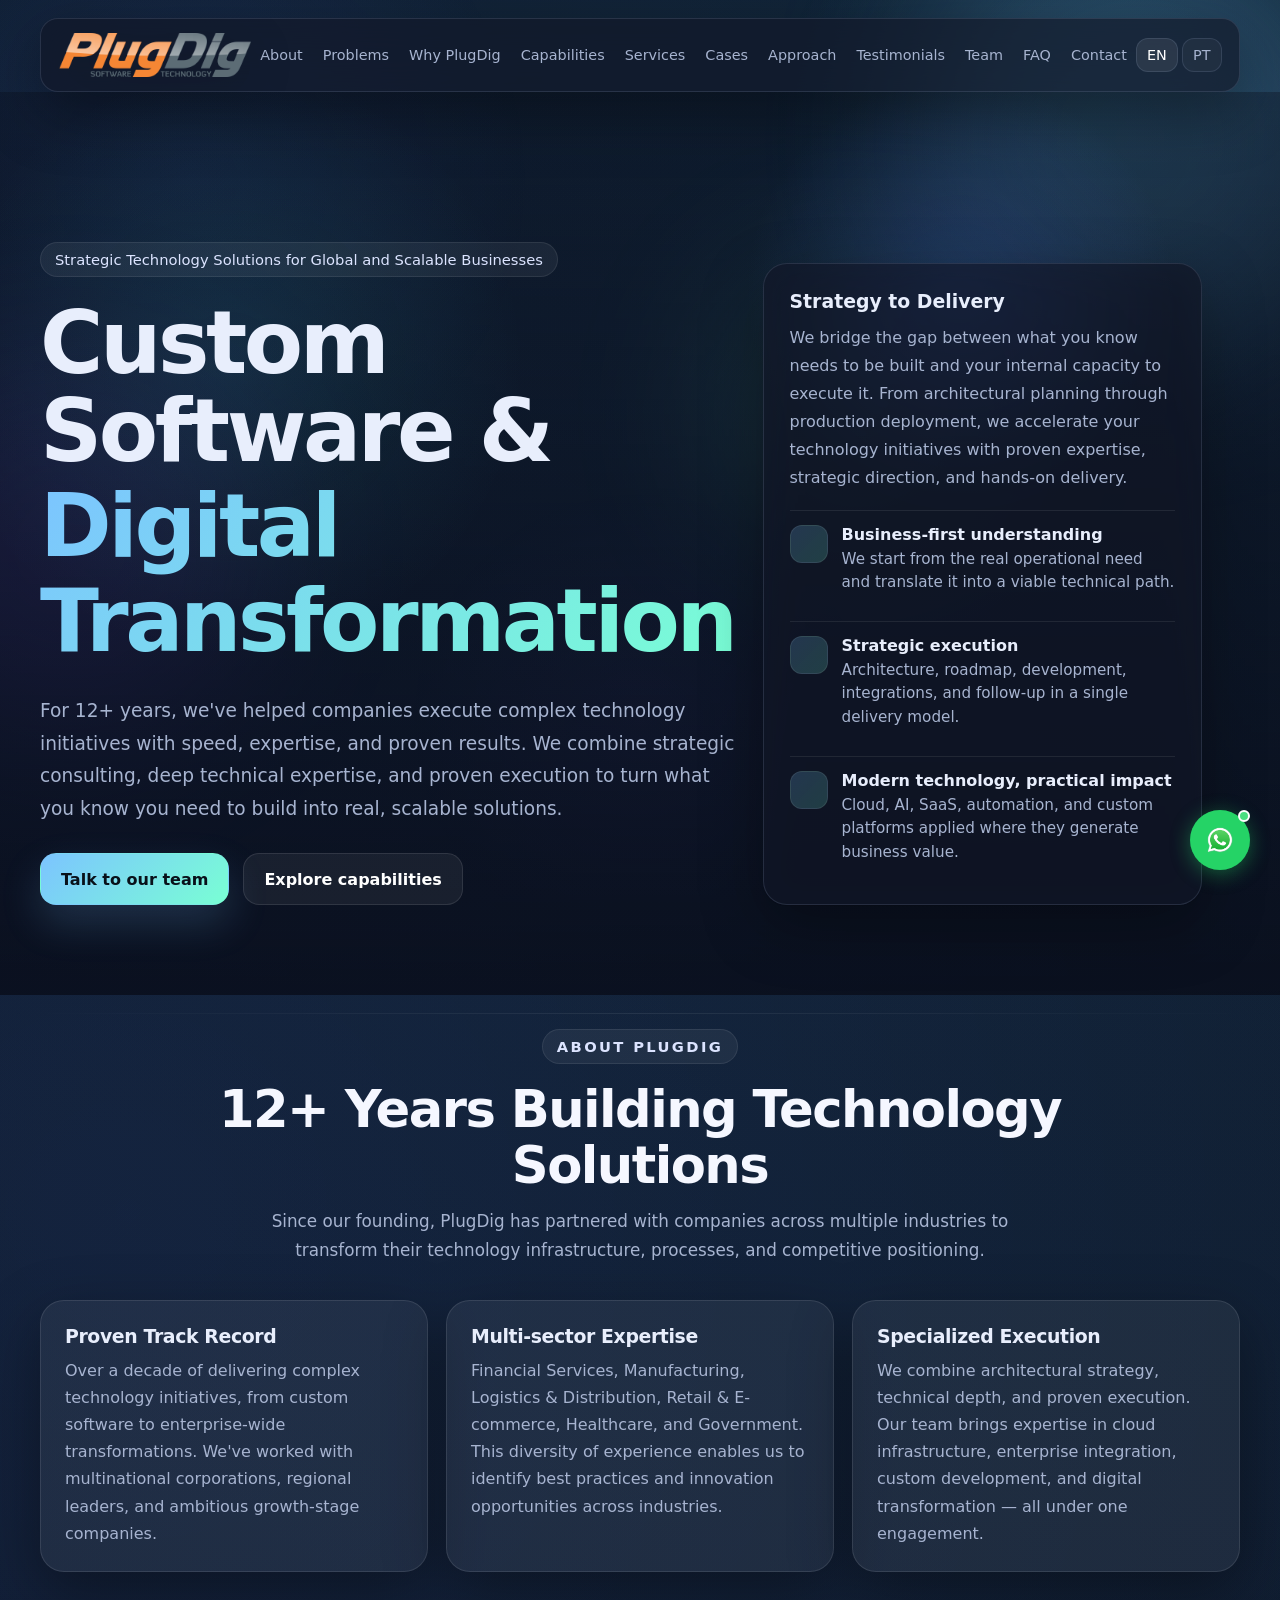
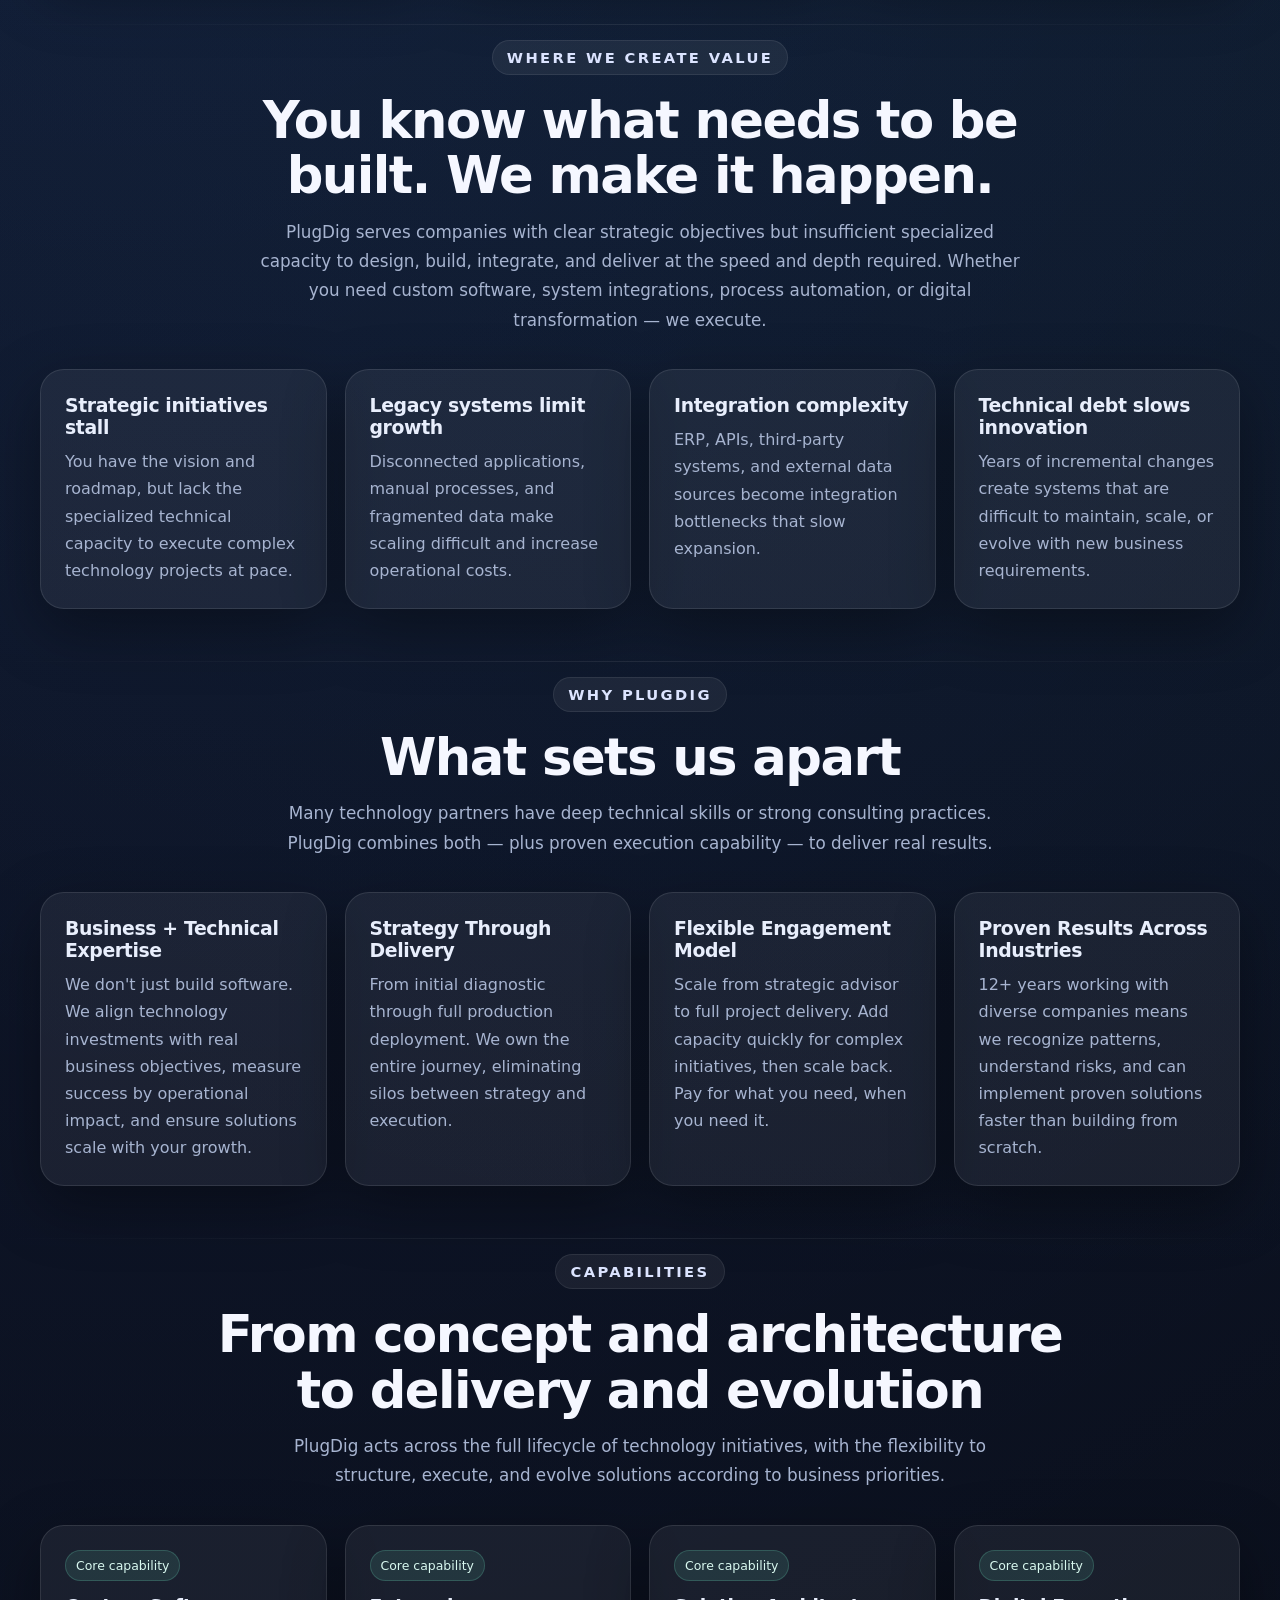
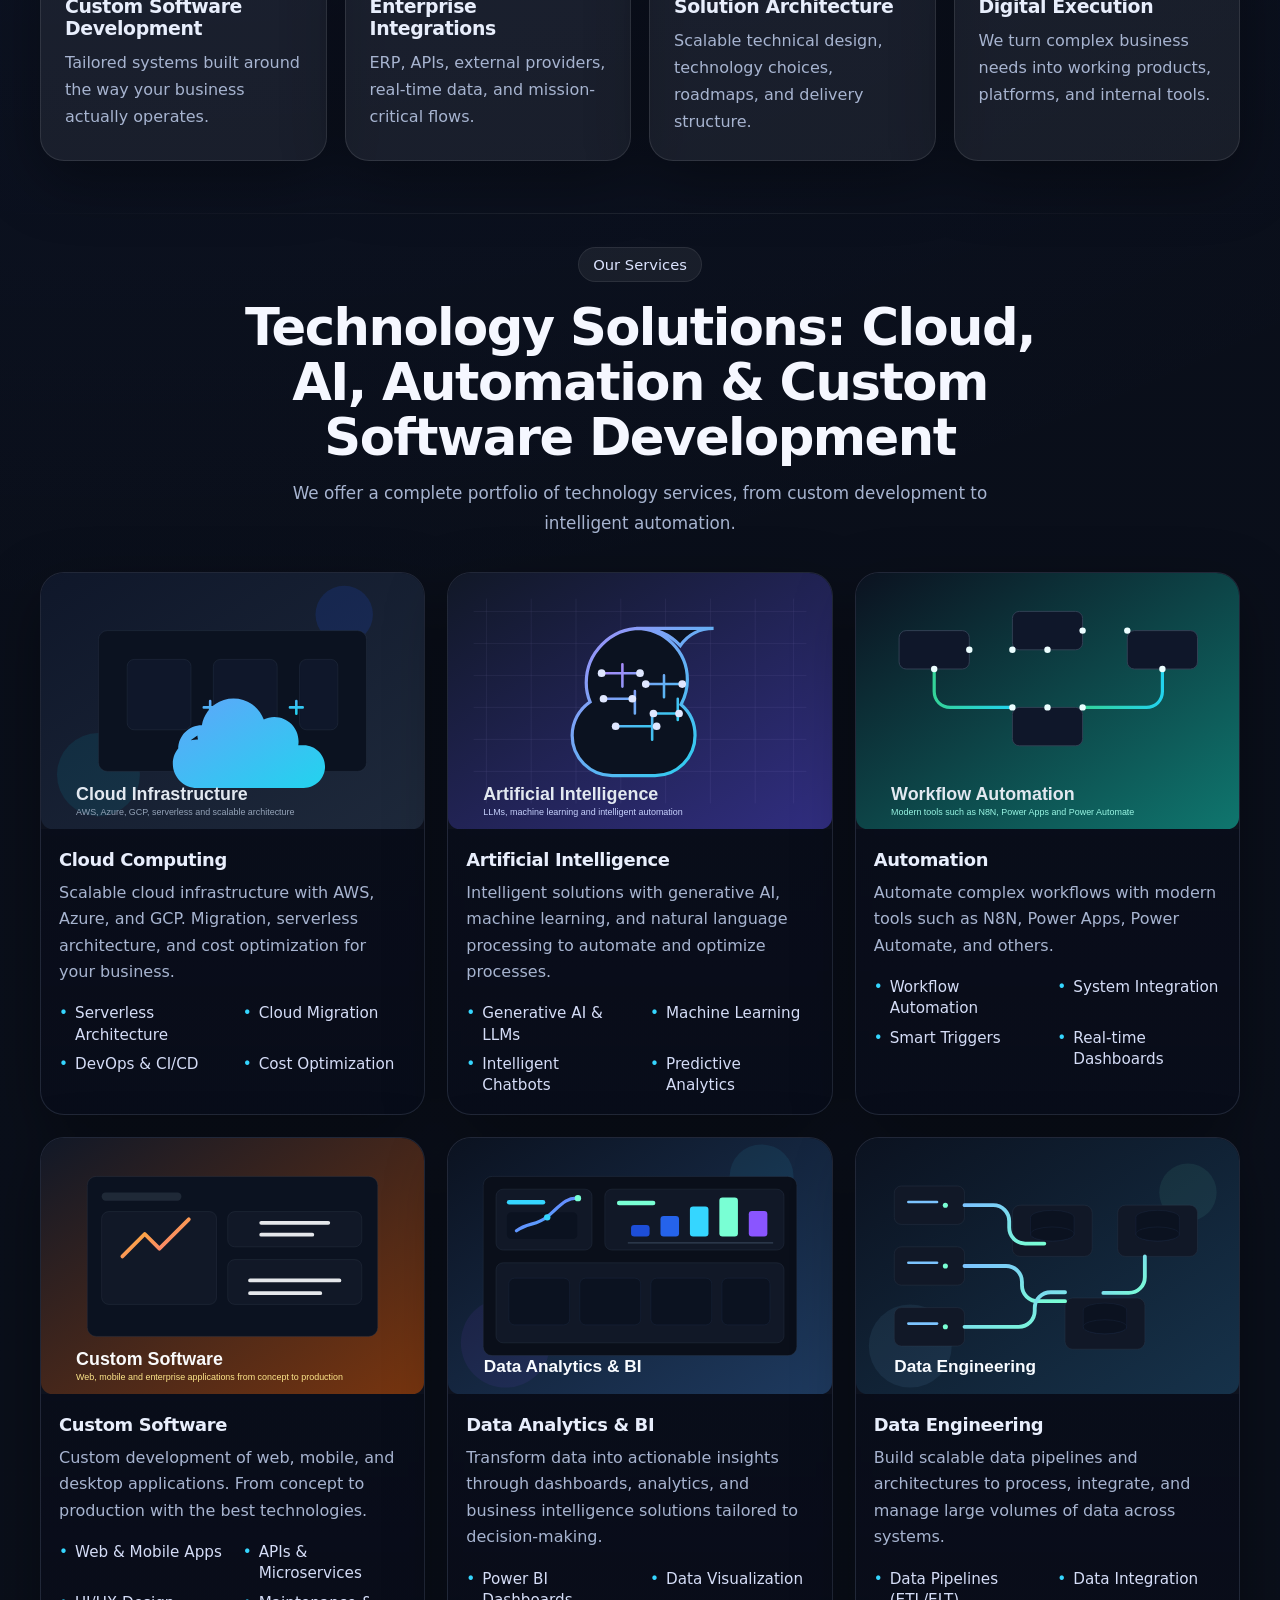
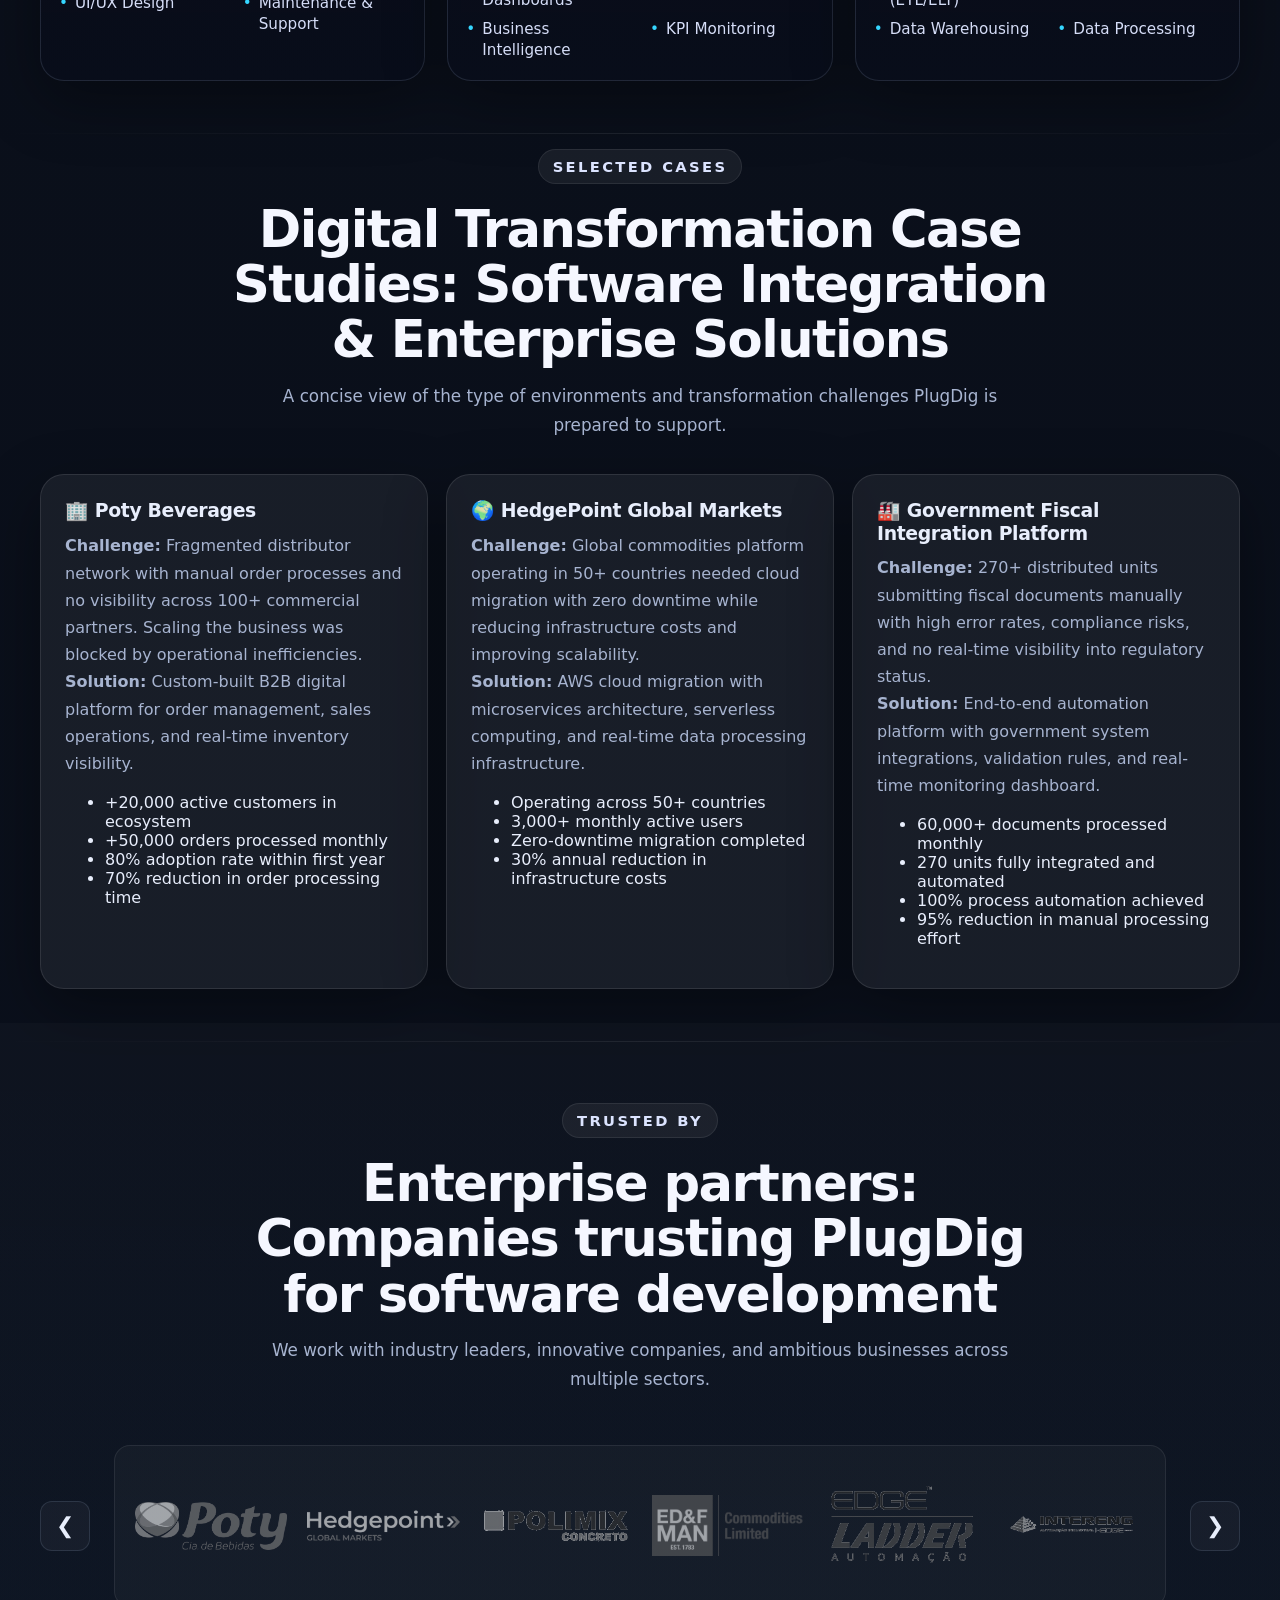
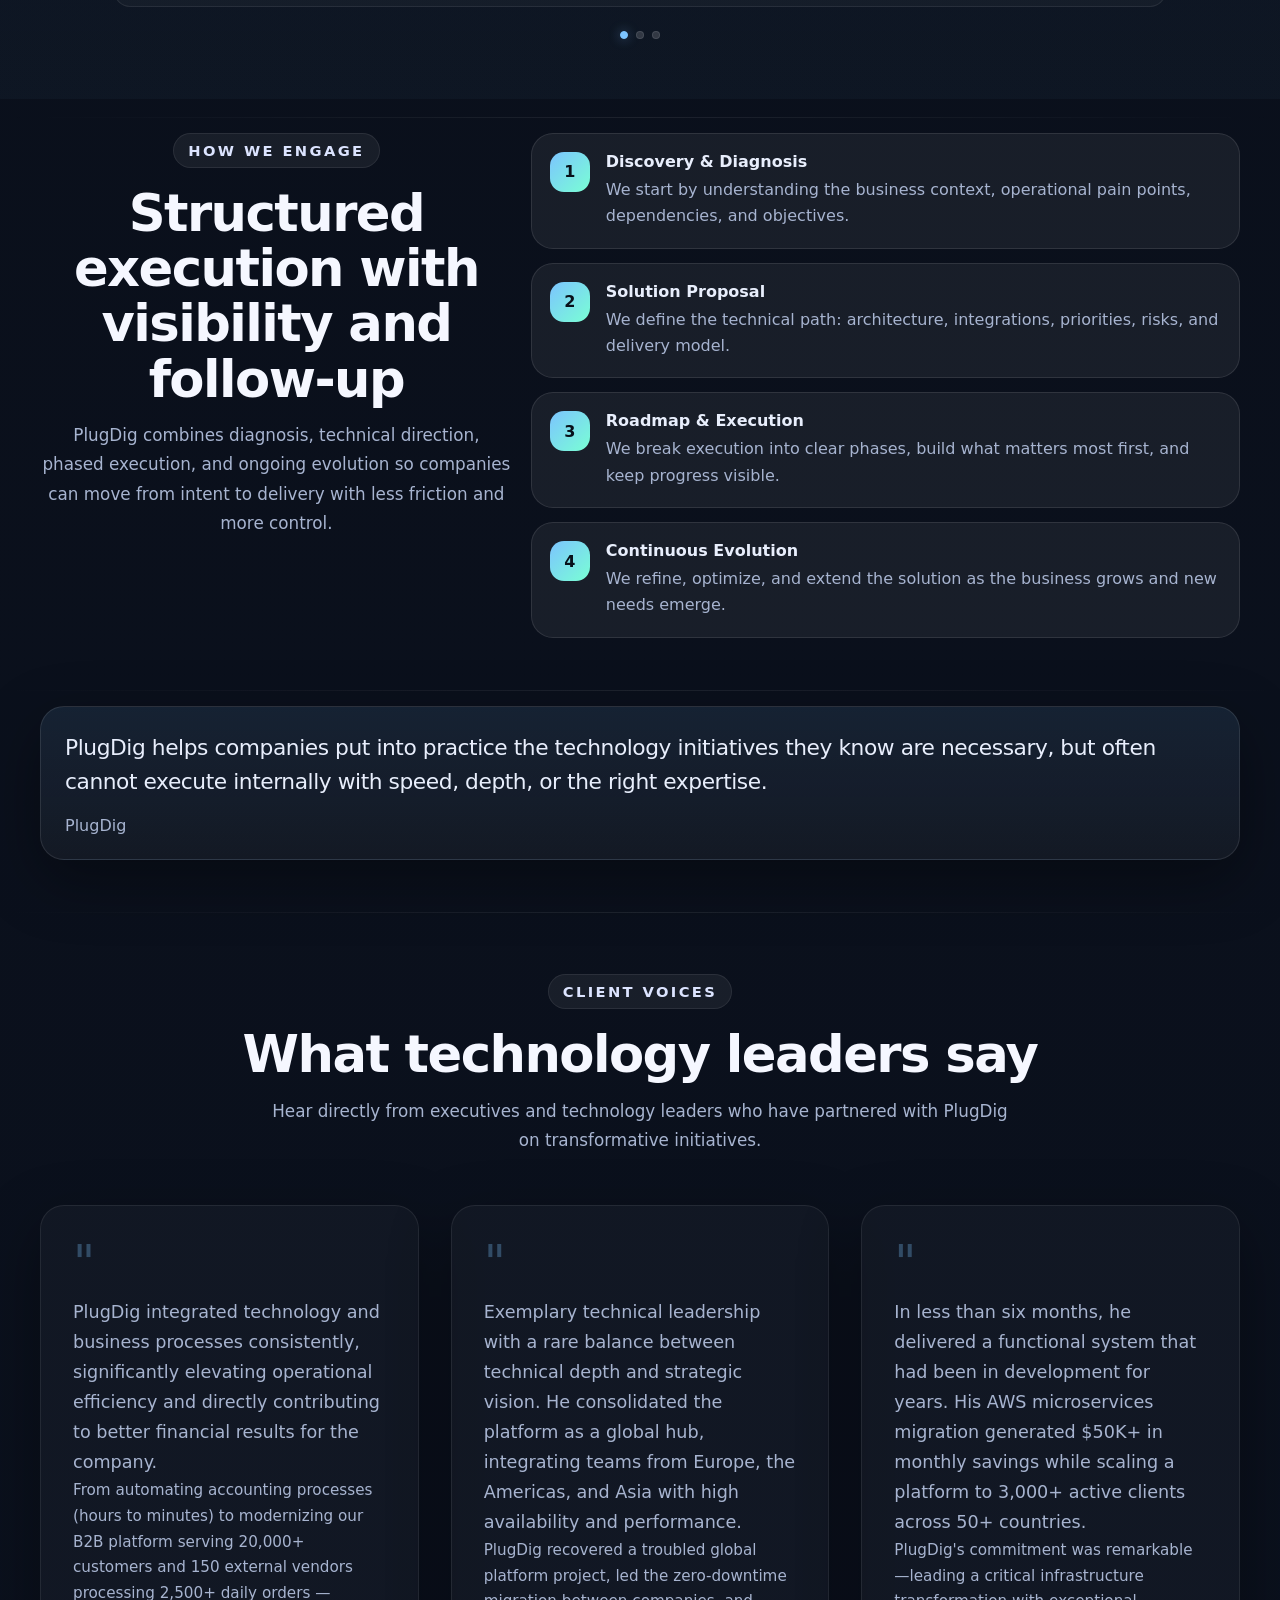
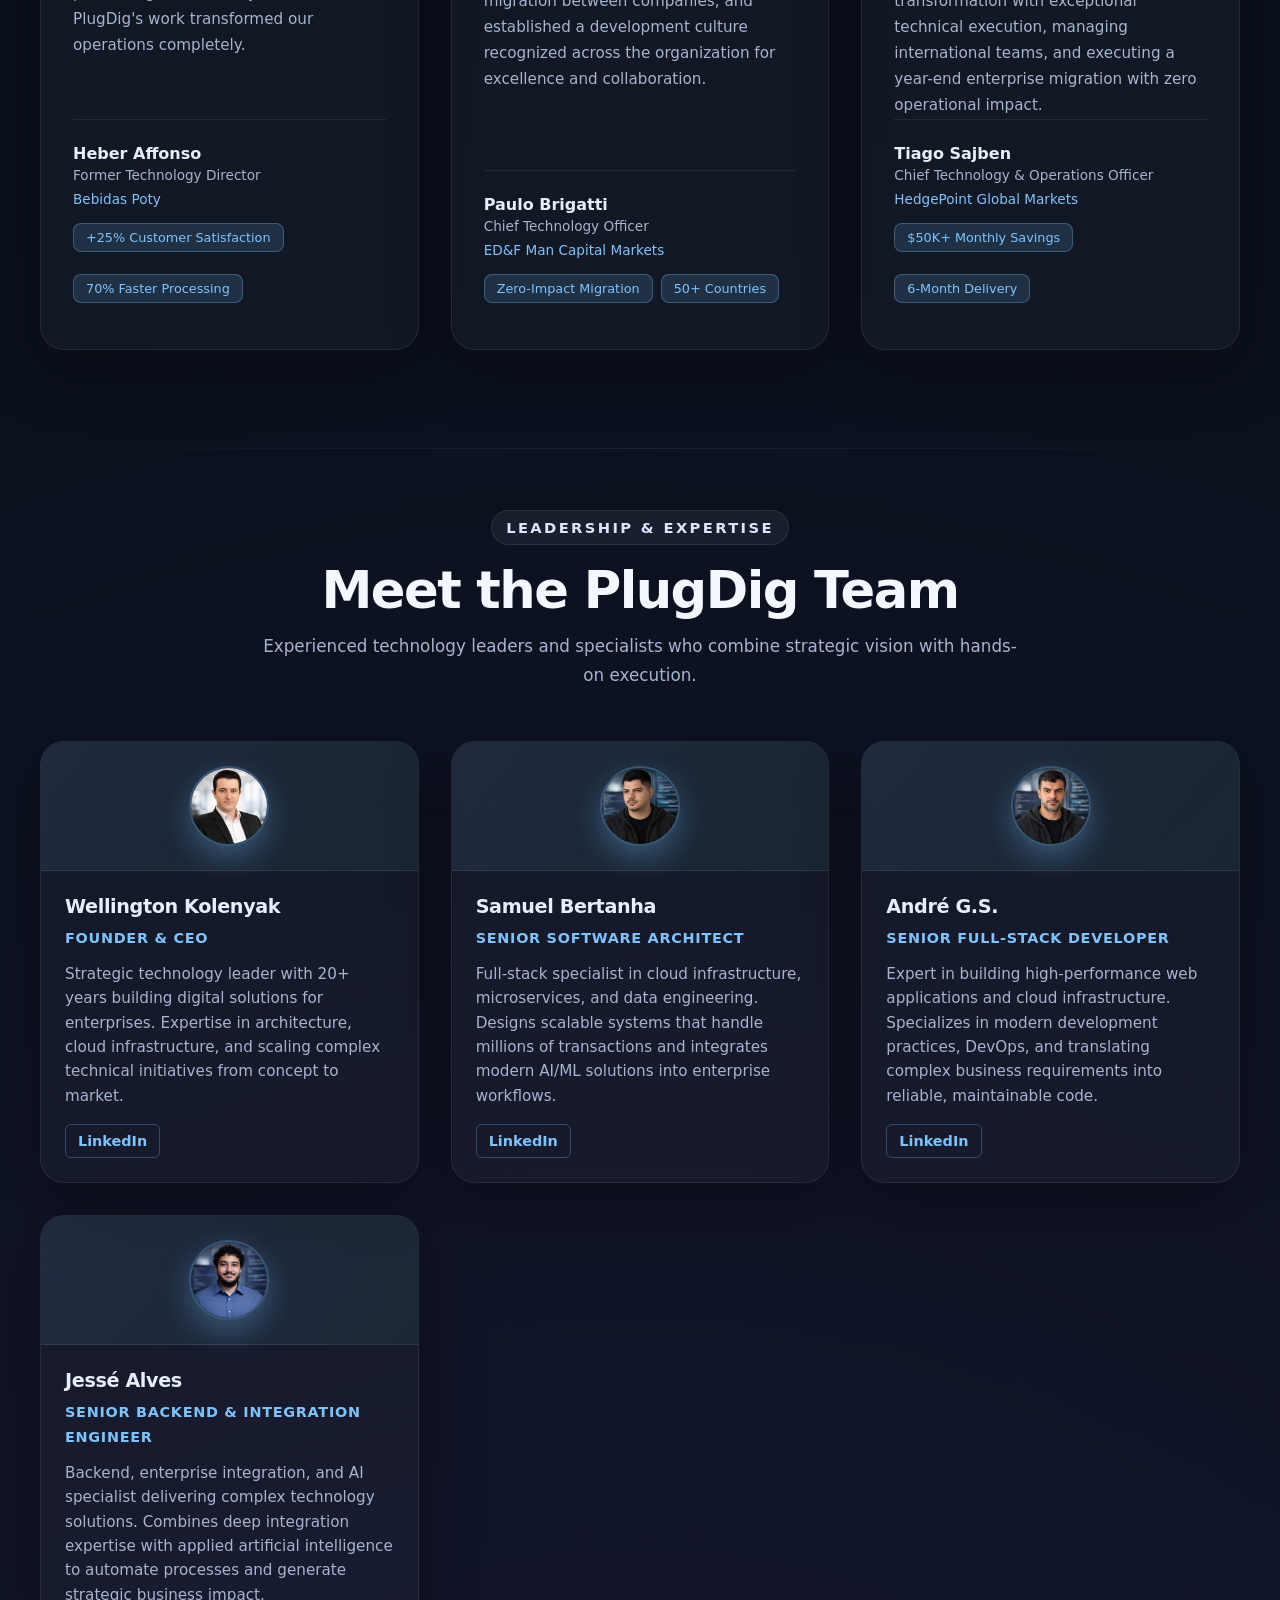
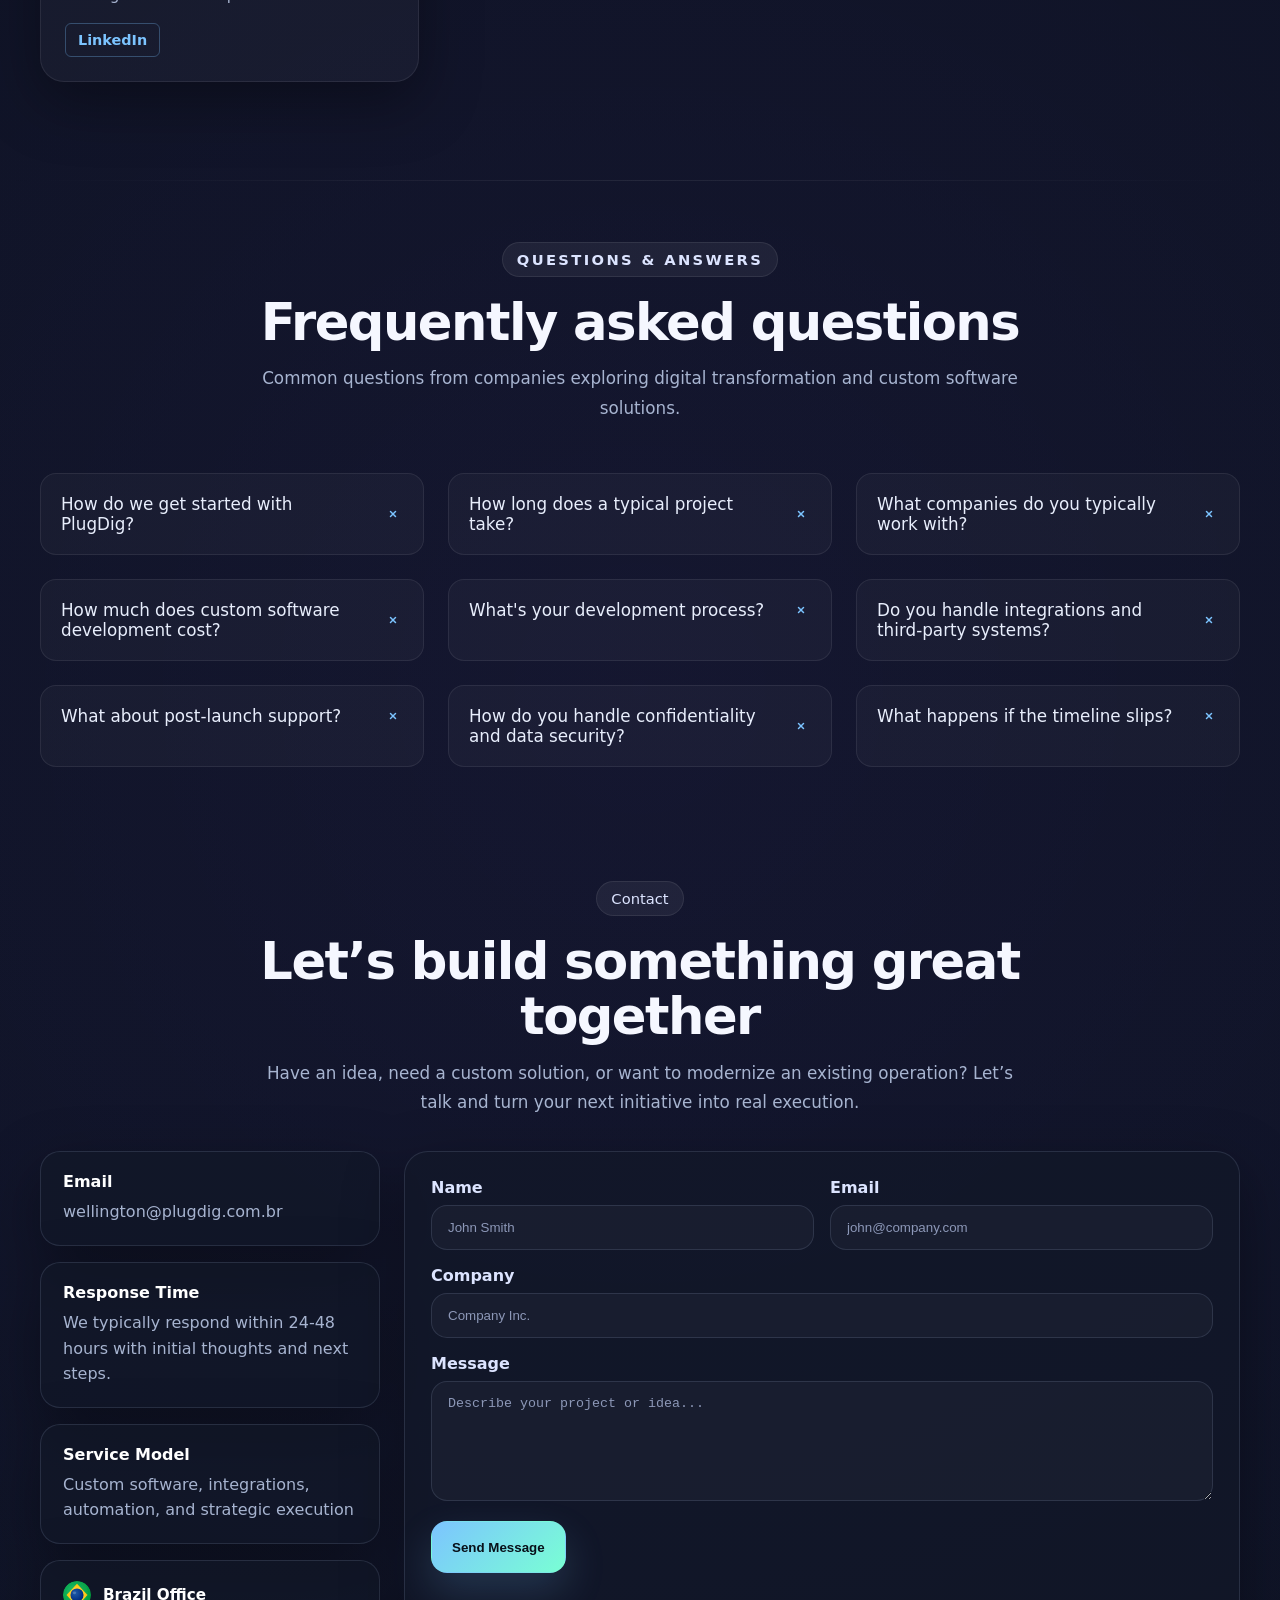
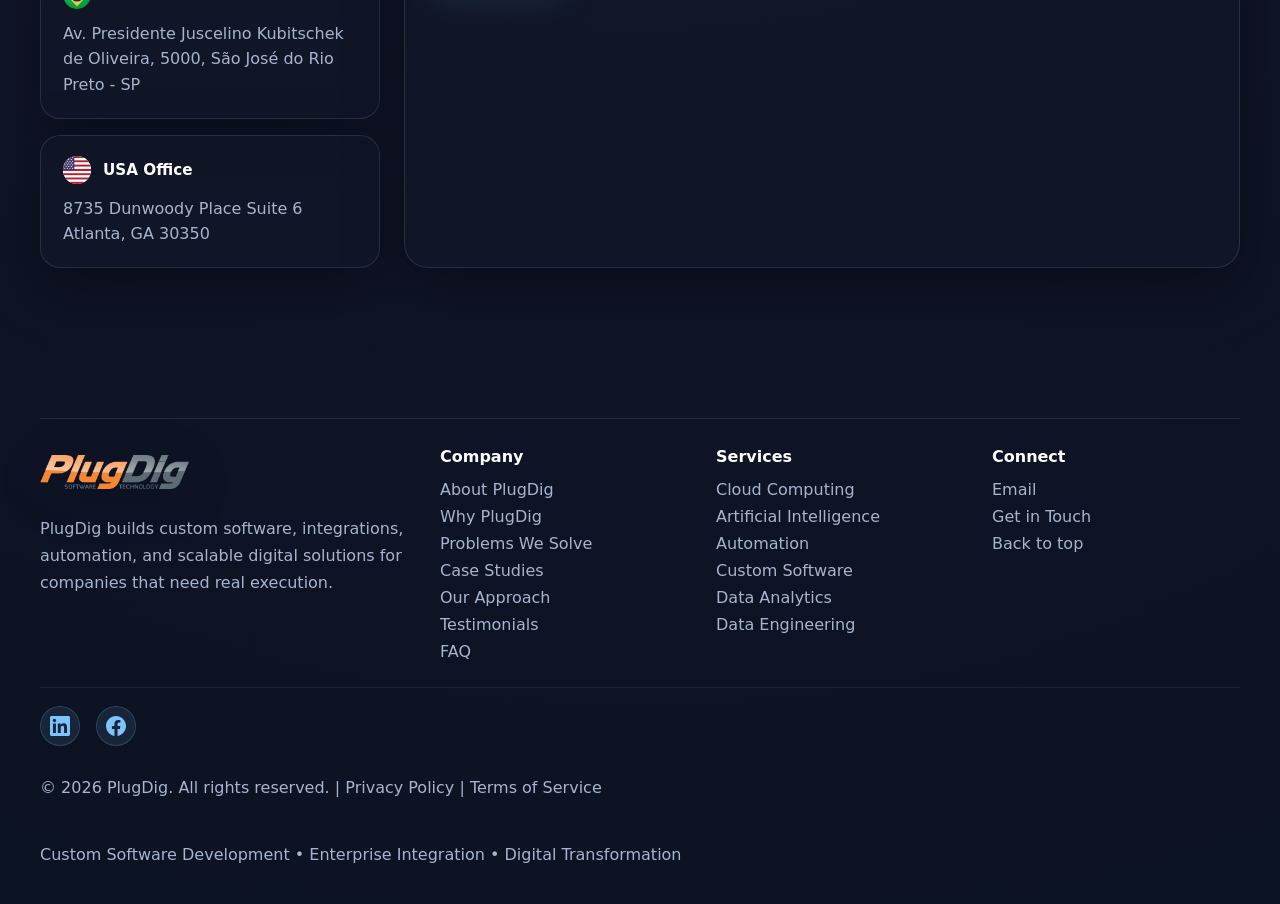
<file: index.html>
<!DOCTYPE html>
<html lang="en">
<head>
  <meta charset="UTF-8">
  <meta name="viewport" content="width=device-width, initial-scale=1.0">
  <title>Custom Software Development & Enterprise Integration | PlugDig</title>
  <meta name="description" content="PlugDig delivers custom software, enterprise integrations, and digital transformation. 12+ years of proven execution across multiple countries and industries.">
  <meta name="robots" content="index, follow">
  <meta name="author" content="PlugDig">
  <meta name="theme-color" content="#0a0f1a">
  <link rel="icon" href="assets/plugdig-logo-ico.ico" type="image/x-icon">
  <link rel="stylesheet" href="assets/style.css">
  <!-- Canonical & Language Links -->
  <link rel="canonical" href="https://www.plugdig.io/">
  <link rel="alternate" hreflang="en" href="https://www.plugdig.io/">
  <link rel="alternate" hreflang="pt-BR" href="https://www.plugdig.io/pt/">
  <link rel="alternate" hreflang="x-default" href="https://www.plugdig.io/">
  <!-- Open Graph Tags -->
  <meta property="og:type" content="website">
  <meta property="og:url" content="https://www.plugdig.io/">
  <meta property="og:title" content="PlugDig | Custom Software & Digital Transformation">
  <meta property="og:description" content="We deliver custom software, enterprise integrations, and digital transformation. 12+ years of proven execution across multiple countries, industries, and company stages.">
  <meta property="og:image" content="https://www.plugdig.io/assets/plugdig-logo.png">
  <meta property="og:locale" content="en_US">
  <!-- Twitter Card Tags -->
  <meta name="twitter:card" content="summary_large_image">
  <meta name="twitter:url" content="https://www.plugdig.io/">
  <meta name="twitter:title" content="PlugDig | Custom Software & Digital Transformation">
  <meta name="twitter:description" content="Custom development, integrations, automation, and digital transformation for growing companies.">
  <meta name="twitter:image" content="https://www.plugdig.io/assets/plugdig-logo.png">
  <!-- Schema Markup -->
  <script type="application/ld+json">
  {
    "@context": "https://schema.org",
    "@type": "Organization",
    "name": "PlugDig",
    "url": "https://www.plugdig.io",
    "logo": "https://www.plugdig.io/assets/plugdig-logo.png",
    "description": "Custom software development, enterprise integrations, and digital transformation services.",
    "foundingDate": "2014",
    "contactPoint": {
      "@type": "ContactPoint",
      "contactType": "Sales",
      "email": "wellington@plugdig.com.br",
      "url": "https://www.plugdig.io/#contact"
    },
    "sameAs": [
      "https://www.linkedin.com/in/wellingtonkg/",
      "https://www.linkedin.com/company/plugdig/"
    ]
  }
  </script>
  <script type="application/ld+json">
  {
    "@context": "https://schema.org",
    "@type": "LocalBusiness",
    "name": "PlugDig",
    "url": "https://www.plugdig.io",
    "areaServed": ["US", "BR"],
    "priceRange": "$$$",
    "serviceType": "Software Development, IT Consulting"
  }
  </script>
  <script type="application/ld+json">
  {
    "@context": "https://schema.org",
    "@type": "FAQPage",
    "mainEntity": [
      {"@type": "Question", "name": "How do we get started with PlugDig?", "acceptedAnswer": {"@type": "Answer", "text": "Schedule a free 30-minute consultation. We'll understand your needs, provide a proposal, and begin work upon agreement."}},
      {"@type": "Question", "name": "How long does a typical project take?", "acceptedAnswer": {"@type": "Answer", "text": "Simple integrations: 2-4 weeks. Custom web apps: 3-4 months. Enterprise transformations: 6-12+ months."}},
      {"@type": "Question", "name": "What companies do you typically work with?", "acceptedAnswer": {"@type": "Answer", "text": "We work with startups to mid-market companies (50-500+ employees) across financial services, manufacturing, logistics, retail, healthcare, and government sectors."}},
      {"@type": "Question", "name": "How much does custom software development cost?", "acceptedAnswer": {"@type": "Answer", "text": "Fixed-price projects: $50K-$500K+. Time & Materials: $150-$250/hour. Retainer: $5K-$20K+/month. Custom pricing for dedicated teams."}},
      {"@type": "Question", "name": "What's your development process?", "acceptedAnswer": {"@type": "Answer", "text": "Discovery & Diagnosis → Architecture & Planning → Phased Execution → Continuous Delivery → Quality Assurance → Knowledge Transfer."}}      
    ]
  }
  </script>
</head>
<body>
<div class="page-bg"></div>
<div class="orb orb-blue orb-hero-1"></div>
<div class="orb orb-violet orb-hero-2"></div>
<div class="orb orb-cyan orb-hero-3"></div>
<noscript><style>.reveal{opacity:1 !important;transform:none !important}</style></noscript>
<header class="site-header">
  <div class="container nav glass-nav">
    <a class="brand brand-logo" href="#top" aria-label="PlugDig home">
      <img src="assets/plugdig-logo.png" alt="PlugDig">
    </a>
    <nav class="desktop-nav" aria-label="Primary">
      <a href="#about">About</a>
      <a href="#problems">Problems</a>
      <a href="#why-plugdig">Why PlugDig</a>
      <a href="#capabilities">Capabilities</a>
      <a href="#technology">Services</a>
      <a href="#cases">Cases</a>
      <a href="#approach">Approach</a>
      <a href="#testimonials">Testimonials</a>
      <a href="#team">Team</a>
      <a href="#faq">FAQ</a>
      <a href="#contact">Contact</a>
    </nav>
    <div class="nav-actions">
      <div class="lang-switch">
        <a class="active" href="index.html">EN</a>
        <a href="pt/index.html">PT</a>
      </div>
      <button class="mobile-menu-btn" type="button" aria-label="Open menu"><span></span><span></span><span></span></button>
    </div>
  </div>
  <nav class="mobile-nav" aria-label="Mobile">
    <a href="#about">About</a>
    <a href="#problems">Problems</a>
    <a href="#why-plugdig">Why PlugDig</a>
    <a href="#capabilities">Capabilities</a>
    <a href="#technology">Services</a>
    <a href="#cases">Cases</a>
    <a href="#approach">Approach</a>
    <a href="#testimonials">Testimonials</a>
    <a href="#team">Team</a>
    <a href="#faq">FAQ</a>
    <a href="#contact">Contact</a>
  </nav>
</header>

<main id="top">
  <section class="hero hero-v2">
    <div class="hero-media"></div>
    <div class="container hero-content">
      <div class="hero-grid v2">
        <div class="reveal">
          <span class="section-badge">Strategic Technology Solutions for Global and Scalable Businesses</span>
          <h1><span>Custom Software &</span><span class="gradient-text">Digital Transformation</span></h1>
          <p>For 12+ years, we've helped companies execute complex technology initiatives with speed, expertise, and proven results. We combine strategic consulting, deep technical expertise, and proven execution to turn what you know you need to build into real, scalable solutions.</p>
          <div class="cta-row">
            <a class="btn btn-primary" href="#contact">Talk to our team</a>
            <a class="btn btn-secondary" href="#capabilities">Explore capabilities</a>
          </div>
        </div>
        <aside class="hero-side-card reveal">
          <h3>Strategy to Delivery</h3>
          <p>We bridge the gap between what you know needs to be built and your internal capacity to execute it. From architectural planning through production deployment, we accelerate your technology initiatives with proven expertise, strategic direction, and hands-on delivery.</p>
          <div class="hero-points"><div class="item"><span class="icon"></span><div><strong>Business-first understanding</strong><span>We start from the real operational need and translate it into a viable technical path.</span></div></div><div class="item"><span class="icon"></span><div><strong>Strategic execution</strong><span>Architecture, roadmap, development, integrations, and follow-up in a single delivery model.</span></div></div><div class="item"><span class="icon"></span><div><strong>Modern technology, practical impact</strong><span>Cloud, AI, SaaS, automation, and custom platforms applied where they generate business value.</span></div></div></div>
        </aside>
      </div>
    </div>
  </section>

  <section id="about" class="about-section">
    <div class="container">
      <div class="section-head reveal">
        <span class="kicker">About PlugDig</span>
        <h2>12+ Years Building Technology Solutions</h2>
        <p>Since our founding, PlugDig has partnered with companies across multiple industries to transform their technology infrastructure, processes, and competitive positioning.</p>
      </div>
      <div class="grid-3">
        <article class="card reveal">
          <h3>Proven Track Record</h3>
          <p>Over a decade of delivering complex technology initiatives, from custom software to enterprise-wide transformations. We've worked with multinational corporations, regional leaders, and ambitious growth-stage companies.</p>
        </article>
        <article class="card reveal">
          <h3>Multi-sector Expertise</h3>
          <p>Financial Services, Manufacturing, Logistics & Distribution, Retail & E-commerce, Healthcare, and Government. This diversity of experience enables us to identify best practices and innovation opportunities across industries.</p>
        </article>
        <article class="card reveal">
          <h3>Specialized Execution</h3>
          <p>We combine architectural strategy, technical depth, and proven execution. Our team brings expertise in cloud infrastructure, enterprise integration, custom development, and digital transformation — all under one engagement.</p>
        </article>
      </div>
    </div>
  </section>

  <section id="problems">
    <div class="container">
      <div class="section-head reveal">
        <span class="kicker">Where We Create Value</span>
        <h2>You know what needs to be built. We make it happen.</h2>
        <p>PlugDig serves companies with clear strategic objectives but insufficient specialized capacity to design, build, integrate, and deliver at the speed and depth required. Whether you need custom software, system integrations, process automation, or digital transformation — we execute.</p>
      </div>
      <div class="grid-4">
        <article class="card problem-card reveal"><h3>Strategic initiatives stall</h3><p>You have the vision and roadmap, but lack the specialized technical capacity to execute complex technology projects at pace.</p></article><article class="card problem-card reveal"><h3>Legacy systems limit growth</h3><p>Disconnected applications, manual processes, and fragmented data make scaling difficult and increase operational costs.</p></article><article class="card problem-card reveal"><h3>Integration complexity</h3><p>ERP, APIs, third-party systems, and external data sources become integration bottlenecks that slow expansion.</p></article><article class="card problem-card reveal"><h3>Technical debt slows innovation</h3><p>Years of incremental changes create systems that are difficult to maintain, scale, or evolve with new business requirements.</p></article>
      </div>
    </div>
  </section>

  <section id="why-plugdig" class="why-section">
    <div class="container">
      <div class="section-head reveal">
        <span class="kicker">Why PlugDig</span>
        <h2>What sets us apart</h2>
        <p>Many technology partners have deep technical skills or strong consulting practices. PlugDig combines both — plus proven execution capability — to deliver real results.</p>
      </div>
      <div class="grid-4">
        <article class="card reveal">
          <h3>Business + Technical Expertise</h3>
          <p>We don't just build software. We align technology investments with real business objectives, measure success by operational impact, and ensure solutions scale with your growth.</p>
        </article>
        <article class="card reveal">
          <h3>Strategy Through Delivery</h3>
          <p>From initial diagnostic through full production deployment. We own the entire journey, eliminating silos between strategy and execution.</p>
        </article>
        <article class="card reveal">
          <h3>Flexible Engagement Model</h3>
          <p>Scale from strategic advisor to full project delivery. Add capacity quickly for complex initiatives, then scale back. Pay for what you need, when you need it.</p>
        </article>
        <article class="card reveal">
          <h3>Proven Results Across Industries</h3>
          <p>12+ years working with diverse companies means we recognize patterns, understand risks, and can implement proven solutions faster than building from scratch.</p>
        </article>
      </div>
    </div>
  </section>

  <section id="capabilities">
    <div class="container">
      <div class="section-head reveal">
        <span class="kicker">Capabilities</span>
        <h2>From concept and architecture to delivery and evolution</h2>
        <p>PlugDig acts across the full lifecycle of technology initiatives, with the flexibility to structure, execute, and evolve solutions according to business priorities.</p>
      </div>
      <div class="grid-4">
        <article class="card cap-card reveal"><span class="badge">Core capability</span><h3>Custom Software Development</h3><p>Tailored systems built around the way your business actually operates.</p></article><article class="card cap-card reveal"><span class="badge">Core capability</span><h3>Enterprise Integrations</h3><p>ERP, APIs, external providers, real-time data, and mission-critical flows.</p></article><article class="card cap-card reveal"><span class="badge">Core capability</span><h3>Solution Architecture</h3><p>Scalable technical design, technology choices, roadmaps, and delivery structure.</p></article><article class="card cap-card reveal"><span class="badge">Core capability</span><h3>Digital Execution</h3><p>We turn complex business needs into working products, platforms, and internal tools.</p></article>
      </div>
    </div>
  </section>

  <section class="services-showcase" id="technology"><div class="container"><div class="section-heading center reveal"><span class="section-badge">Our Services</span><h2>Technology Solutions: Cloud, AI, Automation & Custom Software Development</h2><p>We offer a complete portfolio of technology services, from custom development to intelligent automation.</p></div><div class="services-grid"><article class="card service-card reveal"><img alt="AWS Azure GCP cloud infrastructure migration and serverless architecture services" src="assets/service-cloud.svg"/><div class="service-body"><h3>Cloud Computing</h3><p>Scalable cloud infrastructure with AWS, Azure, and GCP. Migration, serverless architecture, and cost optimization for your business.</p><ul><li>Serverless Architecture</li><li>Cloud Migration</li><li>DevOps &amp; CI/CD</li><li>Cost Optimization</li></ul></div></article><article class="card service-card reveal"><img alt="Generative AI machine learning natural language processing automation solutions" src="assets/service-ai.svg"/><div class="service-body"><h3>Artificial Intelligence</h3><p>Intelligent solutions with generative AI, machine learning, and natural language processing to automate and optimize processes.</p><ul><li>Generative AI &amp; LLMs</li><li>Machine Learning</li><li>Intelligent Chatbots</li><li>Predictive Analytics</li></ul></div></article><article class="card service-card reveal"><img alt="Business process automation workflow automation system integration tools" src="assets/service-automation.svg"/><div class="service-body"><h3>Automation</h3><p>Automate complex workflows with modern tools such as N8N, Power Apps, Power Automate, and others.</p><ul><li>Workflow Automation</li><li>System Integration</li><li>Smart Triggers</li><li>Real-time Dashboards</li></ul></div></article><article class="card service-card reveal"><img alt="Custom software development web mobile applications APIs microservices" src="assets/service-software.svg"/><div class="service-body"><h3>Custom Software</h3><p>Custom development of web, mobile, and desktop applications. From concept to production with the best technologies.</p><ul><li>Web &amp; Mobile Apps</li><li>APIs &amp; Microservices</li><li>UI/UX Design</li><li>Maintenance &amp; Support</li></ul></div></article><article class="card service-card reveal"><img alt="Business intelligence data analytics Power BI dashboards visualization solutions" src="assets/service-data-analytics.svg"/><div class="service-body"><h3>Data Analytics &amp; BI</h3><p>Transform data into actionable insights through dashboards, analytics, and business intelligence solutions tailored to decision-making.</p><ul><li>Power BI Dashboards</li><li>Data Visualization</li><li>Business Intelligence</li><li>KPI Monitoring</li></ul></div></article><article class="card service-card reveal"><img alt="Data engineering ETL ELT data pipelines integration and architecture" src="assets/service-data-engineering.svg"/><div class="service-body"><h3>Data Engineering</h3><p>Build scalable data pipelines and architectures to process, integrate, and manage large volumes of data across systems.</p><ul><li>Data Pipelines (ETL/ELT)</li><li>Data Integration</li><li>Data Warehousing</li><li>Data Processing</li></ul></div></article></div></div></section>

  <section id="cases">
<div class="container">
<div class="section-head reveal">
<span class="kicker">Selected cases</span>
<h2>Digital Transformation Case Studies: Software Integration & Enterprise Solutions</h2>
<p>A concise view of the type of environments and transformation challenges PlugDig is prepared to support.</p>
</div>
<div class="grid-3">
<article class="card case-card reveal"><h3>🏢 Poty Beverages</h3><p><strong>Challenge:</strong> Fragmented distributor network with manual order processes and no visibility across 100+ commercial partners. Scaling the business was blocked by operational inefficiencies.</p><p><strong>Solution:</strong> Custom-built B2B digital platform for order management, sales operations, and real-time inventory visibility.</p><ul class="case-bullets"><li>+20,000 active customers in ecosystem</li><li>+50,000 orders processed monthly</li><li>80% adoption rate within first year</li><li>70% reduction in order processing time</li></ul></article><article class="card case-card reveal"><h3>🌍 HedgePoint Global Markets</h3><p><strong>Challenge:</strong> Global commodities platform operating in 50+ countries needed cloud migration with zero downtime while reducing infrastructure costs and improving scalability.</p><p><strong>Solution:</strong> AWS cloud migration with microservices architecture, serverless computing, and real-time data processing infrastructure.</p><ul class="case-bullets"><li>Operating across 50+ countries</li><li>3,000+ monthly active users</li><li>Zero-downtime migration completed</li><li>30% annual reduction in infrastructure costs</li></ul></article><article class="card case-card reveal"><h3>🏭 Government Fiscal Integration Platform</h3><p><strong>Challenge:</strong> 270+ distributed units submitting fiscal documents manually with high error rates, compliance risks, and no real-time visibility into regulatory status.</p><p><strong>Solution:</strong> End-to-end automation platform with government system integrations, validation rules, and real-time monitoring dashboard.</p><ul class="case-bullets"><li>60,000+ documents processed monthly</li><li>270 units fully integrated and automated</li><li>100% process automation achieved</li><li>95% reduction in manual processing effort</li></ul></article>
</div>
</div>
</section>

  <!-- Clients Carousel Section -->
  <section id="clients-carousel" class="clients-section">
    <div class="container">
      <div class="section-head reveal">
        <span class="kicker">Trusted By</span>
        <h2>Enterprise partners: Companies trusting PlugDig for software development</h2>
        <p>We work with industry leaders, innovative companies, and ambitious businesses across multiple sectors.</p>
      </div>
      <div class="carousel-wrapper reveal">
        <button class="carousel-btn carousel-prev" aria-label="Previous client" type="button">❮</button>
        <div class="carousel-container">
          <div class="carousel-track" id="carouselTrack">
            <div class="carousel-slide">
              <img src="assets/customers/logo_1.png" alt="Client logo">
            </div>
            <div class="carousel-slide">
              <img src="assets/customers/logo_2.png" alt="Client logo">
            </div>
            <div class="carousel-slide">
              <img src="assets/customers/logo_3.png" alt="Client logo">
            </div>
            <div class="carousel-slide">
              <img src="assets/customers/logo_4.png" alt="Client logo">
            </div>
            <div class="carousel-slide">
              <img src="assets/customers/logo_5.png" alt="Client logo">
            </div>
            <div class="carousel-slide">
              <img src="assets/customers/logo_6.png" alt="Client logo">
            </div>
            <div class="carousel-slide">
              <img src="assets/customers/logo_7.png" alt="Client logo">
            </div>
            <div class="carousel-slide">
              <img src="assets/customers/logo_8.png" alt="Client logo">
            </div>
            <div class="carousel-slide">
              <img src="assets/customers/logo_9.png" alt="Client logo">
            </div>
            <div class="carousel-slide">
              <img src="assets/customers/logo_10.png" alt="Client logo">
            </div>
            <div class="carousel-slide">
              <img src="assets/customers/logo_11.png" alt="Client logo">
            </div>
            <div class="carousel-slide">
              <img src="assets/customers/logo_12.png" alt="Client logo">
            </div>
          </div>
        </div>
        <button class="carousel-btn carousel-next" aria-label="Next client" type="button">❯</button>
      </div>
      <div class="carousel-dots" id="carouselDots"></div>
    </div>
  </section>

  <section id="approach">
    <div class="container approach-wrap">
      <div class="section-head reveal">
        <span class="kicker">How we engage</span>
        <h2>Structured execution with visibility and follow-up</h2>
        <p>PlugDig combines diagnosis, technical direction, phased execution, and ongoing evolution so companies can move from intent to delivery with less friction and more control.</p>
      </div>
      <div class="timeline">
        <div class="step reveal"><div class="step-num">1</div><div><strong>Discovery & Diagnosis</strong><p>We start by understanding the business context, operational pain points, dependencies, and objectives.</p></div></div><div class="step reveal"><div class="step-num">2</div><div><strong>Solution Proposal</strong><p>We define the technical path: architecture, integrations, priorities, risks, and delivery model.</p></div></div><div class="step reveal"><div class="step-num">3</div><div><strong>Roadmap & Execution</strong><p>We break execution into clear phases, build what matters most first, and keep progress visible.</p></div></div><div class="step reveal"><div class="step-num">4</div><div><strong>Continuous Evolution</strong><p>We refine, optimize, and extend the solution as the business grows and new needs emerge.</p></div></div>
      </div>
    </div>
  </section>

  <section>
    <div class="container">
      <div class="card quote reveal">
        <blockquote>PlugDig helps companies put into practice the technology initiatives they know are necessary, but often cannot execute internally with speed, depth, or the right expertise.</blockquote>
        <cite>PlugDig</cite>
      </div>
    </div>
  </section>

  <section id="testimonials" class="testimonials-section">
    <div class="container">
      <div class="section-head reveal">
        <span class="kicker">Client Voices</span>
        <h2>What technology leaders say</h2>
        <p>Hear directly from executives and technology leaders who have partnered with PlugDig on transformative initiatives.</p>
      </div>

      <div class="testimonials-grid">
        <!-- Testimonial 1: Heber Affonso -->
        <article class="card testimonial-card reveal">
          <div class="testimonial-content">
            <div class="testimonial-quote-mark">"</div>
            <p class="testimonial-quote">
              PlugDig integrated technology and business processes consistently, significantly elevating operational efficiency and directly contributing to better financial results for the company.
            </p>
            <p class="testimonial-context">
              From automating accounting processes (hours to minutes) to modernizing our B2B platform serving 20,000+ customers and 150 external vendors processing 2,500+ daily orders — PlugDig's work transformed our operations completely.
            </p>
          </div>
          <div class="testimonial-footer">
            <div class="testimonial-author">
              <strong>Heber Affonso</strong>
              <span>Former Technology Director</span>
              <span class="company">Bebidas Poty</span>
            </div>
            <div class="testimonial-impact">
              <span class="badge">+25% Customer Satisfaction</span>
              <span class="badge">70% Faster Processing</span>
            </div>
          </div>
        </article>

        <!-- Testimonial 2: Paulo Brigatti -->
        <article class="card testimonial-card reveal">
          <div class="testimonial-content">
            <div class="testimonial-quote-mark">"</div>
            <p class="testimonial-quote">
              Exemplary technical leadership with a rare balance between technical depth and strategic vision. He consolidated the platform as a global hub, integrating teams from Europe, the Americas, and Asia with high availability and performance.
            </p>
            <p class="testimonial-context">
              PlugDig recovered a troubled global platform project, led the zero-downtime migration between companies, and established a development culture recognized across the organization for excellence and collaboration.
            </p>
          </div>
          <div class="testimonial-footer">
            <div class="testimonial-author">
              <strong>Paulo Brigatti</strong>
              <span>Chief Technology Officer</span>
              <span class="company">ED&F Man Capital Markets</span>
            </div>
            <div class="testimonial-impact">
              <span class="badge">Zero-Impact Migration</span>
              <span class="badge">50+ Countries</span>
            </div>
          </div>
        </article>

        <!-- Testimonial 3: Tiago Sajben -->
        <article class="card testimonial-card reveal">
          <div class="testimonial-content">
            <div class="testimonial-quote-mark">"</div>
            <p class="testimonial-quote">
              In less than six months, he delivered a functional system that had been in development for years. His AWS microservices migration generated $50K+ in monthly savings while scaling a platform to 3,000+ active clients across 50+ countries.
            </p>
            <p class="testimonial-context">
              PlugDig's commitment was remarkable—leading a critical infrastructure transformation with exceptional technical execution, managing international teams, and executing a year-end enterprise migration with zero operational impact.
            </p>
          </div>
          <div class="testimonial-footer">
            <div class="testimonial-author">
              <strong>Tiago Sajben</strong>
              <span>Chief Technology & Operations Officer</span>
              <span class="company">HedgePoint Global Markets</span>
            </div>
            <div class="testimonial-impact">
              <span class="badge">$50K+ Monthly Savings</span>
              <span class="badge">6-Month Delivery</span>
            </div>
          </div>
        </article>
      </div>
    </div>
  </section>

  <section id="team" class="team-section">
    <div class="container">
      <div class="section-head reveal">
        <span class="kicker">Leadership & Expertise</span>
        <h2>Meet the PlugDig Team</h2>
        <p>Experienced technology leaders and specialists who combine strategic vision with hands-on execution.</p>
      </div>
      <div class="team-grid">
        <article class="card team-card reveal">
          <div class="team-card-header">
            <img src="assets/team/wellington.png" alt="Wellington Kolenyak" class="team-avatar-img">
          </div>
          <div class="team-card-body">
            <h3>Wellington Kolenyak</h3>
            <p class="role">Founder & CEO</p>
            <p class="bio">Strategic technology leader with 20+ years building digital solutions for enterprises. Expertise in architecture, cloud infrastructure, and scaling complex technical initiatives from concept to market.</p>
            <a href="https://www.linkedin.com/in/wellingtonkg/" target="_blank" rel="noopener noreferrer" class="social-link">LinkedIn</a>
          </div>
        </article>

        <article class="card team-card reveal">
          <div class="team-card-header">
            <img src="assets/team/samuel.png" alt="Samuel Bertanha" class="team-avatar-img">
          </div>
          <div class="team-card-body">
            <h3>Samuel Bertanha</h3>
            <p class="role">Senior Software Architect</p>
            <p class="bio">Full-stack specialist in cloud infrastructure, microservices, and data engineering. Designs scalable systems that handle millions of transactions and integrates modern AI/ML solutions into enterprise workflows.</p>
            <a href="https://www.linkedin.com/in/samuel-bertanha-0bb825186/" target="_blank" rel="noopener noreferrer" class="social-link">LinkedIn</a>
          </div>
        </article>

        <article class="card team-card reveal">
          <div class="team-card-header">
            <img src="assets/team/andre.png" alt="André G.S." class="team-avatar-img">
          </div>
          <div class="team-card-body">
            <h3>André G.S.</h3>
            <p class="role">Senior Full-Stack Developer</p>
            <p class="bio">Expert in building high-performance web applications and cloud infrastructure. Specializes in modern development practices, DevOps, and translating complex business requirements into reliable, maintainable code.</p>
            <a href="https://www.linkedin.com/in/andre-gs81/" target="_blank" rel="noopener noreferrer" class="social-link">LinkedIn</a>
          </div>
        </article>

        <article class="card team-card reveal">
          <div class="team-card-header">
            <img src="assets/team/jesse.png" alt="Jessé Alves" class="team-avatar-img">
          </div>
          <div class="team-card-body">
            <h3>Jessé Alves</h3>
            <p class="role">Senior Backend & Integration Engineer</p>
            <p class="bio">Backend, enterprise integration, and AI specialist delivering complex technology solutions. Combines deep integration expertise with applied artificial intelligence to automate processes and generate strategic business impact.</p>
            <a href="https://www.linkedin.com/in/jesse-gp-alves/" target="_blank" rel="noopener noreferrer" class="social-link">LinkedIn</a>
          </div>
        </article>
      </div>
    </div>
  </section>

  <section id="faq" class="faq-section">
    <div class="container">
      <div class="section-head reveal">
        <span class="kicker">Questions & Answers</span>
        <h2>Frequently asked questions</h2>
        <p>Common questions from companies exploring digital transformation and custom software solutions.</p>
      </div>

      <div class="faq-grid">
        <!-- FAQ 1 -->
        <details class="faq-item reveal">
          <summary class="faq-question">
            <span>How do we get started with PlugDig?</span>
            <svg width="20" height="20" viewBox="0 0 20 20" fill="none">
              <path d="M7.5 7.5L12.5 12.5" stroke="currentColor" stroke-width="1.5" stroke-linecap="round"/>
              <path d="M12.5 7.5L7.5 12.5" stroke="currentColor" stroke-width="1.5" stroke-linecap="round"/>
            </svg>
          </summary>
          <div class="faq-answer">
            <p>The process is straightforward:</p>
            <ol>
              <li><strong>Initial Consultation (Free):</strong> 30-minute call to understand your needs, timeline, and goals</li>
              <li><strong>Proposal:</strong> We provide a detailed proposal with scope, cost, and timeline</li>
              <li><strong>Kick-off:</strong> Upon agreement, we assign a dedicated project manager and begin work</li>
              <li><strong>Regular Updates:</strong> Weekly status meetings and transparent communication throughout</li>
            </ol>
            <p><a href="#contact" class="link-inline">Schedule your free consultation →</a></p>
          </div>
        </details>

        <!-- FAQ 2 -->
        <details class="faq-item reveal">
          <summary class="faq-question">
            <span>How long does a typical project take?</span>
            <svg width="20" height="20" viewBox="0 0 20 20" fill="none">
              <path d="M7.5 7.5L12.5 12.5" stroke="currentColor" stroke-width="1.5" stroke-linecap="round"/>
              <path d="M12.5 7.5L7.5 12.5" stroke="currentColor" stroke-width="1.5" stroke-linecap="round"/>
            </svg>
          </summary>
          <div class="faq-answer">
            <p>Timeline depends on project scope and complexity:</p>
            <ul>
              <li><strong>Simple integrations:</strong> 2-4 weeks</li>
              <li><strong>Custom web applications:</strong> 3-4 months</li>
              <li><strong>Enterprise transformations:</strong> 6-12+ months</li>
              <li><strong>Ongoing support:</strong> Flexible retainer arrangements</li>
            </ul>
            <p>We structure projects in phases to deliver value incrementally and adapt to your business pace. In our case studies, we've delivered complex systems in 6 months that competitors estimated at 2 years.</p>
          </div>
        </details>

        <!-- FAQ 3 -->
        <details class="faq-item reveal">
          <summary class="faq-question">
            <span>What companies do you typically work with?</span>
            <svg width="20" height="20" viewBox="0 0 20 20" fill="none">
              <path d="M7.5 7.5L12.5 12.5" stroke="currentColor" stroke-width="1.5" stroke-linecap="round"/>
              <path d="M12.5 7.5L7.5 12.5" stroke="currentColor" stroke-width="1.5" stroke-linecap="round"/>
            </svg>
          </summary>
          <div class="faq-answer">
            <p>We work with companies across multiple sizes and industries:</p>
            <ul>
              <li><strong>Startup to Mid-market:</strong> 50-500+ employees</li>
              <li><strong>Vertical industries:</strong> Financial services, manufacturing, logistics, retail, healthcare, government</li>
              <li><strong>Growth stage:</strong> Companies scaling operations and needing technical capability</li>
            </ul>
            <p><strong>What defines our ideal clients:</strong></p>
            <ul>
              <li>Clear understanding of their business need</li>
              <li>Budget allocated for quality execution</li>
              <li>Willingness to partner (not just hand off the work)</li>
              <li>Leaders invested in the outcome</li>
            </ul>
          </div>
        </details>

        <!-- FAQ 4 -->
        <details class="faq-item reveal">
          <summary class="faq-question">
            <span>How much does custom software development cost?</span>
            <svg width="20" height="20" viewBox="0 0 20 20" fill="none">
              <path d="M7.5 7.5L12.5 12.5" stroke="currentColor" stroke-width="1.5" stroke-linecap="round"/>
              <path d="M12.5 7.5L7.5 12.5" stroke="currentColor" stroke-width="1.5" stroke-linecap="round"/>
            </svg>
          </summary>
          <div class="faq-answer">
            <p>Cost varies significantly based on scope, complexity, and timeline. Our typical engagement models:</p>
            <ul>
              <li><strong>Fixed-Price Projects:</strong> $50K - $500K+ (timeline-bound scope)</li>
              <li><strong>Time & Materials:</strong> $150-$250/hour depending on specialization and team mix</li>
              <li><strong>Retainer Model:</strong> $5K - $20K+/month for ongoing support and capacity</li>
              <li><strong>Dedicated Team:</strong> Custom pricing for full-time team augmentation</li>
            </ul>
            <p>We typically see ROI within the first 6-18 months through automation, efficiency gains, and revenue impact. <a href="#contact" class="link-inline">Contact us for a custom estimate →</a></p>
          </div>
        </details>

        <!-- FAQ 5 -->
        <details class="faq-item reveal">
          <summary class="faq-question">
            <span>What's your development process?</span>
            <svg width="20" height="20" viewBox="0 0 20 20" fill="none">
              <path d="M7.5 7.5L12.5 12.5" stroke="currentColor" stroke-width="1.5" stroke-linecap="round"/>
              <path d="M12.5 7.5L7.5 12.5" stroke="currentColor" stroke-width="1.5" stroke-linecap="round"/>
            </svg>
          </summary>
          <div class="faq-answer">
            <p><strong>Our proven approach:</strong></p>
            <ol>
              <li><strong>Discovery & Diagnosis:</strong> Deep dive into your business, pain points, and objectives</li>
              <li><strong>Architecture & Planning:</strong> Technical design, technology selection, and risk mitigation</li>
              <li><strong>Phased Execution:</strong> Build highest-impact features first, test thoroughly, iterate based on feedback</li>
              <li><strong>Continuous Delivery:</strong> Deploy working software frequently, not just at the end</li>
              <li><strong>Quality Assurance:</strong> Automated testing, security reviews, performance optimization</li>
              <li><strong>Knowledge Transfer:</strong> Your team learns and maintains the system long-term</li>
            </ol>
            <p>We emphasize collaboration over hand-offs, working closely with your team throughout.</p>
          </div>
        </details>

        <!-- FAQ 6 -->
        <details class="faq-item reveal">
          <summary class="faq-question">
            <span>Do you handle integrations and third-party systems?</span>
            <svg width="20" height="20" viewBox="0 0 20 20" fill="none">
              <path d="M7.5 7.5L12.5 12.5" stroke="currentColor" stroke-width="1.5" stroke-linecap="round"/>
              <path d="M12.5 7.5L7.5 12.5" stroke="currentColor" stroke-width="1.5" stroke-linecap="round"/>
            </svg>
          </summary>
          <div class="faq-answer">
            <p>Yes. We specialize in enterprise integrations:</p>
            <ul>
              <li><strong>ERP Systems:</strong> SAP, Oracle, Microsoft Dynamics, NetSuite</li>
              <li><strong>APIs & Data:</strong> REST/GraphQL APIs, real-time syncing, data pipelines</li>
              <li><strong>Cloud Services:</strong> AWS, Azure, GCP integrations and migrations</li>
              <li><strong>Legacy Systems:</strong> Connecting modern apps to older systems safely</li>
              <li><strong>Third-Party Platforms:</strong> Salesforce, Slack, Jira, custom vendor APIs</li>
            </ul>
            <p>Our case studies include zero-downtime migrations and complex multi-system integrations across 50+ countries.</p>
          </div>
        </details>

        <!-- FAQ 7 -->
        <details class="faq-item reveal">
          <summary class="faq-question">
            <span>What about post-launch support?</span>
            <svg width="20" height="20" viewBox="0 0 20 20" fill="none">
              <path d="M7.5 7.5L12.5 12.5" stroke="currentColor" stroke-width="1.5" stroke-linecap="round"/>
              <path d="M12.5 7.5L7.5 12.5" stroke="currentColor" stroke-width="1.5" stroke-linecap="round"/>
            </svg>
          </summary>
          <div class="faq-answer">
            <p>We provide flexible support options:</p>
            <ul>
              <li><strong>Handoff Support (30-90 days):</strong> Included to ensure smooth transition to your team</li>
              <li><strong>Retainer Support:</strong> Monthly retainer for ongoing maintenance, updates, and optimization</li>
              <li><strong>Break-Fix Support:</strong> Pay-as-you-go hourly support when issues arise</li>
              <li><strong>Feature Development:</strong> Continue advancing the system with new capabilities</li>
            </ul>
            <p>We document everything thoroughly so your team can maintain the system independently if you choose to.</p>
          </div>
        </details>

        <!-- FAQ 8 -->
        <details class="faq-item reveal">
          <summary class="faq-question">
            <span>How do you handle confidentiality and data security?</span>
            <svg width="20" height="20" viewBox="0 0 20 20" fill="none">
              <path d="M7.5 7.5L12.5 12.5" stroke="currentColor" stroke-width="1.5" stroke-linecap="round"/>
              <path d="M12.5 7.5L7.5 12.5" stroke="currentColor" stroke-width="1.5" stroke-linecap="round"/>
            </svg>
          </summary>
          <div class="faq-answer">
            <p><strong>Security is non-negotiable:</strong></p>
            <ul>
              <li><strong>NDA:</strong> We sign comprehensive NDAs before discussing sensitive information</li>
              <li><strong>GDPR & CCPA Compliance:</strong> Full compliance with data protection regulations</li>
              <li><strong>Encrypted Data:</strong> All data transmission over HTTPS; sensitive data encrypted at rest</li>
              <li><strong>Security Audits:</strong> Regular security reviews for vulnerabilities</li>
              <li><strong>Access Control:</strong> Limited access, role-based permissions, audit logging</li>
              <li><strong>ISO Standards:</strong> We maintain industry-standard security practices</li>
            </ul>
            <p>See our <a href="privacy-policy.html">Privacy Policy</a> and <a href="terms-service.html">Terms of Service</a> for complete details.</p>
          </div>
        </details>

        <!-- FAQ 9 -->
        <details class="faq-item reveal">
          <summary class="faq-question">
            <span>What happens if the timeline slips?</span>
            <svg width="20" height="20" viewBox="0 0 20 20" fill="none">
              <path d="M7.5 7.5L12.5 12.5" stroke="currentColor" stroke-width="1.5" stroke-linecap="round"/>
              <path d="M12.5 7.5L7.5 12.5" stroke="currentColor" stroke-width="1.5" stroke-linecap="round"/>
            </svg>
          </summary>
          <div class="faq-answer">
            <p>We're transparent about risks:</p>
            <ul>
              <li><strong>Weekly Updates:</strong> You see progress in real time, no surprises at the end</li>
              <li><strong>Realistic Estimates:</strong> We build in buffer for unknowns (we've been burned by optimistic estimates too)</li>
              <li><strong>Early Warning:</strong> If we identify timeline risk, we reach out immediately with options</li>
              <li><strong>Options:</strong> Reduce scope, adjust timeline, or increase team size — your choice</li>
            </ul>
            <p>In our experience, proactive communication prevents 90% of timeline problems.</p>
          </div>
        </details>
      </div>
    </div>
  </section>

  <section id="contact" class="contact-section">
    <div class="container">
      <div class="section-heading center reveal">
        <span class="section-badge">Contact</span>
        <h2>Let’s build something great together</h2>
        <p>Have an idea, need a custom solution, or want to modernize an existing operation? Let’s talk and turn your next initiative into real execution.</p>
      </div>

      <div class="contact-grid">
        <div class="contact-info">
          <a class="glass-card info-card" href="mailto:wellington@plugdig.com.br">
            <strong>Email</strong>
            <span>wellington@plugdig.com.br</span>
          </a>
          <div class="glass-card info-card">
            <strong>Response Time</strong>
            <span>We typically respond within 24-48 hours with initial thoughts and next steps.</span>
          </div>
          <div class="glass-card info-card">
            <strong>Service Model</strong>
            <span>Custom software, integrations, automation, and strategic execution</span>
          </div>
          <div class="glass-card info-card address-card">
            <div class="address-header">
              <img src="assets/flag-brazil.svg" alt="Brazil flag" class="country-flag">
              <strong>Brazil Office</strong>
            </div>
            <span>Av. Presidente Juscelino Kubitschek de Oliveira, 5000, São José do Rio Preto - SP</span>
          </div>
          <div class="glass-card info-card address-card">
            <div class="address-header">
              <img src="assets/flag-usa.svg" alt="USA flag" class="country-flag">
              <strong>USA Office</strong>
            </div>
            <span>8735 Dunwoody Place Suite 6<br>Atlanta, GA 30350</span>
          </div>
        </div>

        <form class="glass-card contact-form" id="contactForm">
          <div class="form-row">
            <div>
              <label for="name">Name</label>
              <input id="name" name="name" type="text" placeholder="John Smith" required />
            </div>
            <div>
              <label for="email">Email</label>
              <input id="email" name="email" type="email" placeholder="john@company.com" required />
            </div>
          </div>
          <div>
            <label for="company">Company</label>
            <input id="company" name="company" type="text" placeholder="Company Inc." />
          </div>
          <div>
            <label for="message">Message</label>
            <textarea id="message" name="message" rows="6" placeholder="Describe your project or idea..." required></textarea>
          </div>
          <button class="btn btn-primary" type="submit">Send Message</button>
          <p class="form-status" id="formStatus" role="status" aria-live="polite"></p>
        </form>
      </div>
    </div>
  </section>
</main>

<footer class="site-footer">
  <div class="container footer-grid">
    <div>
      <a class="brand brand-logo footer-brand" href="#top" aria-label="PlugDig home">
        <img src="assets/plugdig-logo.png" alt="PlugDig">
      </a>
      <p>PlugDig builds custom software, integrations, automation, and scalable digital solutions for companies that need real execution.</p>
    </div>
    <div>
      <h4>Company</h4>
      <a href="#about">About PlugDig</a>
      <a href="#why-plugdig">Why PlugDig</a>
      <a href="#problems">Problems We Solve</a>
      <a href="#cases">Case Studies</a>
      <a href="#approach">Our Approach</a>
      <a href="#testimonials">Testimonials</a>
      <a href="#faq">FAQ</a>
    </div>
    <div>
      <h4>Services</h4>
      <a href="#technology">Cloud Computing</a>
      <a href="#technology">Artificial Intelligence</a>
      <a href="#technology">Automation</a>
      <a href="#technology">Custom Software</a>
      <a href="#technology">Data Analytics</a>
      <a href="#technology">Data Engineering</a>
    </div>
    <div>
      <h4>Connect</h4>
      <a href="mailto:wellington@plugdig.com.br">Email</a>
      <a href="#contact">Get in Touch</a>
      <a href="#top">Back to top</a>
    </div>
  </div>
  <div class="container footer-bottom">
    <div class="footer-social">
      <a href="https://www.linkedin.com/company/plugdig/" target="_blank" rel="noopener noreferrer" aria-label="PlugDig LinkedIn" title="Follow us on LinkedIn" class="social-icon">
        <svg width="24" height="24" viewBox="0 0 24 24" fill="currentColor" xmlns="http://www.w3.org/2000/svg">
          <path d="M20.447 20.452h-3.554v-5.569c0-1.328-.027-3.037-1.852-3.037-1.853 0-2.136 1.445-2.136 2.939v5.667H9.351V9h3.414v1.561h.046c.477-.9 1.637-1.85 3.37-1.85 3.601 0 4.267 2.37 4.267 5.455v6.286zM5.337 7.433c-1.144 0-2.063-.926-2.063-2.065 0-1.138.92-2.063 2.063-2.063 1.14 0 2.064.925 2.064 2.063 0 1.139-.925 2.065-2.064 2.065zm1.782 13.019H3.555V9h3.564v11.452zM22.225 0H1.771C.792 0 0 .774 0 1.729v20.542C0 23.227.792 24 1.771 24h20.451C23.2 24 24 23.227 24 22.271V1.729C24 .774 23.2 0 22.225 0z"/>
        </svg>
      </a>
      <a href="https://www.facebook.com/plugdigsoftware" target="_blank" rel="noopener noreferrer" aria-label="PlugDig Facebook" title="Follow us on Facebook" class="social-icon">
        <svg width="24" height="24" viewBox="0 0 24 24" fill="currentColor" xmlns="http://www.w3.org/2000/svg">
          <path d="M24 12.073c0-6.627-5.373-12-12-12s-12 5.373-12 12c0 5.99 4.388 10.954 10.125 11.854v-8.385H7.078v-3.47h3.047V9.43c0-3.007 1.792-4.669 4.533-4.669 1.312 0 2.686.235 2.686.235v2.953H15.83c-1.491 0-1.956.925-1.956 1.874v2.25h3.328l-.532 3.47h-2.796v8.385C19.612 23.027 24 18.062 24 12.073z"/>
        </svg>
      </a>
    </div>
    <p>© 2026 PlugDig. All rights reserved. | <a href="privacy-policy.html">Privacy Policy</a> | <a href="terms-service.html">Terms of Service</a></p>
    <p>Custom Software Development • Enterprise Integration • Digital Transformation</p>
  </div>
</footer>

<!-- WhatsApp Button -->
<div class="whatsapp-container">
  <div class="whatsapp-tooltip">Fale conosco no WhatsApp</div>
  <a href="https://wa.me/5517988345762?text=Olá, eu gostaria de saber mais sobre a PlugDig" class="whatsapp-button" target="_blank" rel="noopener noreferrer" aria-label="Contact us on WhatsApp" title="Fale conosco no WhatsApp">
    <div class="whatsapp-ripple"></div>
    <img src="assets/whatsapp.png" alt="WhatsApp" class="whatsapp-icon">
    <div class="whatsapp-indicator"></div>
  </a>
</div>

<script src="assets/script.js"></script>
</body>
</html>
</file>
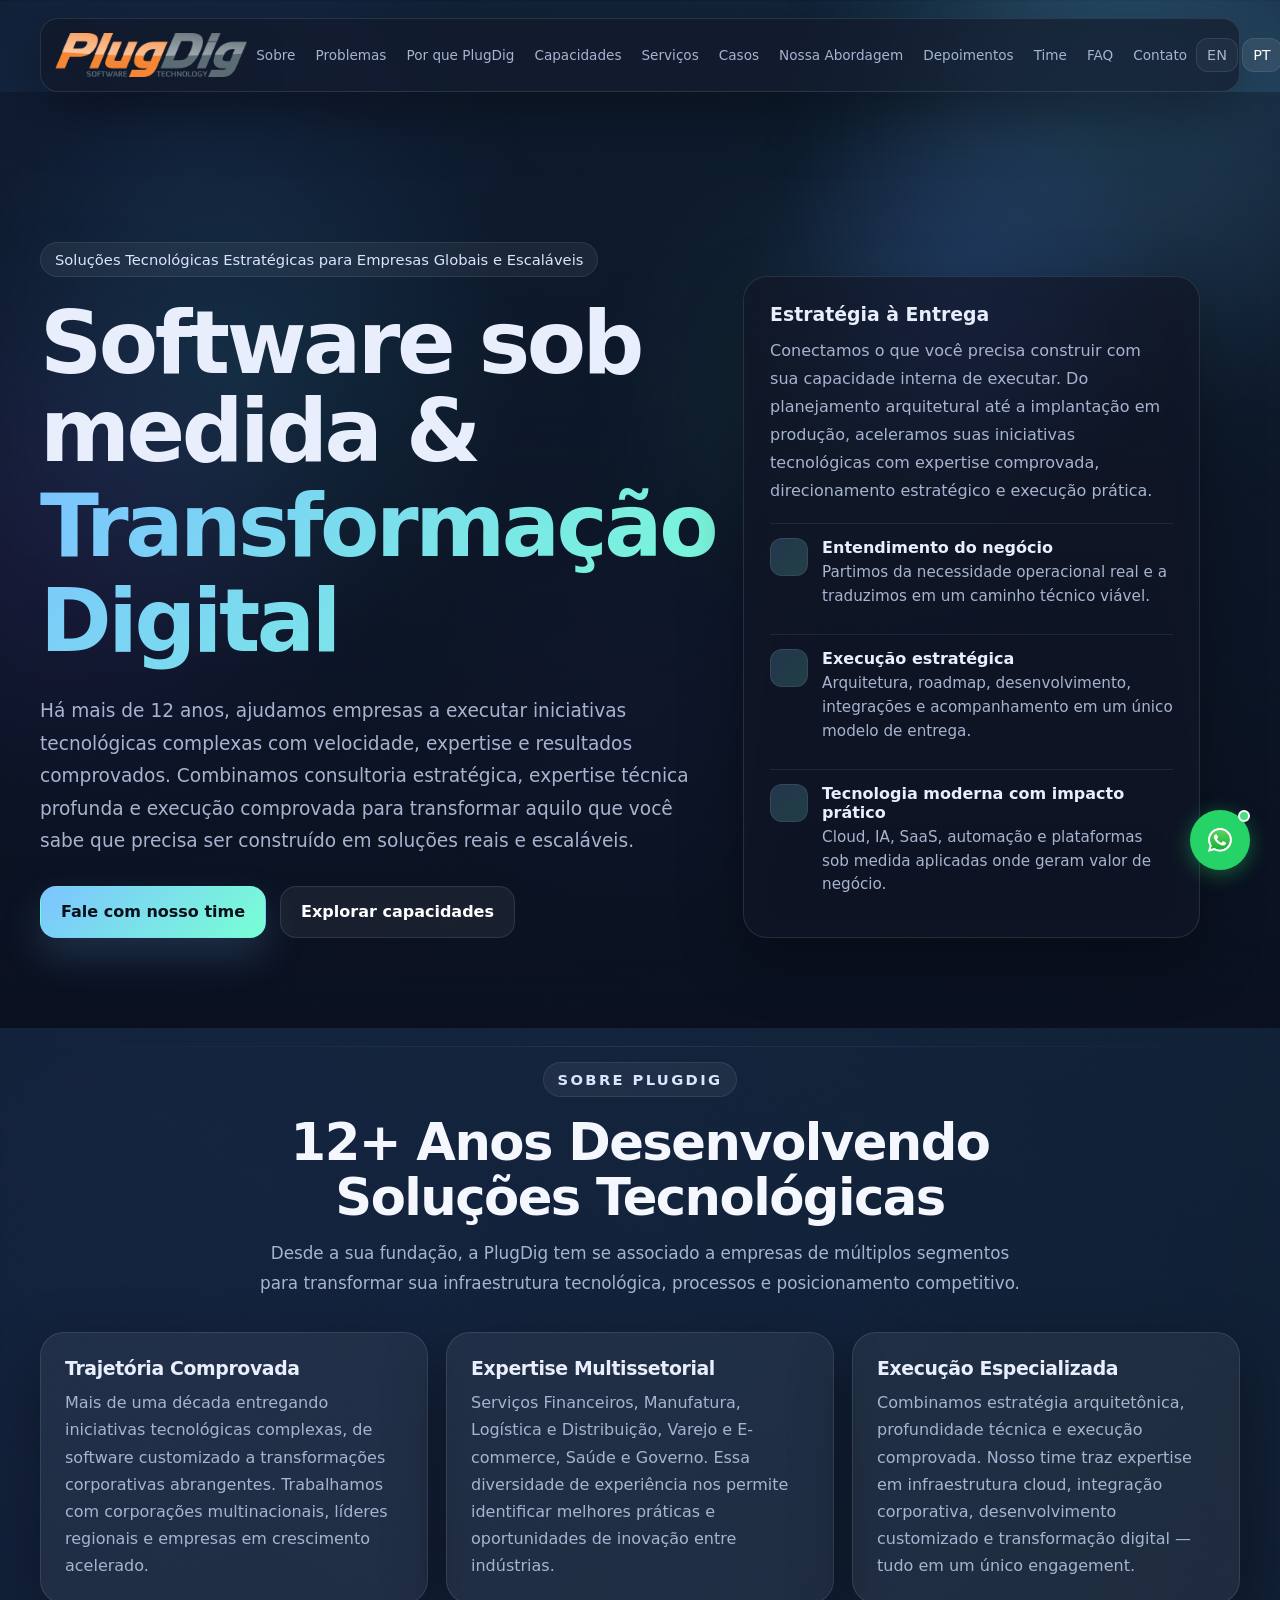
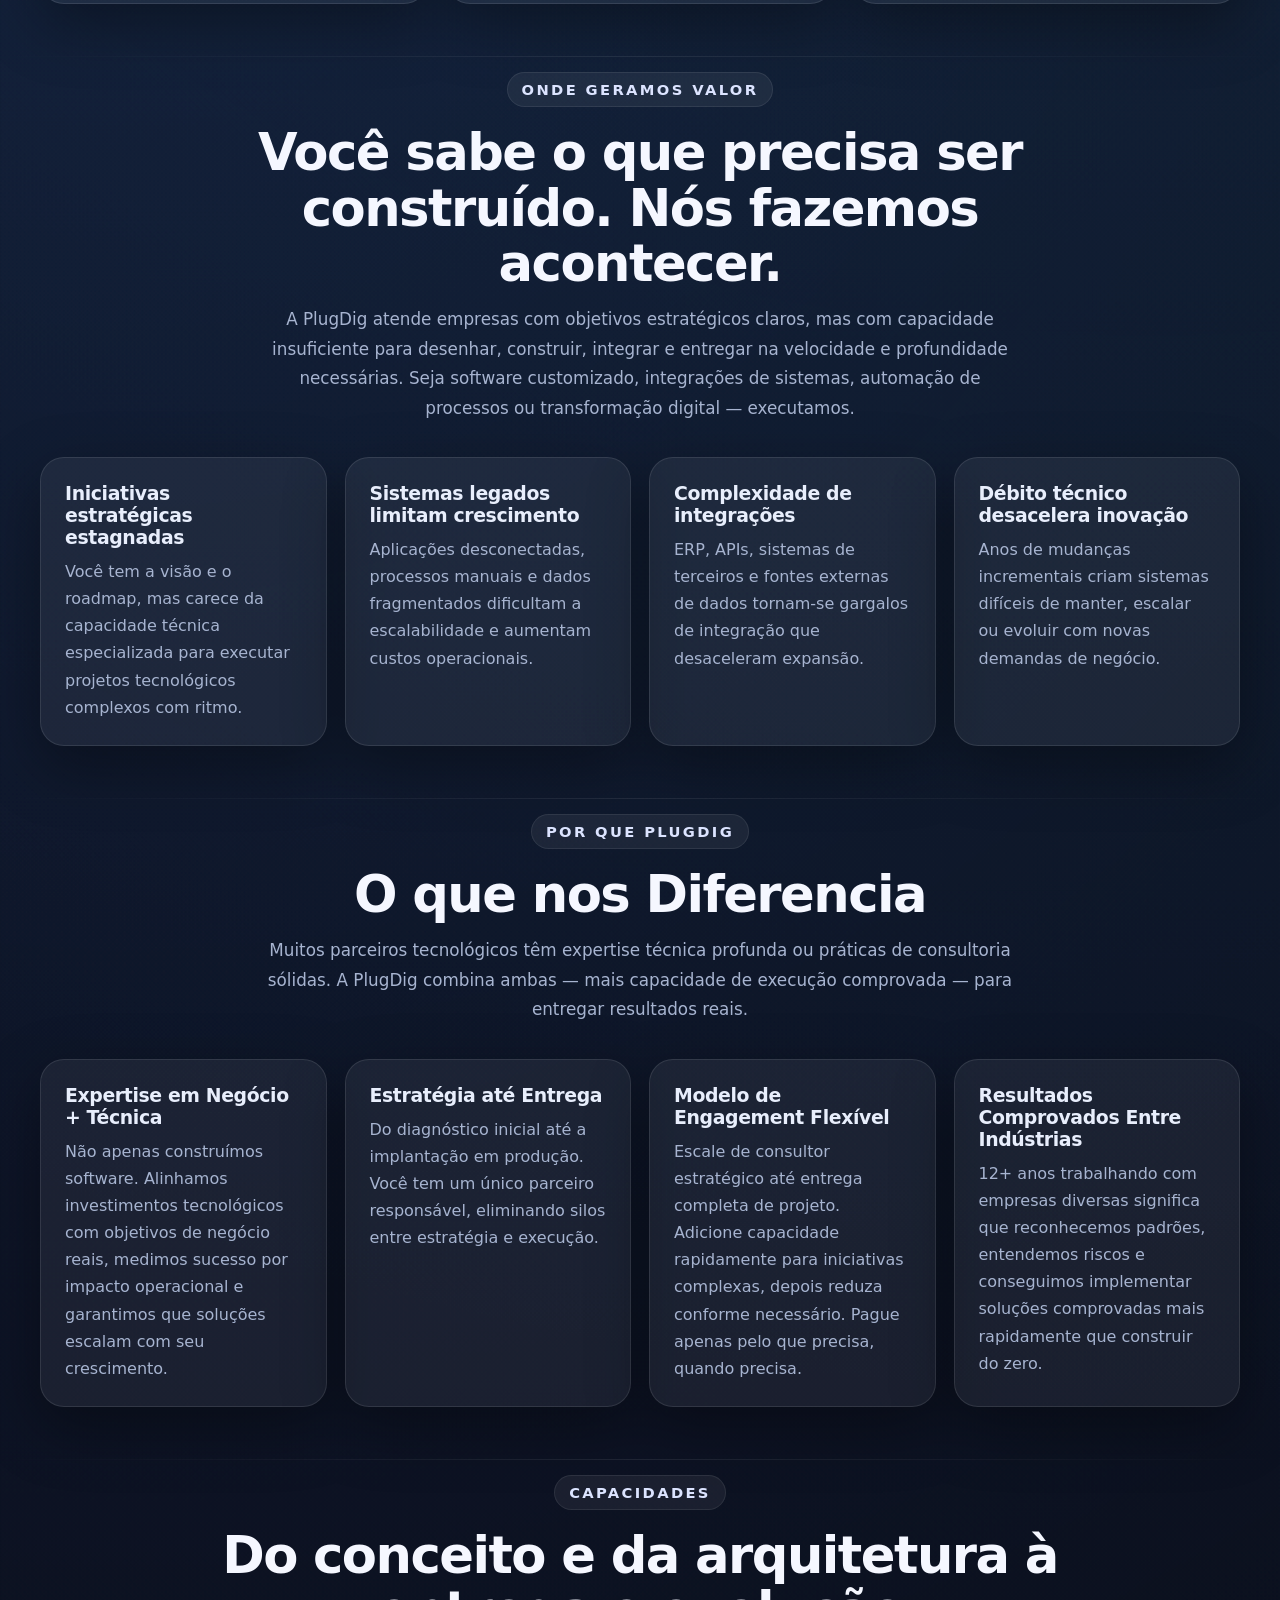
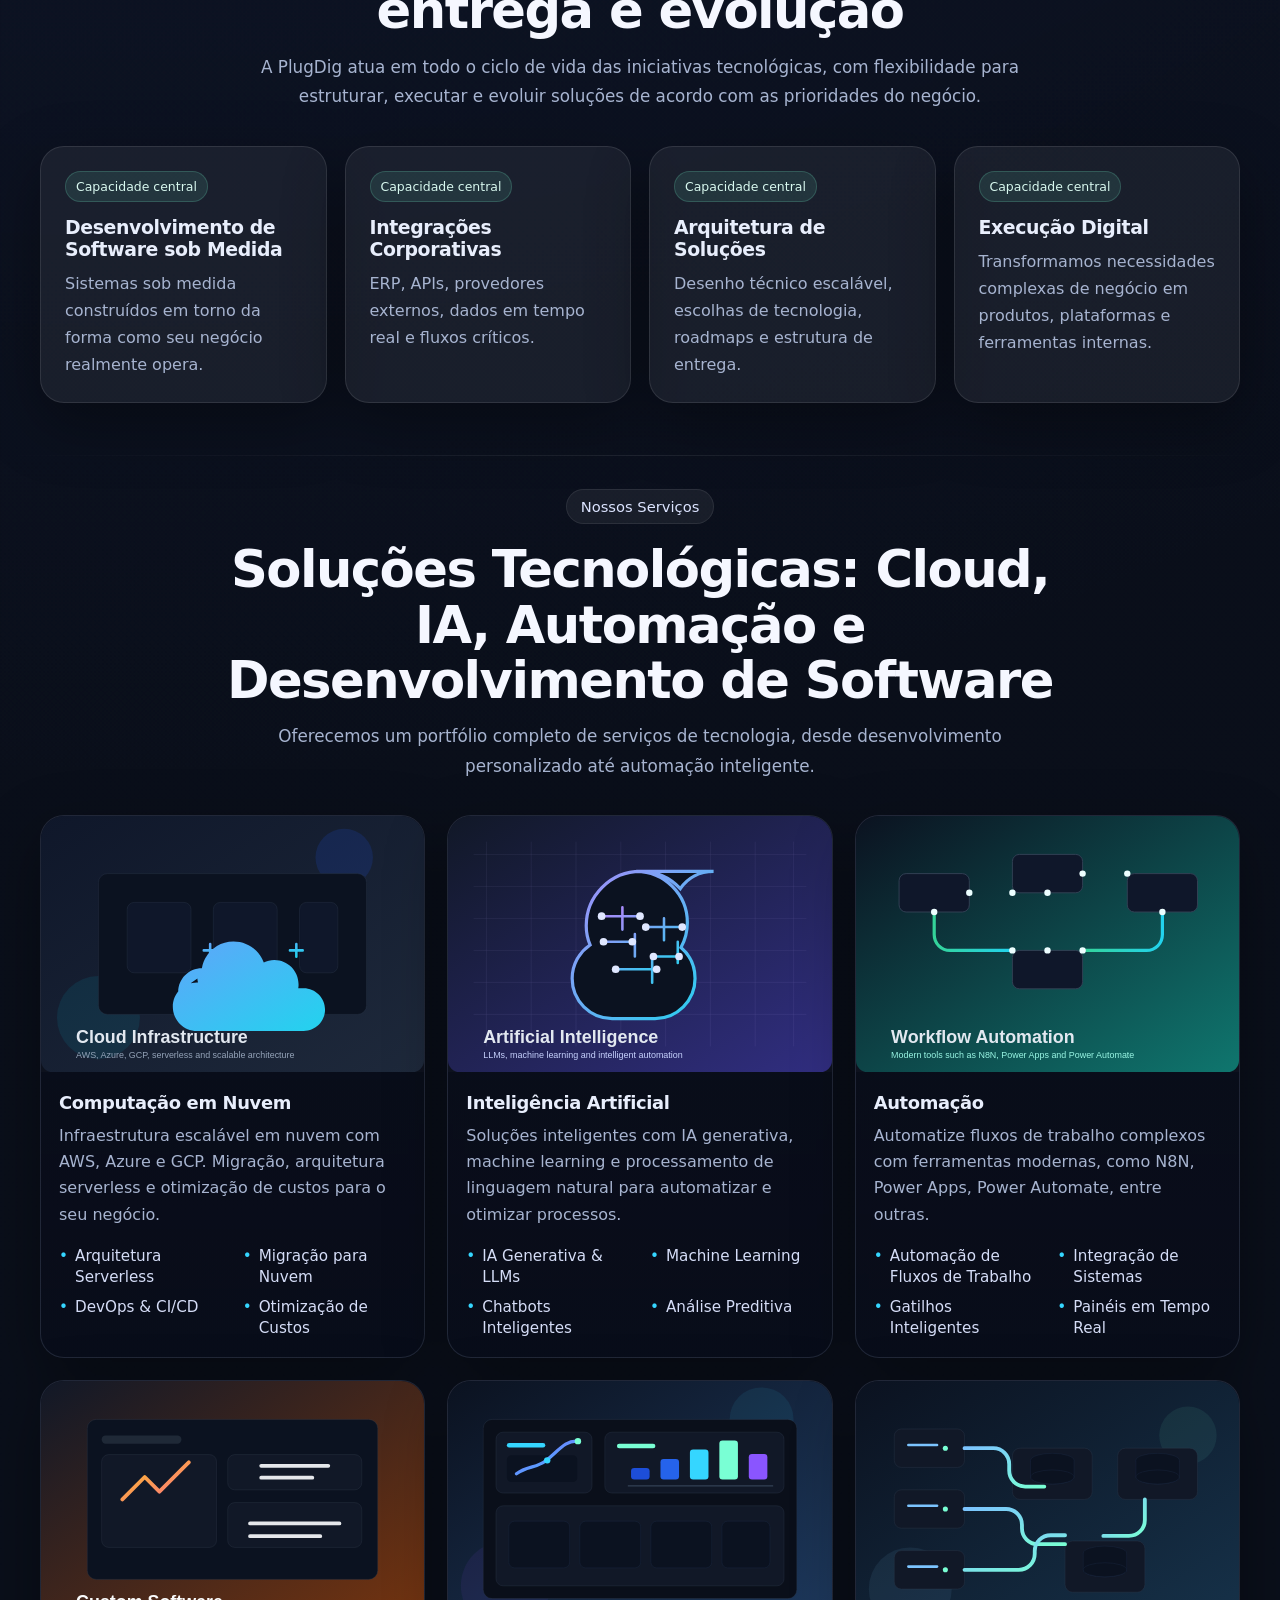
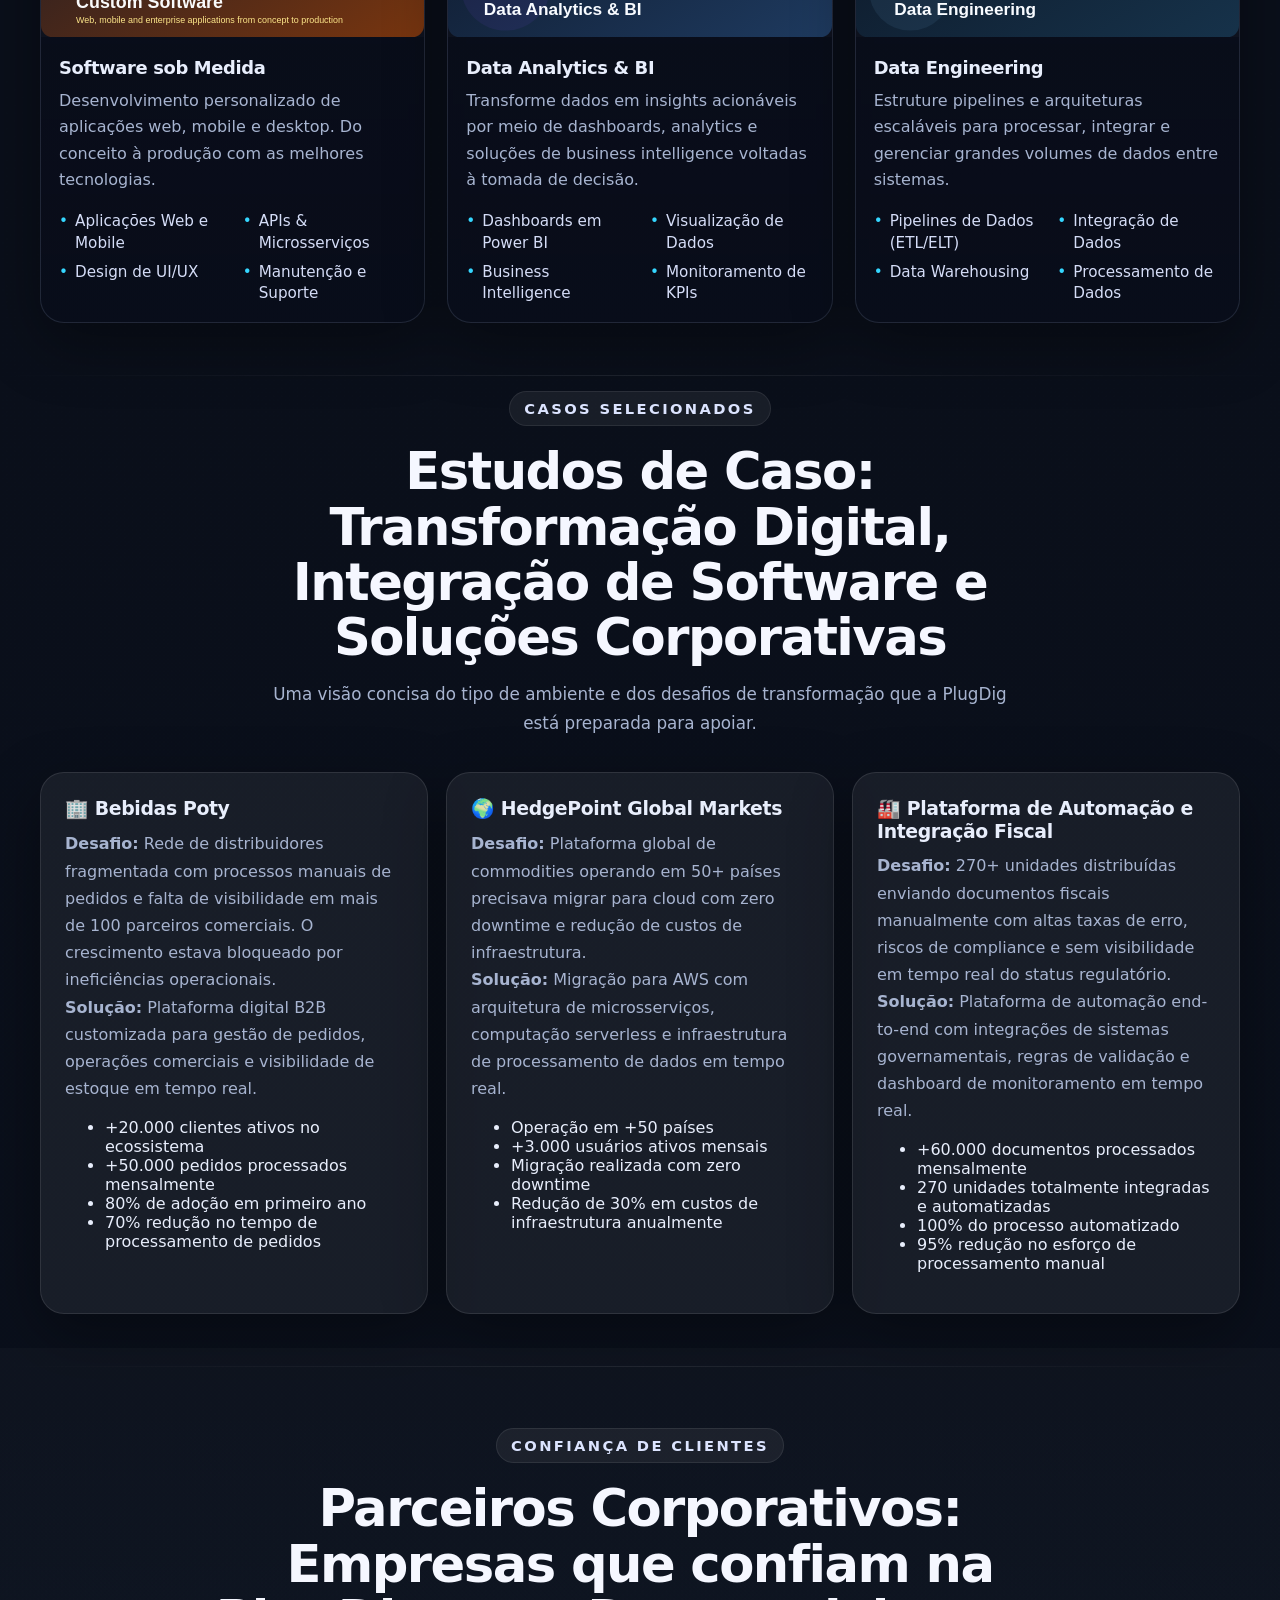
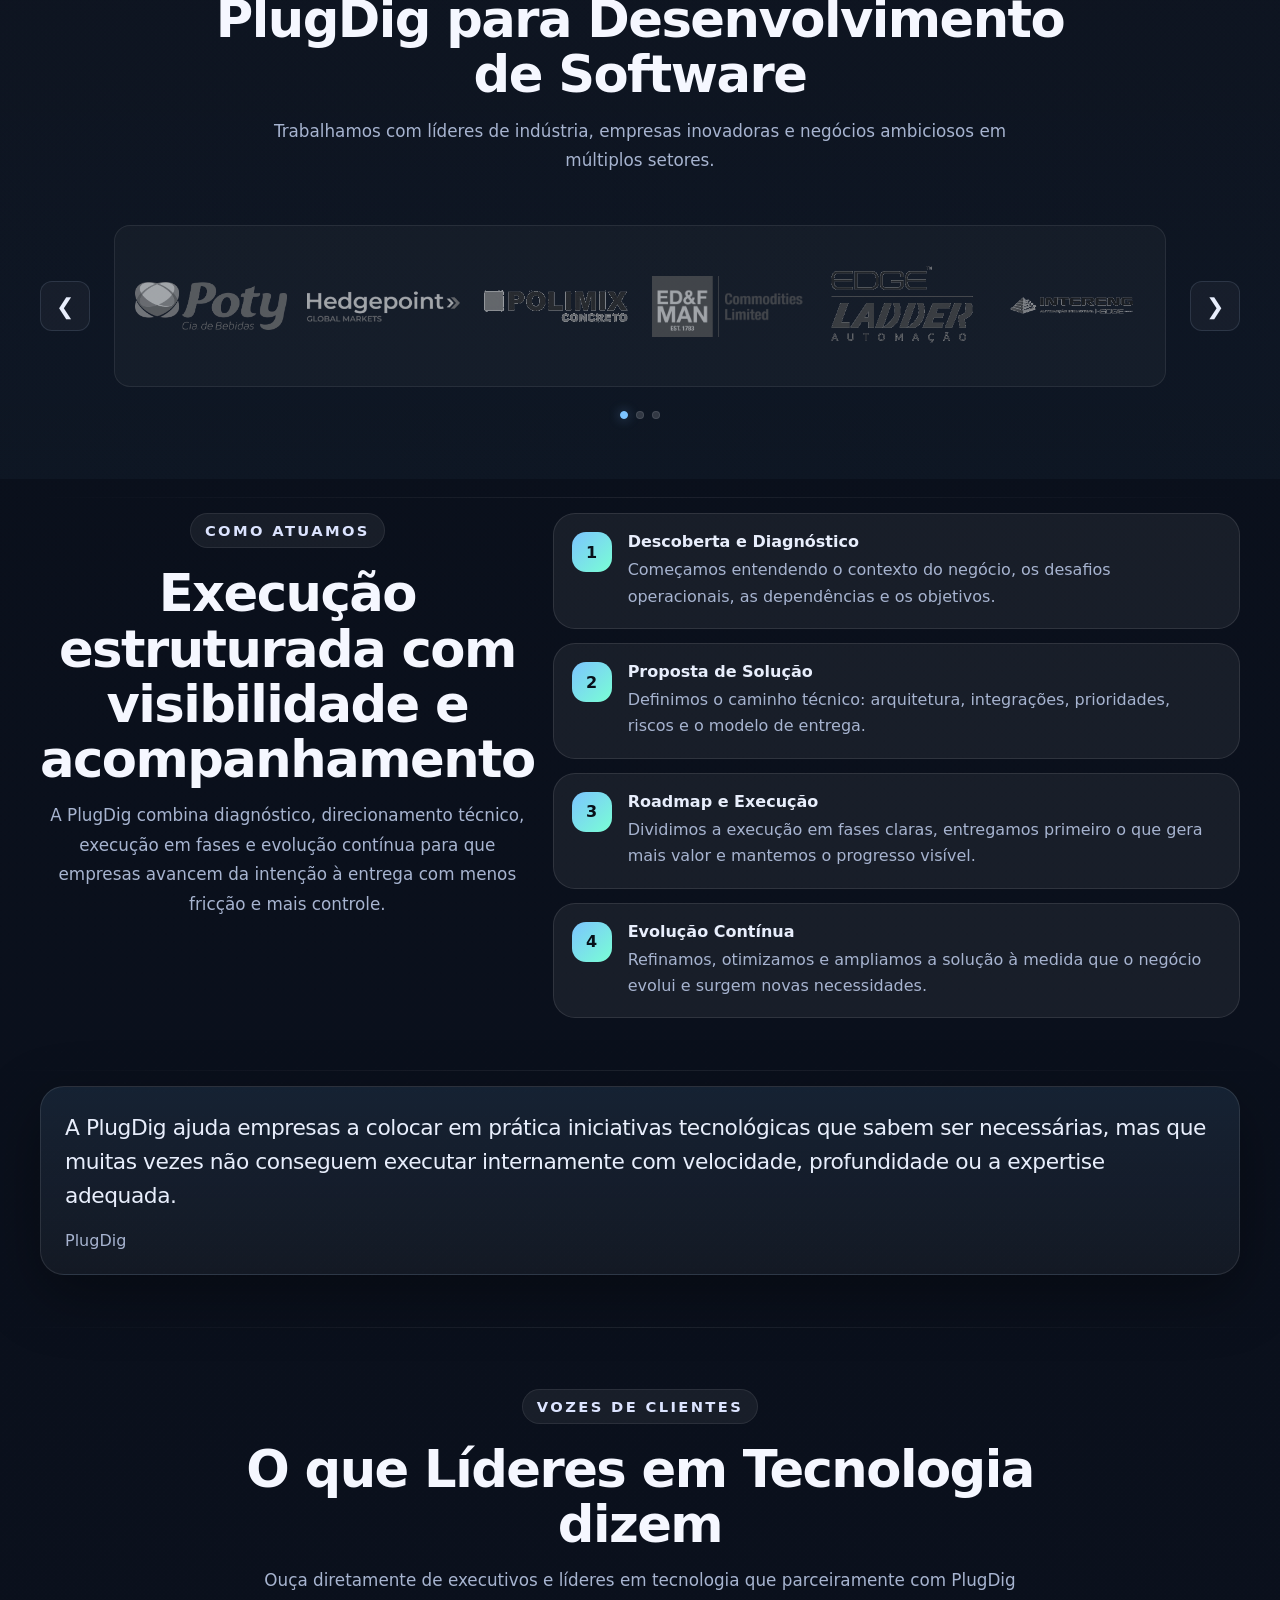
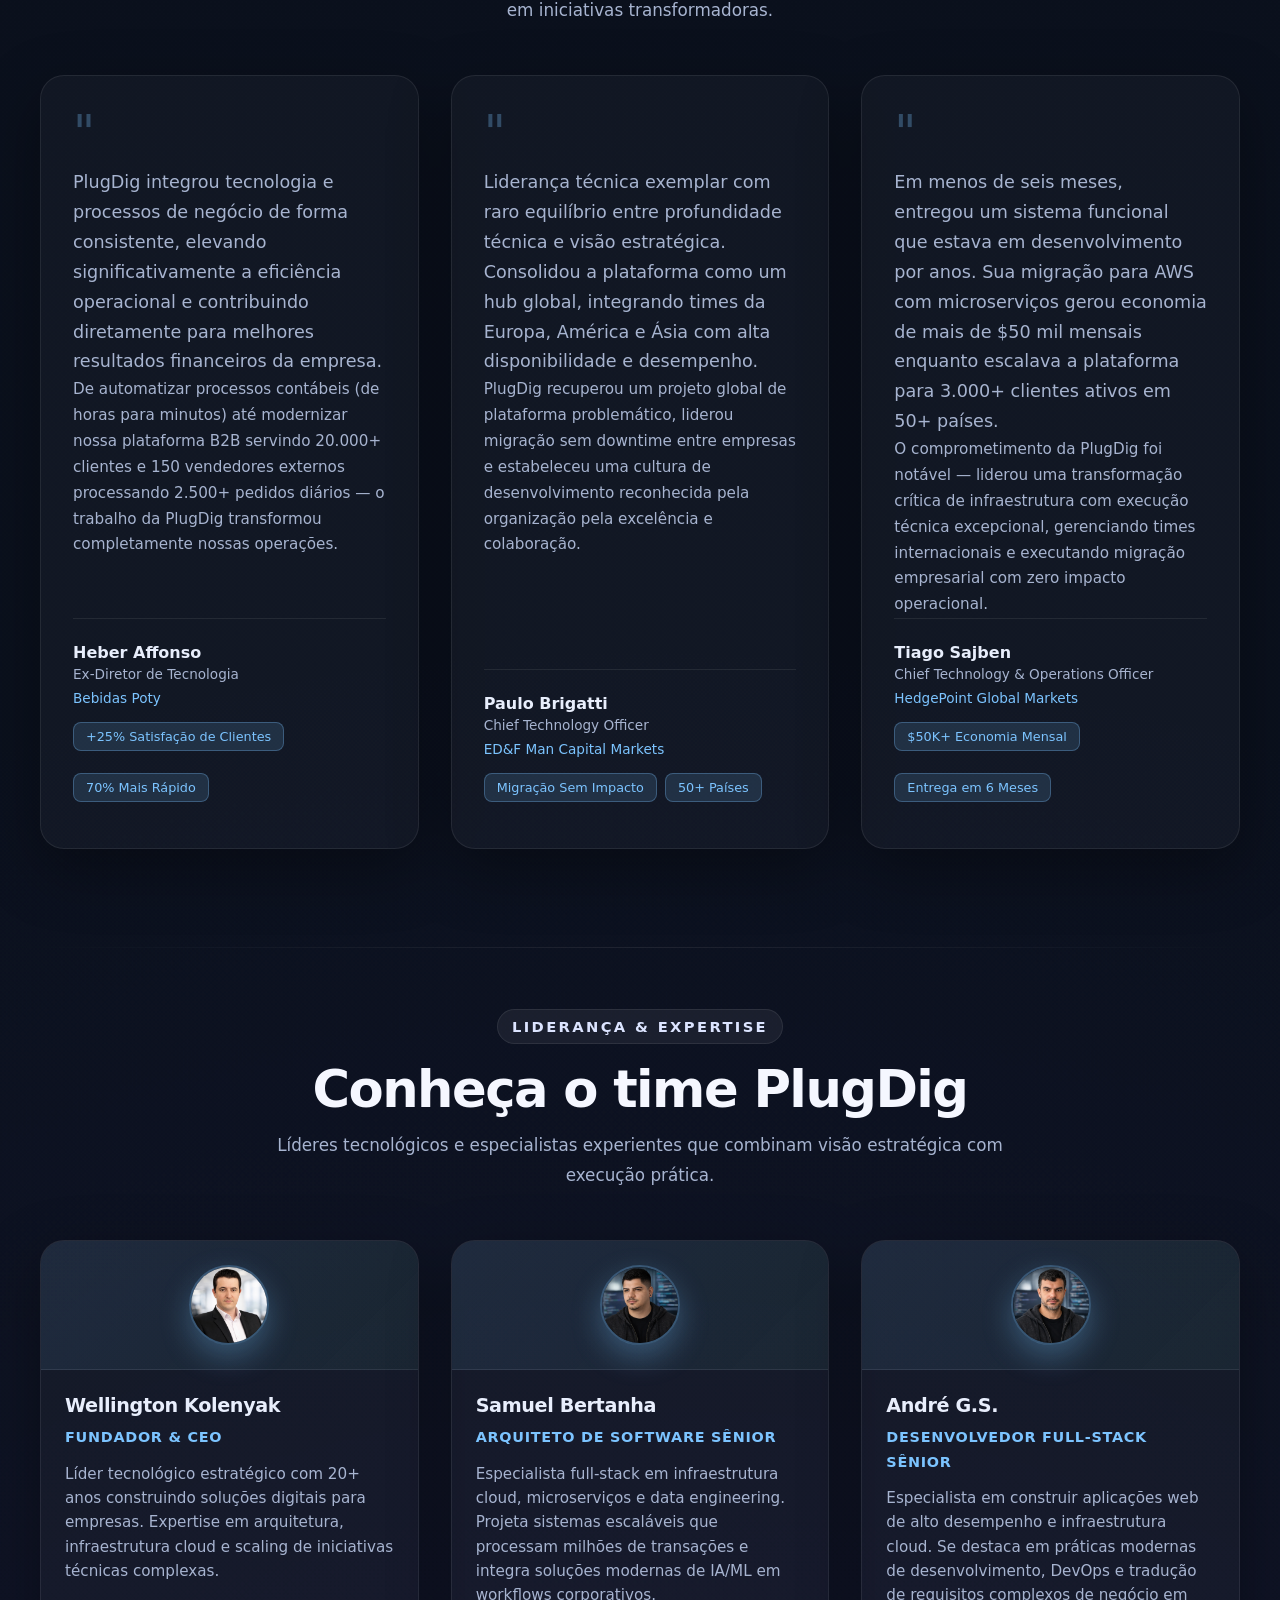
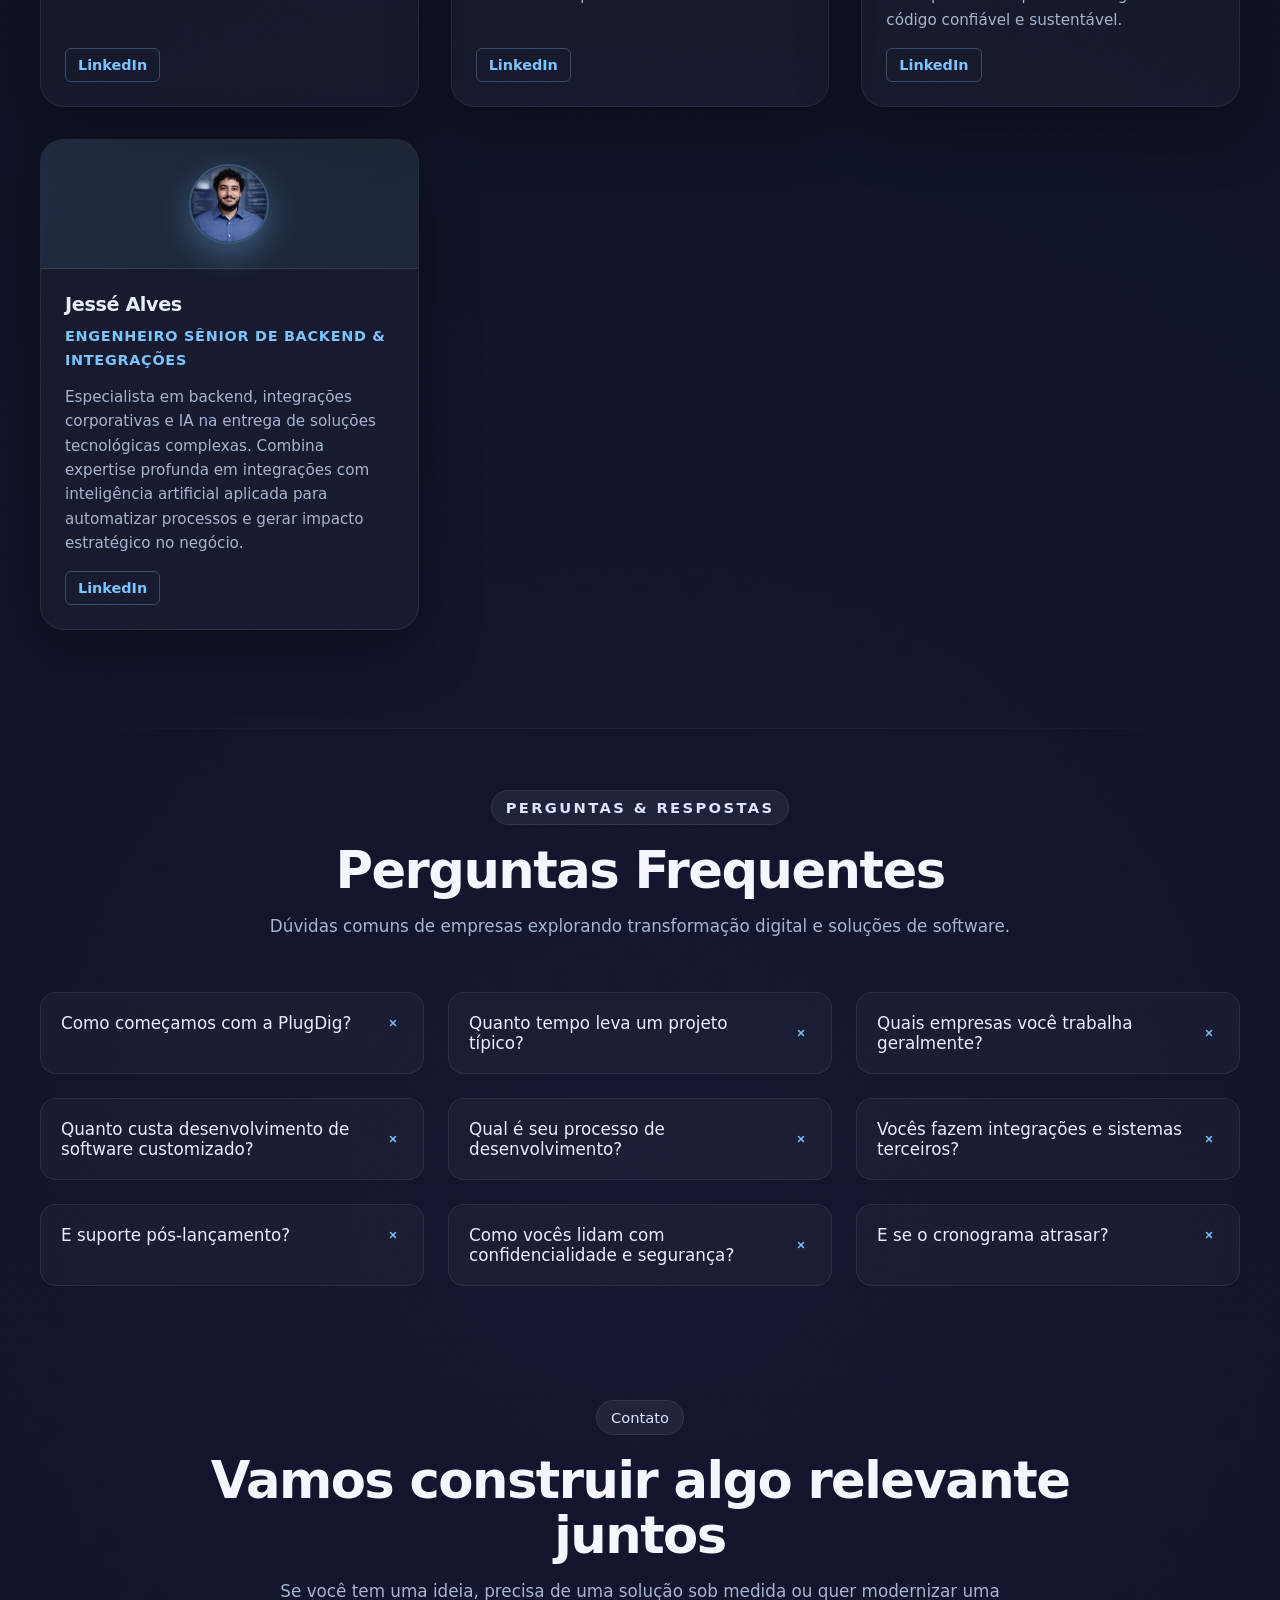
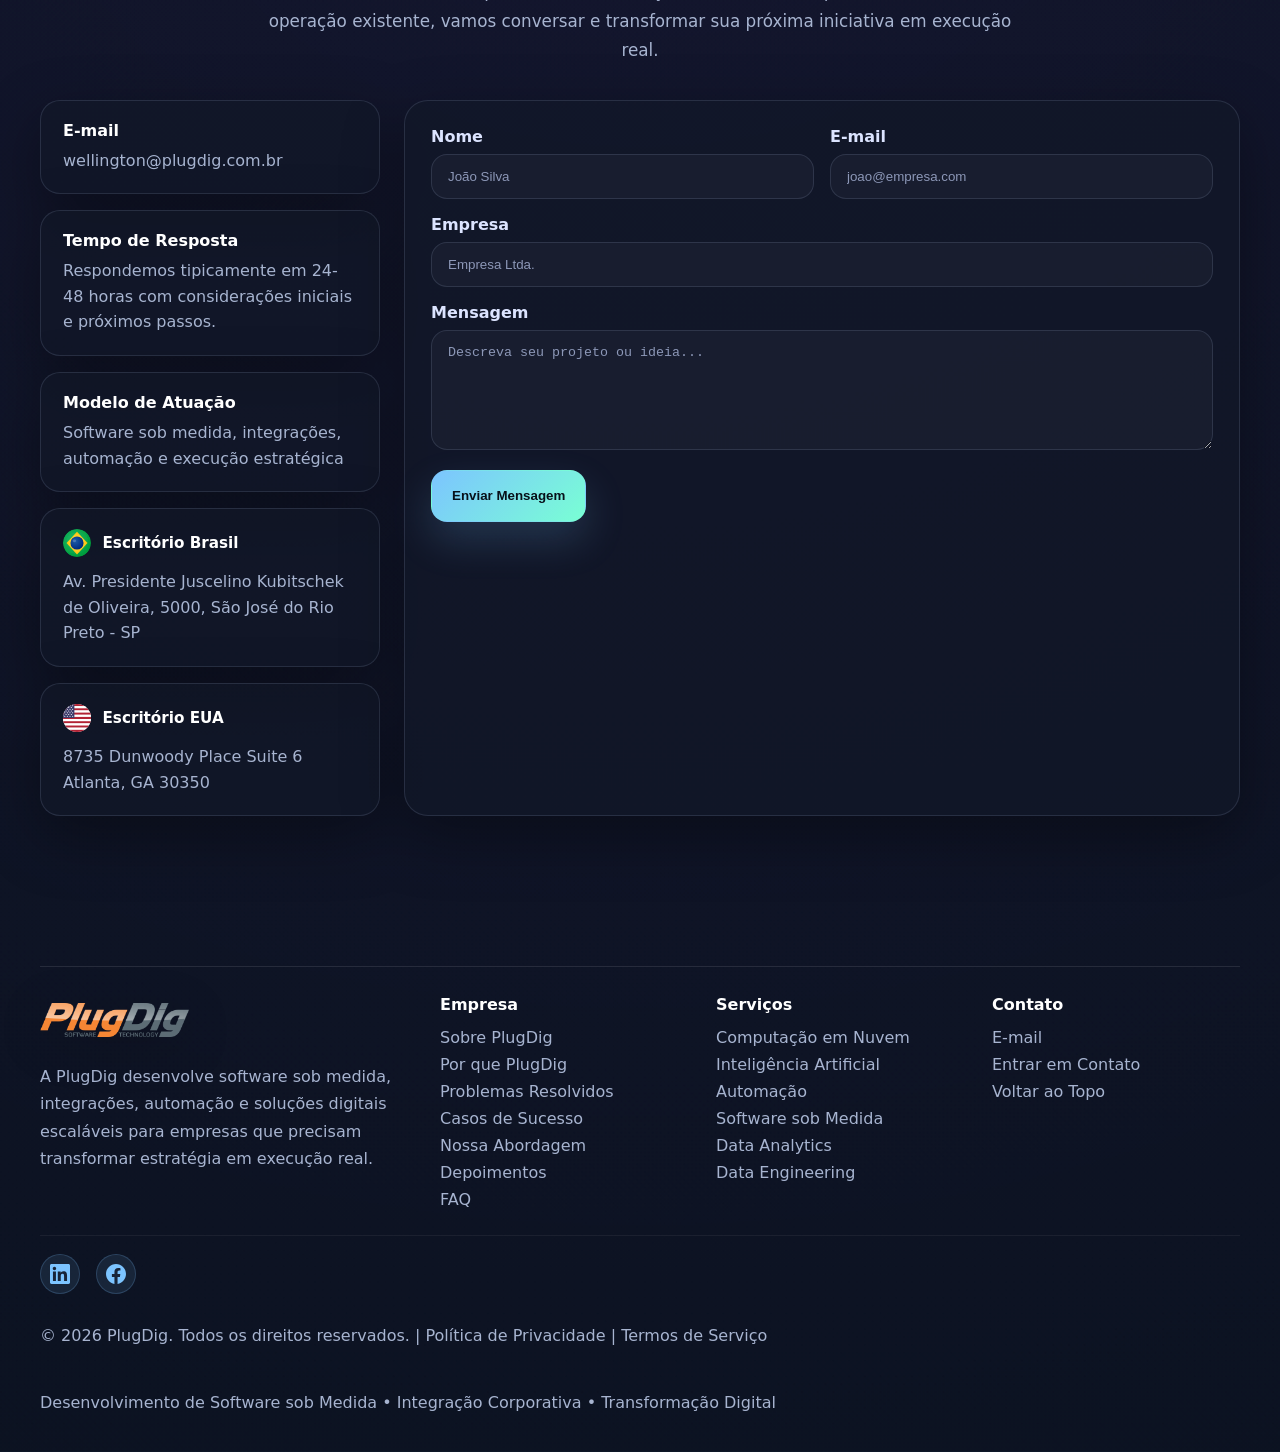
<file: pt/index.html>
<!DOCTYPE html>
<html lang="pt-BR">
<head>
  <meta charset="UTF-8">
  <meta name="viewport" content="width=device-width, initial-scale=1.0">
  <title>Software sob Medida & Integração Corporativa | PlugDig</title>
  <meta name="description" content="PlugDig entrega software sob medida, integrações corporativas e transformação digital. 12+ anos de execução comprovada em múltiplos países e indústrias.">
  <meta name="robots" content="index, follow">
  <meta name="author" content="PlugDig">
  <meta name="theme-color" content="#0a0f1a">
  <link rel="icon" href="../assets/plugdig-logo-ico.ico" type="image/x-icon">
  <link rel="stylesheet" href="../assets/style.css">
  <style>
    .desktop-nav a { font-size: 0.85rem; }
    .nav.glass-nav { padding: 14px 14px; }
  </style>
  <!-- Canonical & Language Links -->
  <link rel="canonical" href="https://www.plugdig.io/pt/">
  <link rel="alternate" hreflang="en" href="https://www.plugdig.io/">
  <link rel="alternate" hreflang="pt-BR" href="https://www.plugdig.io/pt/">
  <link rel="alternate" hreflang="x-default" href="https://www.plugdig.io/">
  <!-- Open Graph Tags -->
  <meta property="og:type" content="website">
  <meta property="og:url" content="https://www.plugdig.io/pt/">
  <meta property="og:title" content="PlugDig | Software sob Medida & Transformação Digital">
  <meta property="og:description" content="Entregamos software sob medida, integrações corporativas e transformação digital. 12+ anos de execução comprovada em múltiplos países, indústrias e estágios empresariais.">
  <meta property="og:image" content="https://www.plugdig.io/assets/plugdig-logo.png">
  <meta property="og:locale" content="pt_BR">
  <!-- Twitter Card Tags -->
  <meta name="twitter:card" content="summary_large_image">
  <meta name="twitter:url" content="https://www.plugdig.io/pt/">
  <meta name="twitter:title" content="PlugDig | Software sob Medida & Transformação Digital">
  <meta name="twitter:description" content="Desenvolvimento customizado, integrações, automação e transformação digital para empresas em crescimento.">
  <meta name="twitter:image" content="https://www.plugdig.io/assets/plugdig-logo.png">
  <!-- Schema Markup -->
  <script type="application/ld+json">
  {
    "@context": "https://schema.org",
    "@type": "Organization",
    "name": "PlugDig",
    "url": "https://www.plugdig.io",
    "logo": "https://www.plugdig.io/assets/plugdig-logo.png",
    "description": "Serviços de desenvolvimento de software sob medida, integrações corporativas e transformação digital.",
    "foundingDate": "2014",
    "contactPoint": {
      "@type": "ContactPoint",
      "contactType": "Sales",
      "email": "wellington@plugdig.com.br",
      "url": "https://www.plugdig.io/pt/#contact"
    },
    "sameAs": [
      "https://www.linkedin.com/in/wellingtonkg/",
      "https://www.linkedin.com/company/plugdig/"
    ]
  }
  </script>
  <script type="application/ld+json">
  {
    "@context": "https://schema.org",
    "@type": "LocalBusiness",
    "name": "PlugDig",
    "url": "https://www.plugdig.io",
    "areaServed": ["BR", "US"],
    "priceRange": "$$$",
    "serviceType": "Desenvolvimento de Software, Consultoria de TI"
  }
  </script>
  <script type="application/ld+json">
  {
    "@context": "https://schema.org",
    "@type": "FAQPage",
    "mainEntity": [
      {"@type": "Question", "name": "Como começar com a PlugDig?", "acceptedAnswer": {"@type": "Answer", "text": "Agende uma consulta gratuita de 30 minutos. Vamos entender suas necessidades, fornecer uma proposta e iniciar o trabalho após acordo."}},
      {"@type": "Question", "name": "Quanto tempo leva um projeto típico?", "acceptedAnswer": {"@type": "Answer", "text": "Integrações simples: 2-4 semanas. Aplicativos web customizados: 3-4 meses. Transformações empresariais: 6-12+ meses."}},
      {"@type": "Question", "name": "Que tipo de empresas vocês trabalham?", "acceptedAnswer": {"@type": "Answer", "text": "Trabalhamos com startups a empresas mid-market (50-500+ funcionários) nos setores financeiro, manufatura, logística, varejo, saúde e governo."}}
    ]
  }
  </script>
</head>
<body>
<div class="page-bg"></div>
<div class="orb orb-blue orb-hero-1"></div>
<div class="orb orb-violet orb-hero-2"></div>
<div class="orb orb-cyan orb-hero-3"></div>
<noscript><style>.reveal{opacity:1 !important;transform:none !important}</style></noscript>
<header class="site-header">
  <div class="container nav glass-nav">
    <a class="brand brand-logo" href="#top" aria-label="Página inicial da PlugDig">
      <img src="../assets/plugdig-logo.png" alt="PlugDig">
    </a>
    <nav class="desktop-nav" aria-label="Principal">
      <a href="#about">Sobre</a>
      <a href="#problems">Problemas</a>
      <a href="#why-plugdig">Por que PlugDig</a>
      <a href="#capabilities">Capacidades</a>
      <a href="#technology">Serviços</a>
      <a href="#cases">Casos</a>
      <a href="#approach">Nossa Abordagem</a>
      <a href="#testimonials">Depoimentos</a>
      <a href="#team">Time</a>
      <a href="#faq">FAQ</a>
      <a href="#contact">Contato</a>
    </nav>
    <div class="nav-actions">
      <div class="lang-switch">
        <a href="../index.html">EN</a>
        <a class="active" href="index.html">PT</a>
      </div>
      <button class="mobile-menu-btn" type="button" aria-label="Abrir menu"><span></span><span></span><span></span></button>
    </div>
  </div>
  <nav class="mobile-nav" aria-label="Menu móvel">
    <a href="#about">Sobre</a>
    <a href="#problems">Problemas</a>
    <a href="#why-plugdig">Por que PlugDig</a>
    <a href="#capabilities">Capacidades</a>
    <a href="#technology">Serviços</a>
    <a href="#cases">Casos</a>
    <a href="#approach">Nossa Abordagem</a>
    <a href="#testimonials">Depoimentos</a>
    <a href="#team">Time</a>
    <a href="#faq">FAQ</a>
    <a href="#contact">Contato</a>
  </nav>
</header>

<main id="top">
  <section class="hero hero-v2">
    <div class="hero-media"></div>
    <div class="container hero-content">
      <div class="hero-grid v2">
        <div class="reveal">
          <span class="section-badge">Soluções Tecnológicas Estratégicas para Empresas Globais e Escaláveis</span>
          <h1><span>Software sob medida &</span><span class="gradient-text">Transformação Digital</span></h1>
          <p>Há mais de 12 anos, ajudamos empresas a executar iniciativas tecnológicas complexas com velocidade, expertise e resultados comprovados. Combinamos consultoria estratégica, expertise técnica profunda e execução comprovada para transformar aquilo que você sabe que precisa ser construído em soluções reais e escaláveis.</p>
          <div class="cta-row">
            <a class="btn btn-primary" href="#contact">Fale com nosso time</a>
            <a class="btn btn-secondary" href="#capabilities">Explorar capacidades</a>
          </div>
        </div>
        <aside class="hero-side-card reveal">
          <h3>Estratégia à Entrega</h3>
          <p>Conectamos o que você precisa construir com sua capacidade interna de executar. Do planejamento arquitetural até a implantação em produção, aceleramos suas iniciativas tecnológicas com expertise comprovada, direcionamento estratégico e execução prática.</p>
          <div class="hero-points"><div class="item"><span class="icon"></span><div><strong>Entendimento do negócio</strong><span>Partimos da necessidade operacional real e a traduzimos em um caminho técnico viável.</span></div></div><div class="item"><span class="icon"></span><div><strong>Execução estratégica</strong><span>Arquitetura, roadmap, desenvolvimento, integrações e acompanhamento em um único modelo de entrega.</span></div></div><div class="item"><span class="icon"></span><div><strong>Tecnologia moderna com impacto prático</strong><span>Cloud, IA, SaaS, automação e plataformas sob medida aplicadas onde geram valor de negócio.</span></div></div></div>
        </aside>
      </div>
    </div>
  </section>

  <section id="about" class="about-section">
    <div class="container">
      <div class="section-head reveal">
        <span class="kicker">Sobre PlugDig</span>
        <h2>12+ Anos Desenvolvendo Soluções Tecnológicas</h2>
        <p>Desde a sua fundação, a PlugDig tem se associado a empresas de múltiplos segmentos para transformar sua infraestrutura tecnológica, processos e posicionamento competitivo.</p>
      </div>
      <div class="grid-3">
        <article class="card reveal">
          <h3>Trajetória Comprovada</h3>
          <p>Mais de uma década entregando iniciativas tecnológicas complexas, de software customizado a transformações corporativas abrangentes. Trabalhamos com corporações multinacionais, líderes regionais e empresas em crescimento acelerado.</p>
        </article>
        <article class="card reveal">
          <h3>Expertise Multissetorial</h3>
          <p>Serviços Financeiros, Manufatura, Logística e Distribuição, Varejo e E-commerce, Saúde e Governo. Essa diversidade de experiência nos permite identificar melhores práticas e oportunidades de inovação entre indústrias.</p>
        </article>
        <article class="card reveal">
          <h3>Execução Especializada</h3>
          <p>Combinamos estratégia arquitetônica, profundidade técnica e execução comprovada. Nosso time traz expertise em infraestrutura cloud, integração corporativa, desenvolvimento customizado e transformação digital — tudo em um único engagement.</p>
        </article>
      </div>
    </div>
  </section>

  <section id="problems">
    <div class="container">
      <div class="section-head reveal">
        <span class="kicker">Onde Geramos Valor</span>
        <h2>Você sabe o que precisa ser construído. Nós fazemos acontecer.</h2>
        <p>A PlugDig atende empresas com objetivos estratégicos claros, mas com capacidade insuficiente para desenhar, construir, integrar e entregar na velocidade e profundidade necessárias. Seja software customizado, integrações de sistemas, automação de processos ou transformação digital — executamos.</p>
      </div>
      <div class="grid-4">
        <article class="card problem-card reveal"><h3>Iniciativas estratégicas estagnadas</h3><p>Você tem a visão e o roadmap, mas carece da capacidade técnica especializada para executar projetos tecnológicos complexos com ritmo.</p></article><article class="card problem-card reveal"><h3>Sistemas legados limitam crescimento</h3><p>Aplicações desconectadas, processos manuais e dados fragmentados dificultam a escalabilidade e aumentam custos operacionais.</p></article><article class="card problem-card reveal"><h3>Complexidade de integrações</h3><p>ERP, APIs, sistemas de terceiros e fontes externas de dados tornam-se gargalos de integração que desaceleram expansão.</p></article><article class="card problem-card reveal"><h3>Débito técnico desacelera inovação</h3><p>Anos de mudanças incrementais criam sistemas difíceis de manter, escalar ou evoluir com novas demandas de negócio.</p></article>
      </div>
    </div>
  </section>

  <section id="why-plugdig" class="why-section">
    <div class="container">
      <div class="section-head reveal">
        <span class="kicker">Por que PlugDig</span>
        <h2>O que nos Diferencia</h2>
        <p>Muitos parceiros tecnológicos têm expertise técnica profunda ou práticas de consultoria sólidas. A PlugDig combina ambas — mais capacidade de execução comprovada — para entregar resultados reais.</p>
      </div>
      <div class="grid-4">
        <article class="card reveal">
          <h3>Expertise em Negócio + Técnica</h3>
          <p>Não apenas construímos software. Alinhamos investimentos tecnológicos com objetivos de negócio reais, medimos sucesso por impacto operacional e garantimos que soluções escalam com seu crescimento.</p>
        </article>
        <article class="card reveal">
          <h3>Estratégia até Entrega</h3>
          <p>Do diagnóstico inicial até a implantação em produção. Você tem um único parceiro responsável, eliminando silos entre estratégia e execução.</p>
        </article>
        <article class="card reveal">
          <h3>Modelo de Engagement Flexível</h3>
          <p>Escale de consultor estratégico até entrega completa de projeto. Adicione capacidade rapidamente para iniciativas complexas, depois reduza conforme necessário. Pague apenas pelo que precisa, quando precisa.</p>
        </article>
        <article class="card reveal">
          <h3>Resultados Comprovados Entre Indústrias</h3>
          <p>12+ anos trabalhando com empresas diversas significa que reconhecemos padrões, entendemos riscos e conseguimos implementar soluções comprovadas mais rapidamente que construir do zero.</p>
        </article>
      </div>
    </div>
  </section>

  <section id="capabilities">
    <div class="container">
      <div class="section-head reveal">
        <span class="kicker">Capacidades</span>
        <h2>Do conceito e da arquitetura à entrega e evolução</h2>
        <p>A PlugDig atua em todo o ciclo de vida das iniciativas tecnológicas, com flexibilidade para estruturar, executar e evoluir soluções de acordo com as prioridades do negócio.</p>
      </div>
      <div class="grid-4">
        <article class="card cap-card reveal"><span class="badge">Capacidade central</span><h3>Desenvolvimento de Software sob Medida</h3><p>Sistemas sob medida construídos em torno da forma como seu negócio realmente opera.</p></article><article class="card cap-card reveal"><span class="badge">Capacidade central</span><h3>Integrações Corporativas</h3><p>ERP, APIs, provedores externos, dados em tempo real e fluxos críticos.</p></article><article class="card cap-card reveal"><span class="badge">Capacidade central</span><h3>Arquitetura de Soluções</h3><p>Desenho técnico escalável, escolhas de tecnologia, roadmaps e estrutura de entrega.</p></article><article class="card cap-card reveal"><span class="badge">Capacidade central</span><h3>Execução Digital</h3><p>Transformamos necessidades complexas de negócio em produtos, plataformas e ferramentas internas.</p></article>
      </div>
    </div>
  </section>

  <section class="services-showcase" id="technology"><div class="container"><div class="section-heading center reveal"><span class="section-badge">Nossos Serviços</span><h2>Soluções Tecnológicas: Cloud, IA, Automação e Desenvolvimento de Software</h2><p>Oferecemos um portfólio completo de serviços de tecnologia, desde desenvolvimento personalizado até automação inteligente.</p></div><div class="services-grid"><article class="card service-card reveal"><img alt="Infraestrutura em nuvem AWS Azure GCP migração e arquitetura serverless" src="../assets/service-cloud.svg"/><div class="service-body"><h3>Computação em Nuvem</h3><p>Infraestrutura escalável em nuvem com AWS, Azure e GCP. Migração, arquitetura serverless e otimização de custos para o seu negócio.</p><ul><li>Arquitetura Serverless</li><li>Migração para Nuvem</li><li>DevOps &amp; CI/CD</li><li>Otimização de Custos</li></ul></div></article><article class="card service-card reveal"><img alt="Inteligência artificial IA generativa machine learning processamento de linguagem natural" src="../assets/service-ai.svg"/><div class="service-body"><h3>Inteligência Artificial</h3><p>Soluções inteligentes com IA generativa, machine learning e processamento de linguagem natural para automatizar e otimizar processos.</p><ul><li>IA Generativa &amp; LLMs</li><li>Machine Learning</li><li>Chatbots Inteligentes</li><li>Análise Preditiva</li></ul></div></article><article class="card service-card reveal"><img alt="Automação de processos fluxos de trabalho integração de sistemas" src="../assets/service-automation.svg"/><div class="service-body"><h3>Automação</h3><p>Automatize fluxos de trabalho complexos com ferramentas modernas, como N8N, Power Apps, Power Automate, entre outras.</p><ul><li>Automação de Fluxos de Trabalho</li><li>Integração de Sistemas</li><li>Gatilhos Inteligentes</li><li>Painéis em Tempo Real</li></ul></div></article><article class="card service-card reveal"><img alt="Desenvolvimento de software customizado aplicações web mobile APIs microsserviços" src="../assets/service-software.svg"/><div class="service-body"><h3>Software sob Medida</h3><p>Desenvolvimento personalizado de aplicações web, mobile e desktop. Do conceito à produção com as melhores tecnologias.</p><ul><li>Aplicações Web e Mobile</li><li>APIs &amp; Microsserviços</li><li>Design de UI/UX</li><li>Manutenção e Suporte</li></ul></div></article><article class="card service-card reveal"><img alt="Business intelligence analytics dashboards Power BI visualização de dados" src="../assets/service-data-analytics.svg"/><div class="service-body"><h3>Data Analytics &amp; BI</h3><p>Transforme dados em insights acionáveis por meio de dashboards, analytics e soluções de business intelligence voltadas à tomada de decisão.</p><ul><li>Dashboards em Power BI</li><li>Visualização de Dados</li><li>Business Intelligence</li><li>Monitoramento de KPIs</li></ul></div></article><article class="card service-card reveal"><img alt="Engenharia de dados ETL ELT pipelines integração e arquitetura" src="../assets/service-data-engineering.svg"/><div class="service-body"><h3>Data Engineering</h3><p>Estruture pipelines e arquiteturas escaláveis para processar, integrar e gerenciar grandes volumes de dados entre sistemas.</p><ul><li>Pipelines de Dados (ETL/ELT)</li><li>Integração de Dados</li><li>Data Warehousing</li><li>Processamento de Dados</li></ul></div></article></div></div></section>

  <section id="cases">
<div class="container">
<div class="section-head reveal">
<span class="kicker">Casos Selecionados</span>
<h2>Estudos de Caso: Transformação Digital, Integração de Software e Soluções Corporativas</h2>
<p>Uma visão concisa do tipo de ambiente e dos desafios de transformação que a PlugDig está preparada para apoiar.</p>
</div>
<div class="grid-3">
<article class="card case-card reveal"><h3>🏢 Bebidas Poty</h3><p><strong>Desafio:</strong> Rede de distribuidores fragmentada com processos manuais de pedidos e falta de visibilidade em mais de 100 parceiros comerciais. O crescimento estava bloqueado por ineficiências operacionais.</p><p><strong>Solução:</strong> Plataforma digital B2B customizada para gestão de pedidos, operações comerciais e visibilidade de estoque em tempo real.</p><ul class="case-bullets"><li>+20.000 clientes ativos no ecossistema</li><li>+50.000 pedidos processados mensalmente</li><li>80% de adoção em primeiro ano</li><li>70% redução no tempo de processamento de pedidos</li></ul></article><article class="card case-card reveal"><h3>🌍 HedgePoint Global Markets</h3><p><strong>Desafio:</strong> Plataforma global de commodities operando em 50+ países precisava migrar para cloud com zero downtime e redução de custos de infraestrutura.</p><p><strong>Solução:</strong> Migração para AWS com arquitetura de microsserviços, computação serverless e infraestrutura de processamento de dados em tempo real.</p><ul class="case-bullets"><li>Operação em +50 países</li><li>+3.000 usuários ativos mensais</li><li>Migração realizada com zero downtime</li><li>Redução de 30% em custos de infraestrutura anualmente</li></ul></article><article class="card case-card reveal"><h3>🏭 Plataforma de Automação e Integração Fiscal</h3><p><strong>Desafio:</strong> 270+ unidades distribuídas enviando documentos fiscais manualmente com altas taxas de erro, riscos de compliance e sem visibilidade em tempo real do status regulatório.</p><p><strong>Solução:</strong> Plataforma de automação end-to-end com integrações de sistemas governamentais, regras de validação e dashboard de monitoramento em tempo real.</p><ul class="case-bullets"><li>+60.000 documentos processados mensalmente</li><li>270 unidades totalmente integradas e automatizadas</li><li>100% do processo automatizado</li><li>95% redução no esforço de processamento manual</li></ul></article>
</div>
</div>
</section>

  <!-- Clients Carousel Section -->
  <section id="clients-carousel" class="clients-section">
    <div class="container">
      <div class="section-head reveal">
        <span class="kicker">Confiança de Clientes</span>
        <h2>Parceiros Corporativos: Empresas que confiam na PlugDig para Desenvolvimento de Software</h2>
        <p>Trabalhamos com líderes de indústria, empresas inovadoras e negócios ambiciosos em múltiplos setores.</p>
      </div>
      <div class="carousel-wrapper reveal">
        <button class="carousel-btn carousel-prev" aria-label="Cliente anterior" type="button">❮</button>
        <div class="carousel-container">
          <div class="carousel-track" id="carouselTrack">
            <div class="carousel-slide">
              <img src="../assets/customers/logo_1.png" alt="Logo de cliente">
            </div>
            <div class="carousel-slide">
              <img src="../assets/customers/logo_2.png" alt="Logo de cliente">
            </div>
            <div class="carousel-slide">
              <img src="../assets/customers/logo_3.png" alt="Logo de cliente">
            </div>
            <div class="carousel-slide">
              <img src="../assets/customers/logo_4.png" alt="Logo de cliente">
            </div>
            <div class="carousel-slide">
              <img src="../assets/customers/logo_5.png" alt="Logo de cliente">
            </div>
            <div class="carousel-slide">
              <img src="../assets/customers/logo_6.png" alt="Logo de cliente">
            </div>
            <div class="carousel-slide">
              <img src="../assets/customers/logo_7.png" alt="Logo de cliente">
            </div>
            <div class="carousel-slide">
              <img src="../assets/customers/logo_8.png" alt="Logo de cliente">
            </div>
            <div class="carousel-slide">
              <img src="../assets/customers/logo_9.png" alt="Logo de cliente">
            </div>
            <div class="carousel-slide">
              <img src="../assets/customers/logo_10.png" alt="Logo de cliente">
            </div>
            <div class="carousel-slide">
              <img src="../assets/customers/logo_11.png" alt="Logo de cliente">
            </div>
            <div class="carousel-slide">
              <img src="../assets/customers/logo_12.png" alt="Logo de cliente">
            </div>
          </div>
        </div>
        <button class="carousel-btn carousel-next" aria-label="Próximo cliente" type="button">❯</button>
      </div>
      <div class="carousel-dots" id="carouselDots"></div>
    </div>
  </section>

  <section id="approach">
    <div class="container approach-wrap">
      <div class="section-head reveal">
        <span class="kicker">Como Atuamos</span>
        <h2>Execução estruturada com visibilidade e acompanhamento</h2>
        <p>A PlugDig combina diagnóstico, direcionamento técnico, execução em fases e evolução contínua para que empresas avancem da intenção à entrega com menos fricção e mais controle.</p>
      </div>
      <div class="timeline">
        <div class="step reveal"><div class="step-num">1</div><div><strong>Descoberta e Diagnóstico</strong><p>Começamos entendendo o contexto do negócio, os desafios operacionais, as dependências e os objetivos.</p></div></div><div class="step reveal"><div class="step-num">2</div><div><strong>Proposta de Solução</strong><p>Definimos o caminho técnico: arquitetura, integrações, prioridades, riscos e o modelo de entrega.</p></div></div><div class="step reveal"><div class="step-num">3</div><div><strong>Roadmap e Execução</strong><p>Dividimos a execução em fases claras, entregamos primeiro o que gera mais valor e mantemos o progresso visível.</p></div></div><div class="step reveal"><div class="step-num">4</div><div><strong>Evolução Contínua</strong><p>Refinamos, otimizamos e ampliamos a solução à medida que o negócio evolui e surgem novas necessidades.</p></div></div>
      </div>
    </div>
  </section>

  <section>
    <div class="container">
      <div class="card quote reveal">
        <blockquote>A PlugDig ajuda empresas a colocar em prática iniciativas tecnológicas que sabem ser necessárias, mas que muitas vezes não conseguem executar internamente com velocidade, profundidade ou a expertise adequada.</blockquote>
        <cite>PlugDig</cite>
      </div>
    </div>
  </section>

  <section id="testimonials" class="testimonials-section">
    <div class="container">
      <div class="section-head reveal">
        <span class="kicker">Vozes de Clientes</span>
        <h2>O que Líderes em Tecnologia dizem</h2>
        <p>Ouça diretamente de executivos e líderes em tecnologia que parceiramente com PlugDig em iniciativas transformadoras.</p>
      </div>

      <div class="testimonials-grid">
        <!-- Depoimento 1: Heber Affonso -->
        <article class="card testimonial-card reveal">
          <div class="testimonial-content">
            <div class="testimonial-quote-mark">"</div>
            <p class="testimonial-quote">
              PlugDig integrou tecnologia e processos de negócio de forma consistente, elevando significativamente a eficiência operacional e contribuindo diretamente para melhores resultados financeiros da empresa.
            </p>
            <p class="testimonial-context">
              De automatizar processos contábeis (de horas para minutos) até modernizar nossa plataforma B2B servindo 20.000+ clientes e 150 vendedores externos processando 2.500+ pedidos diários — o trabalho da PlugDig transformou completamente nossas operações.
            </p>
          </div>
          <div class="testimonial-footer">
            <div class="testimonial-author">
              <strong>Heber Affonso</strong>
              <span>Ex-Diretor de Tecnologia</span>
              <span class="company">Bebidas Poty</span>
            </div>
            <div class="testimonial-impact">
              <span class="badge">+25% Satisfação de Clientes</span>
              <span class="badge">70% Mais Rápido</span>
            </div>
          </div>
        </article>

        <!-- Depoimento 2: Paulo Brigatti -->
        <article class="card testimonial-card reveal">
          <div class="testimonial-content">
            <div class="testimonial-quote-mark">"</div>
            <p class="testimonial-quote">
              Liderança técnica exemplar com raro equilíbrio entre profundidade técnica e visão estratégica. Consolidou a plataforma como um hub global, integrando times da Europa, América e Ásia com alta disponibilidade e desempenho.
            </p>
            <p class="testimonial-context">
              PlugDig recuperou um projeto global de plataforma problemático, liderou migração sem downtime entre empresas e estabeleceu uma cultura de desenvolvimento reconhecida pela organização pela excelência e colaboração.
            </p>
          </div>
          <div class="testimonial-footer">
            <div class="testimonial-author">
              <strong>Paulo Brigatti</strong>
              <span>Chief Technology Officer</span>
              <span class="company">ED&F Man Capital Markets</span>
            </div>
            <div class="testimonial-impact">
              <span class="badge">Migração Sem Impacto</span>
              <span class="badge">50+ Países</span>
            </div>
          </div>
        </article>

        <!-- Depoimento 3: Tiago Sajben -->
        <article class="card testimonial-card reveal">
          <div class="testimonial-content">
            <div class="testimonial-quote-mark">"</div>
            <p class="testimonial-quote">
              Em menos de seis meses, entregou um sistema funcional que estava em desenvolvimento por anos. Sua migração para AWS com microserviços gerou economia de mais de $50 mil mensais enquanto escalava a plataforma para 3.000+ clientes ativos em 50+ países.
            </p>
            <p class="testimonial-context">
              O comprometimento da PlugDig foi notável — liderou uma transformação crítica de infraestrutura com execução técnica excepcional, gerenciando times internacionais e executando migração empresarial com zero impacto operacional.
            </p>
          </div>
          <div class="testimonial-footer">
            <div class="testimonial-author">
              <strong>Tiago Sajben</strong>
              <span>Chief Technology & Operations Officer</span>
              <span class="company">HedgePoint Global Markets</span>
            </div>
            <div class="testimonial-impact">
              <span class="badge">$50K+ Economia Mensal</span>
              <span class="badge">Entrega em 6 Meses</span>
            </div>
          </div>
        </article>
      </div>
    </div>
  </section>

  <section id="team" class="team-section">
    <div class="container">
      <div class="section-head reveal">
        <span class="kicker">Liderança & Expertise</span>
        <h2>Conheça o time PlugDig</h2>
        <p>Líderes tecnológicos e especialistas experientes que combinam visão estratégica com execução prática.</p>
      </div>
      <div class="team-grid">
        <article class="card team-card reveal">
          <div class="team-card-header">
            <img src="../assets/team/wellington.png" alt="Wellington Kolenyak" class="team-avatar-img">
          </div>
          <div class="team-card-body">
            <h3>Wellington Kolenyak</h3>
            <p class="role">Fundador & CEO</p>
            <p class="bio">Líder tecnológico estratégico com 20+ anos construindo soluções digitais para empresas. Expertise em arquitetura, infraestrutura cloud e scaling de iniciativas técnicas complexas.</p>
            <a href="https://www.linkedin.com/in/wellingtonkg/" target="_blank" rel="noopener noreferrer" class="social-link">LinkedIn</a>
          </div>
        </article>

        <article class="card team-card reveal">
          <div class="team-card-header">
            <img src="../assets/team/samuel.png" alt="Samuel Bertanha" class="team-avatar-img">
          </div>
          <div class="team-card-body">
            <h3>Samuel Bertanha</h3>
            <p class="role">Arquiteto de Software Sênior</p>
            <p class="bio">Especialista full-stack em infraestrutura cloud, microserviços e data engineering. Projeta sistemas escaláveis que processam milhões de transações e integra soluções modernas de IA/ML em workflows corporativos.</p>
            <a href="https://www.linkedin.com/in/samuel-bertanha-0bb825186/" target="_blank" rel="noopener noreferrer" class="social-link">LinkedIn</a>
          </div>
        </article>

        <article class="card team-card reveal">
          <div class="team-card-header">
            <img src="../assets/team/andre.png" alt="André G.S." class="team-avatar-img">
          </div>
          <div class="team-card-body">
            <h3>André G.S.</h3>
            <p class="role">Desenvolvedor Full-Stack Sênior</p>
            <p class="bio">Especialista em construir aplicações web de alto desempenho e infraestrutura cloud. Se destaca em práticas modernas de desenvolvimento, DevOps e tradução de requisitos complexos de negócio em código confiável e sustentável.</p>
            <a href="https://www.linkedin.com/in/andre-gs81/" target="_blank" rel="noopener noreferrer" class="social-link">LinkedIn</a>
          </div>
        </article>

        <article class="card team-card reveal">
          <div class="team-card-header">
            <img src="../assets/team/jesse.png" alt="Jessé Alves" class="team-avatar-img">
          </div>
          <div class="team-card-body">
            <h3>Jessé Alves</h3>
            <p class="role">Engenheiro Sênior de Backend & Integrações</p>
            <p class="bio">Especialista em backend, integrações corporativas e IA na entrega de soluções tecnológicas complexas. Combina expertise profunda em integrações com inteligência artificial aplicada para automatizar processos e gerar impacto estratégico no negócio.</p>
            <a href="https://www.linkedin.com/in/jesse-gp-alves/" target="_blank" rel="noopener noreferrer" class="social-link">LinkedIn</a>
          </div>
        </article>
      </div>
    </div>
  </section>

  <section id="faq" class="faq-section">
    <div class="container">
      <div class="section-head reveal">
        <span class="kicker">Perguntas & Respostas</span>
        <h2>Perguntas Frequentes</h2>
        <p>Dúvidas comuns de empresas explorando transformação digital e soluções de software.</p>
      </div>

      <div class="faq-grid">
        <!-- FAQ 1 -->
        <details class="faq-item reveal">
          <summary class="faq-question">
            <span>Como começamos com a PlugDig?</span>
            <svg width="20" height="20" viewBox="0 0 20 20" fill="none">
              <path d="M7.5 7.5L12.5 12.5" stroke="currentColor" stroke-width="1.5" stroke-linecap="round"/>
              <path d="M12.5 7.5L7.5 12.5" stroke="currentColor" stroke-width="1.5" stroke-linecap="round"/>
            </svg>
          </summary>
          <div class="faq-answer">
            <p>O processo é bem simples:</p>
            <ol>
              <li><strong>Consulta Inicial (Grátis):</strong> Conversa de 30 minutos para entender necessidades, prazos e objetivos</li>
              <li><strong>Proposta:</strong> Fornecemos proposta detalhada com escopo, custo e cronograma</li>
              <li><strong>Início:</strong> Após concordância, designamos gerente de projeto dedicado e começamos</li>
              <li><strong>Atualizações:</strong> Reuniões semanais de status e comunicação transparente durante tudo</li>
            </ol>
            <p><a href="#contact" class="link-inline">Agende sua consulta gratuita →</a></p>
          </div>
        </details>

        <!-- FAQ 2 -->
        <details class="faq-item reveal">
          <summary class="faq-question">
            <span>Quanto tempo leva um projeto típico?</span>
            <svg width="20" height="20" viewBox="0 0 20 20" fill="none">
              <path d="M7.5 7.5L12.5 12.5" stroke="currentColor" stroke-width="1.5" stroke-linecap="round"/>
              <path d="M12.5 7.5L7.5 12.5" stroke="currentColor" stroke-width="1.5" stroke-linecap="round"/>
            </svg>
          </summary>
          <div class="faq-answer">
            <p>Depende do escopo e complexidade:</p>
            <ul>
              <li><strong>Integrações simples:</strong> 2-4 semanas</li>
              <li><strong>Aplicações web customizadas:</strong> 3-4 meses</li>
              <li><strong>Transformações corporativas:</strong> 6-12+ meses</li>
              <li><strong>Suporte contínuo:</strong> Arranjos de retainer flexíveis</li>
            </ul>
            <p>Estruturamos projetos em fases para entregar valor incrementalmente. Em nossos casos, entregamos sistemas complexos em 6 meses que competidores estimavam em 2 anos.</p>
          </div>
        </details>

        <!-- FAQ 3 -->
        <details class="faq-item reveal">
          <summary class="faq-question">
            <span>Quais empresas você trabalha geralmente?</span>
            <svg width="20" height="20" viewBox="0 0 20 20" fill="none">
              <path d="M7.5 7.5L12.5 12.5" stroke="currentColor" stroke-width="1.5" stroke-linecap="round"/>
              <path d="M12.5 7.5L7.5 12.5" stroke="currentColor" stroke-width="1.5" stroke-linecap="round"/>
            </svg>
          </summary>
          <div class="faq-answer">
            <p>Trabalhamos com empresas de múltiplos tamanhos e setores:</p>
            <ul>
              <li><strong>Startup até Mid-market:</strong> 50-500+ funcionários</li>
              <li><strong>Segmentos verticais:</strong> Serviços financeiros, manufatura, logística, varejo, healthcare, governo</li>
              <li><strong>Empresas em crescimento:</strong> Companhias escalando operações e precisando de capacidade técnica</li>
            </ul>
            <p><strong>O que define nossos clientes ideais:</strong></p>
            <ul>
              <li>Compreensão clara da sua necessidade</li>
              <li>Orçamento alocado para execução de qualidade</li>
              <li>Disposição para parceria (não apenas delegar)</li>
              <li>Líderes investidos no resultado</li>
            </ul>
          </div>
        </details>

        <!-- FAQ 4 -->
        <details class="faq-item reveal">
          <summary class="faq-question">
            <span>Quanto custa desenvolvimento de software customizado?</span>
            <svg width="20" height="20" viewBox="0 0 20 20" fill="none">
              <path d="M7.5 7.5L12.5 12.5" stroke="currentColor" stroke-width="1.5" stroke-linecap="round"/>
              <path d="M12.5 7.5L7.5 12.5" stroke="currentColor" stroke-width="1.5" stroke-linecap="round"/>
            </svg>
          </summary>
          <div class="faq-answer">
            <p>Varia significativamente baseado em escopo, complexidade e cronograma. Nossos modelos:</p>
            <ul>
              <li><strong>Projetos Preço Fixo:</strong> $50K - $500K+ (escopo limitado)</li>
              <li><strong>Time & Materials:</strong> $150-$250/hora dependendo especialização</li>
              <li><strong>Retainer:</strong> $5K - $20K+/mês para suporte contínuo</li>
              <li><strong>Time Dedicado:</strong> Preço customizado para equipe full-time</li>
            </ul>
            <p>Típicamente vemos ROI dentro de 6-18 meses através de automação e eficiência. <a href="#contact" class="link-inline">Contate-nos para orçamento →</a></p>
          </div>
        </details>

        <!-- FAQ 5 -->
        <details class="faq-item reveal">
          <summary class="faq-question">
            <span>Qual é seu processo de desenvolvimento?</span>
            <svg width="20" height="20" viewBox="0 0 20 20" fill="none">
              <path d="M7.5 7.5L12.5 12.5" stroke="currentColor" stroke-width="1.5" stroke-linecap="round"/>
              <path d="M12.5 7.5L7.5 12.5" stroke="currentColor" stroke-width="1.5" stroke-linecap="round"/>
            </svg>
          </summary>
          <div class="faq-answer">
            <p><strong>Nossa abordagem comprovada:</strong></p>
            <ol>
              <li><strong>Discovery:</strong> Análise profunda do negócio, dores e objetivos</li>
              <li><strong>Arquitetura:</strong> Design técnico, seleção de tecnologia, mitigação de risco</li>
              <li><strong>Execução Faseada:</strong> Construir funcionalidades de maior impacto primeiro</li>
              <li><strong>Entrega Contínua:</strong> Deploy de software funcional frequentemente</li>
              <li><strong>QA Rigoroso:</strong> Testes automatizados, segurança, otimização</li>
              <li><strong>Transferência:</strong> Seu time aprende e mantém o sistema</li>
            </ol>
            <p>Enfatizamos colaboração contínua, não handoffs.</p>
          </div>
        </details>

        <!-- FAQ 6 -->
        <details class="faq-item reveal">
          <summary class="faq-question">
            <span>Vocês fazem integrações e sistemas terceiros?</span>
            <svg width="20" height="20" viewBox="0 0 20 20" fill="none">
              <path d="M7.5 7.5L12.5 12.5" stroke="currentColor" stroke-width="1.5" stroke-linecap="round"/>
              <path d="M12.5 7.5L7.5 12.5" stroke="currentColor" stroke-width="1.5" stroke-linecap="round"/>
            </svg>
          </summary>
          <div class="faq-answer">
            <p>Sim. Especializamos em integrações corporativas:</p>
            <ul>
              <li><strong>ERP:</strong> SAP, Oracle, Microsoft Dynamics, NetSuite</li>
              <li><strong>APIs & Dados:</strong> REST/GraphQL, sync real-time, data pipelines</li>
              <li><strong>Cloud:</strong> AWS, Azure, GCP</li>
              <li><strong>Sistemas Legados:</strong> Conectar apps modernas seguramente</li>
              <li><strong>Third-Party:</strong> Salesforce, Slack, Jira, APIs customizadas</li>
            </ul>
            <p>Nossos casos incluem migrações sem downtime em 50+ países.</p>
          </div>
        </details>

        <!-- FAQ 7 -->
        <details class="faq-item reveal">
          <summary class="faq-question">
            <span>E suporte pós-lançamento?</span>
            <svg width="20" height="20" viewBox="0 0 20 20" fill="none">
              <path d="M7.5 7.5L12.5 12.5" stroke="currentColor" stroke-width="1.5" stroke-linecap="round"/>
              <path d="M12.5 7.5L7.5 12.5" stroke="currentColor" stroke-width="1.5" stroke-linecap="round"/>
            </svg>
          </summary>
          <div class="faq-answer">
            <p>Fornecemos opções de suporte flexível:</p>
            <ul>
              <li><strong>Suporte Handoff (30-90 dias):</strong> Incluído para transição suave</li>
              <li><strong>Retainer:</strong> Suporte mensal para manutenção e otimização</li>
              <li><strong>Break-Fix:</strong> Suporte horário conforme necessidade</li>
              <li><strong>Desenvolvimento:</strong> Continuar avançando com novas funcionalidades</li>
            </ul>
            <p>Documentamos tudo para seu time manter independentemente se desejar.</p>
          </div>
        </details>

        <!-- FAQ 8 -->
        <details class="faq-item reveal">
          <summary class="faq-question">
            <span>Como vocês lidam com confidencialidade e segurança?</span>
            <svg width="20" height="20" viewBox="0 0 20 20" fill="none">
              <path d="M7.5 7.5L12.5 12.5" stroke="currentColor" stroke-width="1.5" stroke-linecap="round"/>
              <path d="M12.5 7.5L7.5 12.5" stroke="currentColor" stroke-width="1.5" stroke-linecap="round"/>
            </svg>
          </summary>
          <div class="faq-answer">
            <p><strong>Segurança é obrigatória:</strong></p>
            <ul>
              <li><strong>NDA:</strong> Assinamos NDAs abrangentes</li>
              <li><strong>GDPR & CCPA:</strong> Total conformidade</li>
              <li><strong>Dados Criptografados:</strong> HTTPS, encriptação em repouso</li>
              <li><strong>Auditorias:</strong> Reviews regulares de segurança</li>
              <li><strong>Controle de Acesso:</strong> Permissões por papel, audit logging</li>
              <li><strong>ISO Standards:</strong> Práticas de segurança padrão</li>
            </ul>
            <p>Veja nossa <a href="../privacy-policy.html">Política de Privacidade</a> e <a href="../terms-service.html">Termos</a>.</p>
          </div>
        </details>

        <!-- FAQ 9 -->
        <details class="faq-item reveal">
          <summary class="faq-question">
            <span>E se o cronograma atrasar?</span>
            <svg width="20" height="20" viewBox="0 0 20 20" fill="none">
              <path d="M7.5 7.5L12.5 12.5" stroke="currentColor" stroke-width="1.5" stroke-linecap="round"/>
              <path d="M12.5 7.5L7.5 12.5" stroke="currentColor" stroke-width="1.5" stroke-linecap="round"/>
            </svg>
          </summary>
          <div class="faq-answer">
            <p>Somos transparentes sobre riscos:</p>
            <ul>
              <li><strong>Atualizações Semanais:</strong> Você vê progresso em tempo real</li>
              <li><strong>Estimativas Realistas:</strong> Construímos buffer para desconhecidos</li>
              <li><strong>Alerta Antecipado:</strong> Se identificamos risco, avisamos imediatamente</li>
              <li><strong>Opções:</strong> Reduzir escopo, ajustar prazo, ou aumentar time</li>
            </ul>
            <p>Comunicação proativa previne 90% dos problemas de cronograma.</p>
          </div>
        </details>
      </div>
    </div>
  </section>

  <section id="contact" class="contact-section">
    <div class="container">
      <div class="section-heading center reveal">
        <span class="section-badge">Contato</span>
        <h2>Vamos construir algo relevante juntos</h2>
        <p>Se você tem uma ideia, precisa de uma solução sob medida ou quer modernizar uma operação existente, vamos conversar e transformar sua próxima iniciativa em execução real.</p>
      </div>

      <div class="contact-grid">
        <div class="contact-info">
          <a class="glass-card info-card" href="mailto:wellington@plugdig.com.br">
            <strong>E-mail</strong>
            <span>wellington@plugdig.com.br</span>
          </a>
          <div class="glass-card info-card">
            <strong>Tempo de Resposta</strong>
            <span>Respondemos tipicamente em 24-48 horas com considerações iniciais e próximos passos.</span>
          </div>
          <div class="glass-card info-card">
            <strong>Modelo de Atuação</strong>
            <span>Software sob medida, integrações, automação e execução estratégica</span>
          </div>
          <div class="glass-card info-card address-card">
            <div class="address-header">
              <img src="../assets/flag-brazil.svg" alt="Bandeira Brasil" class="country-flag">
              <strong>Escritório Brasil</strong>
            </div>
            <span>Av. Presidente Juscelino Kubitschek de Oliveira, 5000, São José do Rio Preto - SP</span>
          </div>
          <div class="glass-card info-card address-card">
            <div class="address-header">
              <img src="../assets/flag-usa.svg" alt="Bandeira EUA" class="country-flag">
              <strong>Escritório EUA</strong>
            </div>
            <span>8735 Dunwoody Place Suite 6<br>Atlanta, GA 30350</span>
          </div>
        </div>

        <form class="glass-card contact-form" id="contactForm">
          <div class="form-row">
            <div>
              <label for="name">Nome</label>
              <input id="name" name="name" type="text" placeholder="João Silva" required />
            </div>
            <div>
              <label for="email">E-mail</label>
              <input id="email" name="email" type="email" placeholder="joao@empresa.com" required />
            </div>
          </div>
          <div>
            <label for="company">Empresa</label>
            <input id="company" name="company" type="text" placeholder="Empresa Ltda." />
          </div>
          <div>
            <label for="message">Mensagem</label>
            <textarea id="message" name="message" rows="6" placeholder="Descreva seu projeto ou ideia..." required></textarea>
          </div>
          <button class="btn btn-primary" type="submit">Enviar Mensagem</button>
          <p class="form-status" id="formStatus" role="status" aria-live="polite"></p>
        </form>
      </div>
    </div>
  </section>
</main>

<footer class="site-footer">
  <div class="container footer-grid">
    <div>
      <a class="brand brand-logo footer-brand" href="#top" aria-label="Página inicial da PlugDig">
        <img src="../assets/plugdig-logo.png" alt="PlugDig">
      </a>
      <p>A PlugDig desenvolve software sob medida, integrações, automação e soluções digitais escaláveis para empresas que precisam transformar estratégia em execução real.</p>
    </div>
    <div>
      <h4>Empresa</h4>
      <a href="#about">Sobre PlugDig</a>
      <a href="#why-plugdig">Por que PlugDig</a>
      <a href="#problems">Problemas Resolvidos</a>
      <a href="#cases">Casos de Sucesso</a>
      <a href="#approach">Nossa Abordagem</a>
      <a href="#testimonials">Depoimentos</a>      <a href="#faq">FAQ</a>    </div>
    <div>
      <h4>Serviços</h4>
      <a href="#technology">Computação em Nuvem</a>
      <a href="#technology">Inteligência Artificial</a>
      <a href="#technology">Automação</a>
      <a href="#technology">Software sob Medida</a>
      <a href="#technology">Data Analytics</a>
      <a href="#technology">Data Engineering</a>
    </div>
    <div>
      <h4>Contato</h4>
      <a href="mailto:wellington@plugdig.com.br">E-mail</a>
      <a href="#contact">Entrar em Contato</a>
      <a href="#top">Voltar ao Topo</a>
    </div>
  </div>
  <div class="container footer-bottom">    <div class="footer-social">
      <a href="https://www.linkedin.com/company/plugdig/" target="_blank" rel="noopener noreferrer" aria-label="LinkedIn PlugDig" title="Nos siga no LinkedIn" class="social-icon">
        <svg width="24" height="24" viewBox="0 0 24 24" fill="currentColor" xmlns="http://www.w3.org/2000/svg">
          <path d="M20.447 20.452h-3.554v-5.569c0-1.328-.027-3.037-1.852-3.037-1.853 0-2.136 1.445-2.136 2.939v5.667H9.351V9h3.414v1.561h.046c.477-.9 1.637-1.85 3.37-1.85 3.601 0 4.267 2.37 4.267 5.455v6.286zM5.337 7.433c-1.144 0-2.063-.926-2.063-2.065 0-1.138.92-2.063 2.063-2.063 1.14 0 2.064.925 2.064 2.063 0 1.139-.925 2.065-2.064 2.065zm1.782 13.019H3.555V9h3.564v11.452zM22.225 0H1.771C.792 0 0 .774 0 1.729v20.542C0 23.227.792 24 1.771 24h20.451C23.2 24 24 23.227 24 22.271V1.729C24 .774 23.2 0 22.225 0z"/>
        </svg>
      </a>
      <a href="https://www.facebook.com/plugdigsoftware" target="_blank" rel="noopener noreferrer" aria-label="Facebook PlugDig" title="Nos siga no Facebook" class="social-icon">
        <svg width="24" height="24" viewBox="0 0 24 24" fill="currentColor" xmlns="http://www.w3.org/2000/svg">
          <path d="M24 12.073c0-6.627-5.373-12-12-12s-12 5.373-12 12c0 5.99 4.388 10.954 10.125 11.854v-8.385H7.078v-3.47h3.047V9.43c0-3.007 1.792-4.669 4.533-4.669 1.312 0 2.686.235 2.686.235v2.953H15.83c-1.491 0-1.956.925-1.956 1.874v2.25h3.328l-.532 3.47h-2.796v8.385C19.612 23.027 24 18.062 24 12.073z"/>
        </svg>
      </a>
    </div>    <p>© 2026 PlugDig. Todos os direitos reservados. | <a href="../privacy-policy.html">Política de Privacidade</a> | <a href="../terms-service.html">Termos de Serviço</a></p>
    <p>Desenvolvimento de Software sob Medida • Integração Corporativa • Transformação Digital</p>
  </div>
</footer>

<!-- WhatsApp Button -->
<div class="whatsapp-container">
  <div class="whatsapp-tooltip">Fale conosco no WhatsApp</div>
  <a href="https://wa.me/5517988345762?text=Olá, eu gostaria de saber mais sobre a PlugDig" class="whatsapp-button" target="_blank" rel="noopener noreferrer" aria-label="Fale conosco no WhatsApp" title="Fale conosco no WhatsApp">
    <div class="whatsapp-ripple"></div>
    <img src="../assets/whatsapp.png" alt="WhatsApp" class="whatsapp-icon">
    <div class="whatsapp-indicator"></div>
  </a>
</div>

<script src="../assets/script.js"></script>
</body>
</html>
</file>
<file: assets/style.css>
:root {
  --bg: #0a0f1a;
  --bg-soft: #0f1726;
  --panel: rgba(255, 255, 255, 0.06);
  --panel-strong: rgba(255, 255, 255, 0.09);
  --line: rgba(255, 255, 255, 0.10);
  --text: #e8eefc;
  --muted: #a7b4d0;
  --brand: #7cc4ff;
  --brand-2: #79ffd4;
  --shadow: 0 20px 60px rgba(0, 0, 0, .35);
  --radius: 24px;
  --max: 1200px;
}

* {
  box-sizing: border-box
}

html {
  scroll-behavior: smooth
}

body {
  margin: 0;
  font-family: Inter, ui-sans-serif, system-ui, -apple-system, Segoe UI, Roboto, Arial, sans-serif;
  background:
    radial-gradient(circle at top left, rgba(124, 196, 255, .10), transparent 28%),
    radial-gradient(circle at top right, rgba(121, 255, 212, .08), transparent 20%),
    linear-gradient(180deg, #0a0f1a 0%, #0b1220 45%, #09101b 100%);
  color: var(--text);
}

a {
  color: inherit;
  text-decoration: none
}

img {
  max-width: 100%;
  display: block
}

.container {
  width: min(var(--max), calc(100% - 40px));
  margin: 0 auto
}

header {
  position: sticky;
  top: 0;
  z-index: 50;
  backdrop-filter: blur(16px);
  background: rgba(8, 12, 22, .7);
  border-bottom: 1px solid var(--line);
}

.nav {
  display: flex;
  align-items: center;
  justify-content: space-between;
  min-height: 95px;
}

.brand {
  display: flex;
  align-items: center;
  gap: 14px;
  font-weight: 800;
  letter-spacing: .02em;
  flex: 0 0 auto
}

.brand-mark {
  width: 38px;
  height: 38px;
  border-radius: 12px;
  background: linear-gradient(135deg, var(--brand), var(--brand-2));
  box-shadow: 0 12px 30px rgba(124, 196, 255, .30);
}

.brand span:last-child {
  font-size: 0.95rem
}

nav ul {
  display: flex;
  list-style: none;
  gap: 26px;
  padding: 0;
  margin: 0
}

nav a {
  color: var(--muted);
  font-size: .98rem
}

nav a:hover {
  color: #fff
}

.lang-switch {
  display: flex;
  gap: 12px;
  align-items: center
}

.lang-switch a {
  padding: 8px 12px;
  border: 1px solid var(--line);
  border-radius: 999px;
  color: var(--muted)
}

.lang-switch a.active,
.lang-switch a:hover {
  color: #fff;
  background: var(--panel)
}

.menu-toggle {
  display: none
}

.hero {
  padding: 90px 0 54px
}

.hero-grid {
  display: grid;
  grid-template-columns: 1.15fr .85fr;
  gap: 34px;
  align-items: end;
}

.eyebrow {
  display: inline-flex;
  align-items: center;
  gap: 10px;
  border: 1px solid var(--line);
  background: var(--panel);
  border-radius: 999px;
  padding: 10px 14px;
  color: var(--muted);
  font-size: .92rem;
}

.eyebrow::before {
  content: "";
  width: 8px;
  height: 8px;
  border-radius: 50%;
  background: linear-gradient(135deg, var(--brand), var(--brand-2));
  box-shadow: 0 0 18px rgba(124, 196, 255, .8);
}

.hero h1 {
  font-size: clamp(2.7rem, 5vw, 5.1rem);
  line-height: .98;
  letter-spacing: -.04em;
  margin: 18px 0 18px;
  max-width: 12ch;
}

.hero p {
  color: var(--muted);
  font-size: 1.14rem;
  line-height: 1.72;
  max-width: 720px;
  margin: 0 0 28px;
}

.cta-row {
  display: flex;
  flex-wrap: wrap;
  gap: 14px
}

.btn {
  display: inline-flex;
  align-items: center;
  justify-content: center;
  min-height: 52px;
  padding: 0 20px;
  border-radius: 16px;
  font-weight: 700;
  border: 1px solid transparent;
  transition: .25s ease;
}

.btn-primary {
  color: #081019;
  background: linear-gradient(135deg, var(--brand), var(--brand-2));
  box-shadow: 0 18px 40px rgba(124, 196, 255, .18);
}

.btn-primary:hover {
  transform: translateY(-2px);
  filter: saturate(1.06)
}

.btn-secondary {
  border-color: var(--line);
  background: var(--panel);
  color: #fff;
}

.btn-secondary:hover {
  background: var(--panel-strong);
  transform: translateY(-2px)
}

.hero-card {
  background: linear-gradient(180deg, rgba(255, 255, 255, .08), rgba(255, 255, 255, .04));
  border: 1px solid var(--line);
  border-radius: 30px;
  padding: 28px;
  box-shadow: var(--shadow);
}

.hero-card h3 {
  margin: 0 0 12px;
  font-size: 1.2rem
}

.hero-card p {
  margin: 0;
  font-size: 1rem;
  color: var(--muted);
  line-height: 1.75
}

.hero-list {
  display: grid;
  gap: 14px;
  margin-top: 22px
}

.hero-list .item {
  display: flex;
  gap: 14px;
  align-items: flex-start;
  padding: 14px 0;
  border-top: 1px solid var(--line);
}

.item strong {
  display: block;
  font-size: 1rem;
  margin-bottom: 4px
}

.item span {
  color: var(--muted);
  font-size: .95rem;
  line-height: 1.55
}

.icon {
  width: 38px;
  height: 38px;
  border-radius: 12px;
  flex: none;
  background: linear-gradient(135deg, rgba(124, 196, 255, .20), rgba(121, 255, 212, .18));
  border: 1px solid rgba(255, 255, 255, .08);
}

section {
  padding: 34px 0
}

.section-head {
  max-width: 760px;
  margin-bottom: 26px
}

.kicker {
  color: var(--brand);
  text-transform: uppercase;
  letter-spacing: .16em;
  font-size: .76rem;
  font-weight: 800;
}

h2 {
  margin: 10px 0 12px;
  font-size: clamp(2rem, 3vw, 3.25rem);
  letter-spacing: -.03em;
  line-height: 1.05;
}

.section-head p {
  color: var(--muted);
  margin: 0;
  line-height: 1.75;
  font-size: 1.05rem;
}

.grid-4,
.grid-3,
.grid-2 {
  display: grid;
  gap: 18px;
}

.grid-4 {
  grid-template-columns: repeat(4, 1fr)
}

.grid-3 {
  grid-template-columns: repeat(3, 1fr)
}

.grid-2 {
  grid-template-columns: repeat(2, 1fr)
}

.card {
  background: var(--panel);
  border: 1px solid var(--line);
  border-radius: 24px;
  padding: 24px;
  box-shadow: var(--shadow);
}

.card h3 {
  margin: 0 0 10px;
  font-size: 1.18rem;
  letter-spacing: -.02em
}

.card p {
  margin: 0;
  color: var(--muted);
  line-height: 1.7
}

.badge {
  display: inline-block;
  font-size: .78rem;
  color: #d8f8ef;
  background: rgba(121, 255, 212, .10);
  border: 1px solid rgba(121, 255, 212, .18);
  border-radius: 999px;
  padding: 7px 10px;
  margin-bottom: 14px;
}

.problem-card {
  min-height: 190px
}

.cap-card {
  min-height: 210px
}

.tech-card {
  min-height: 230px
}

.case-card {
  min-height: 280px
}

.case-meta {
  margin-top: 18px;
  display: flex;
  flex-wrap: wrap;
  gap: 10px;
}

.case-meta span {
  font-size: .84rem;
  padding: 8px 10px;
  border-radius: 999px;
  background: rgba(124, 196, 255, .08);
  color: #d7e8fb;
  border: 1px solid rgba(124, 196, 255, .14);
}

.approach-wrap {
  display: grid;
  grid-template-columns: .8fr 1.2fr;
  gap: 18px;
}

.timeline {
  display: grid;
  gap: 14px;
}

.timeline .step {
  display: flex;
  gap: 16px;
  align-items: flex-start;
  background: var(--panel);
  border: 1px solid var(--line);
  border-radius: 22px;
  padding: 18px;
}

.step-num {
  width: 40px;
  height: 40px;
  border-radius: 14px;
  flex: none;
  display: grid;
  place-items: center;
  font-weight: 800;
  color: #081019;
  background: linear-gradient(135deg, var(--brand), var(--brand-2));
}

.step p {
  margin: 6px 0 0;
  color: var(--muted);
  line-height: 1.65
}

.quote {
  background: linear-gradient(180deg, rgba(124, 196, 255, .10), rgba(255, 255, 255, .04));
}

.quote blockquote {
  margin: 0;
  font-size: 1.36rem;
  line-height: 1.55;
  letter-spacing: -.02em;
}

.quote cite {
  display: block;
  margin-top: 18px;
  color: var(--muted);
  font-style: normal
}

.cta-panel {
  margin-top: 12px;
  background: linear-gradient(135deg, rgba(124, 196, 255, .12), rgba(121, 255, 212, .08));
}

footer {
  padding: 28px 0 38px;
  color: var(--muted);
}

.footer-row {
  display: flex;
  justify-content: space-between;
  gap: 18px;
  align-items: center;
  border-top: 1px solid var(--line);
  padding-top: 24px;
  margin-top: 12px;
}

small {
  color: var(--muted)
}

.reveal {
  opacity: 1;
  transform: none
}

.js .reveal {
  opacity: 0;
  transform: translateY(18px);
  transition: opacity .7s ease, transform .7s ease
}

.js .reveal.visible {
  opacity: 1;
  transform: none
}

noscript .reveal {
  opacity: 1 !important;
  transform: none !important
}

@media (max-width: 1080px) {
  .grid-4 {
    grid-template-columns: repeat(2, 1fr)
  }

  .grid-3 {
    grid-template-columns: repeat(2, 1fr)
  }

  .hero-grid,
  .approach-wrap {
    grid-template-columns: 1fr
  }
}

@media (max-width: 760px) {
  nav ul {
    display: none
  }

  .menu-toggle {
    display: inline-flex;
    padding: 10px 14px;
    border-radius: 14px;
    border: 1px solid var(--line);
    background: var(--panel);
    color: #fff
  }

  header.open nav ul {
    display: flex;
    position: absolute;
    left: 20px;
    right: 20px;
    top: 76px;
    flex-direction: column;
    background: rgba(9, 14, 25, .96);
    border: 1px solid var(--line);
    border-radius: 18px;
    padding: 18px;
  }

  .lang-switch {
    display: none
  }

  .grid-4,
  .grid-3,
  .grid-2 {
    grid-template-columns: 1fr
  }

  .hero {
    padding-top: 56px
  }

  .hero h1 {
    max-width: none
  }

  .footer-row {
    flex-direction: column;
    align-items: flex-start
  }
}

/* v2 homepage topbar/hero refresh */
body {
  background:
    radial-gradient(circle at 10% 10%, rgba(79, 124, 255, .12), transparent 24%),
    radial-gradient(circle at 90% 0%, rgba(62, 214, 231, .10), transparent 24%),
    radial-gradient(circle at 50% 85%, rgba(138, 85, 255, .08), transparent 20%),
    linear-gradient(180deg, #090d1a 0%, #0a0f1a 38%, #0b1220 100%);
}

header.site-header {
  position: sticky;
  top: 0;
  z-index: 100;
  padding: 18px 0 0;
  backdrop-filter: none;
  background: transparent;
  border-bottom: none;
}

.nav.glass-nav {
  min-height: unset;
  border-radius: 18px;
  padding: 14px 18px;
  background: rgba(18, 24, 41, .68);
  border: 1px solid rgba(143, 158, 192, .18);
  backdrop-filter: blur(18px);
  -webkit-backdrop-filter: blur(18px);
  box-shadow: 0 20px 60px rgba(0, 0, 0, .35);
}

.brand-logo {
  display: block;
  height: 44px;
  width: auto;
  object-fit: contain;
  filter: drop-shadow(0 10px 24px rgba(0, 0, 0, .22))
}

.brand.brand-footer .brand-logo {
  height: 28px;
  opacity: .95
}

.brand-text {
  font-size: 1.18rem;
  font-weight: 800;
  letter-spacing: 0
}

.brand-text .gradient-text {
  background: linear-gradient(135deg, var(--brand), var(--brand-2));
  -webkit-background-clip: text;
  background-clip: text;
  color: transparent
}

.desktop-nav {
  display: flex;
  gap: 2px;
  flex-wrap: nowrap;
  justify-content: center
}

.desktop-nav a {
  padding: 6px 9px;
  border-radius: 12px;
  color: var(--muted);
  transition: .25s ease;
  font-size: 0.9rem;
  white-space: nowrap
}

.desktop-nav a:hover {
  color: #fff;
  background: rgba(255, 255, 255, .05)
}

.nav-actions {
  display: flex;
  align-items: center;
  gap: 6px;
  flex-shrink: 0
}

.lang-switch {
  display: flex;
  gap: 4px;
  align-items: center
}

.lang-switch a {
  padding: 8px 10px;
  min-width: 40px;
  text-align: center;
  border-radius: 12px;
  border: 1px solid rgba(143, 158, 192, .18);
  background: rgba(255, 255, 255, .04);
  font-size: 0.9rem
}

.lang-switch a.active,
.lang-switch a:hover {
  background: rgba(255, 255, 255, .08);
  color: #fff
}

.mobile-menu-btn {
  display: none;
  width: 40px;
  height: 40px;
  padding: 0;
  border-radius: 12px;
  border: 1px solid rgba(143, 158, 192, .18);
  background: rgba(255, 255, 255, .04);
  color: #fff;
  cursor: pointer
}

.mobile-menu-btn span {
  display: block;
  width: 16px;
  height: 2px;
  background: #fff;
  margin: 4px auto;
  border-radius: 2px
}

.mobile-nav {
  display: none;
  margin: 10px auto 0;
  width: min(var(--max), calc(100% - 40px));
  padding: 12px;
  border-radius: 18px;
  background: rgba(18, 24, 41, .78);
  border: 1px solid rgba(143, 158, 192, .18);
  backdrop-filter: blur(18px);
  -webkit-backdrop-filter: blur(18px);
  box-shadow: 0 20px 60px rgba(0, 0, 0, .35);
  flex-direction: column;
  gap: 4px
}

.mobile-nav.open {
  display: flex
}

.mobile-nav a {
  padding: 12px 14px;
  border-radius: 12px;
  color: var(--muted)
}

.mobile-nav a:hover {
  background: rgba(255, 255, 255, .05);
  color: #fff
}

.hero.hero-v2 {
  position: relative;
  min-height: 100vh;
  display: flex;
  align-items: center;
  overflow: hidden;
  padding: 0
}

.hero-media {
  position: absolute;
  inset: 0;
  background:
    radial-gradient(circle at 75% 22%, rgba(79, 124, 255, .18), transparent 18%),
    radial-gradient(circle at 18% 30%, rgba(62, 214, 231, .10), transparent 24%),
    linear-gradient(180deg, rgba(9, 13, 26, .34), rgba(9, 13, 26, .82));
}

.hero-media::before {
  content: '';
  position: absolute;
  inset: 0;
  background: url("https://d2xsxph8kpxj0f.cloudfront.net/310519663471767311/6jdWH8TeVZbLuDVcxDcQsr/hero-bg-Q5zzoKMC3GHGGcUxbQ8UVQ.webp") center/cover no-repeat;
  opacity: .22;
  mix-blend-mode: screen
}

.hero-content {
  position: relative;
  z-index: 2;
  padding: 150px 0 90px
}

.hero-grid.v2 {
  display: grid;
  grid-template-columns: 1.08fr .92fr;
  gap: 28px;
  align-items: end
}

.section-badge {
  display: inline-flex;
  align-items: center;
  gap: 8px;
  padding: 8px 14px;
  border-radius: 999px;
  background: rgba(255, 255, 255, .06);
  border: 1px solid rgba(255, 255, 255, .08);
  color: #dce4ff;
  font-size: .92rem
}

.hero-v2 h1 {
  margin: 22px 0 18px;
  max-width: 820px;
  display: grid;
  gap: 4px;
  font-size: clamp(2.9rem, 7vw, 5.4rem);
  line-height: 1.02;
  letter-spacing: -.04em
}

.hero-v2 h1 span {
  display: block
}

.gradient-text {
  background: linear-gradient(135deg, var(--brand), var(--brand-2));
  -webkit-background-clip: text;
  background-clip: text;
  -webkit-text-fill-color: transparent;
  color: transparent;
  display: inline-block;
  padding-bottom: 8px;
  line-height: 1.1
}

.hero-v2 p {
  max-width: 760px;
  color: var(--muted);
  font-size: clamp(1.05rem, 2vw, 1.16rem);
  line-height: 1.75;
  margin: 0 0 28px
}

.hero-side-card {
  background: rgba(18, 24, 41, .68);
  backdrop-filter: blur(18px);
  -webkit-backdrop-filter: blur(18px);
  border: 1px solid rgba(143, 158, 192, .18);
  border-radius: 24px;
  box-shadow: 0 20px 60px rgba(0, 0, 0, .35);
  padding: 26px
}

.hero-side-card h3 {
  margin: 0 0 12px;
  font-size: 1.18rem
}

.hero-side-card p {
  font-size: 1rem;
  margin: 0 0 18px
}

.hero-points {
  display: grid;
  gap: 12px;
  margin-top: 18px
}

.hero-points .item {
  display: flex;
  gap: 14px;
  align-items: flex-start;
  padding: 14px 0;
  border-top: 1px solid rgba(255, 255, 255, .08)
}

.hero-points .icon {
  width: 38px;
  height: 38px;
  border-radius: 12px;
  flex: none;
  background: linear-gradient(135deg, rgba(124, 196, 255, .20), rgba(121, 255, 212, .18));
  border: 1px solid rgba(255, 255, 255, .08)
}

.hero-points strong {
  display: block;
  margin-bottom: 4px
}

.hero-points span {
  color: var(--muted);
  font-size: .95rem;
  line-height: 1.55
}

@media (max-width:1080px) {
  .hero-grid.v2 {
    grid-template-columns: 1fr
  }

  .desktop-nav {
    display: none
  }

  .mobile-menu-btn {
    display: inline-block
  }

  .nav.glass-nav {
    min-height: 82px;
    padding: 0 16px
  }
}

@media (max-width:760px) {
  .hero-content {
    padding: 132px 0 72px
  }

  .cta-row {
    gap: 10px
  }

  .btn {
    width: auto
  }

  .hero-v2 h1 {
    font-size: clamp(2.4rem, 12vw, 4rem)
  }

  .brand-logo {
    height: 36px
  }

  .brand.brand-footer .brand-logo {
    height: 24px
  }
}



/* Official logo support */
.brand-logo {
  display: flex;
  align-items: center;
  min-width: 0;
}

.brand-logo img {
  display: block;
  width: auto;
  height: 44px;
  max-width: 220px;
  object-fit: contain;
}

.footer-brand img {
  height: 30px;
  max-width: 160px;
}

.footer-row {
  display: flex;
  align-items: center;
  justify-content: space-between;
  gap: 20px;
  flex-wrap: wrap;
}

@media (max-width: 768px) {
  .nav {
    min-height: 84px;
  }

  .brand-logo img {
    height: 38px;
    max-width: 180px;
  }

  .footer-brand img {
    height: 26px;
    max-width: 140px;
  }
}


.services-showcase {
  padding: 52px 0 34px
}

.section-badge {
  display: inline-flex;
  align-items: center;
  gap: 8px;
  padding: 8px 14px;
  border-radius: 999px;
  background: rgba(255, 255, 255, 0.06);
  border: 1px solid rgba(255, 255, 255, 0.08);
  color: #dce4ff;
  font-size: .92rem
}

.section-heading {
  margin-bottom: 40px
}

.section-heading.center {
  text-align: center
}

.section-heading h2 {
  font-size: clamp(2.2rem, 5vw, 3.9rem);
  line-height: 1.06;
  margin: 18px 0 12px;
  letter-spacing: -.04em
}

.section-heading p {
  margin: 0 auto;
  max-width: 760px;
  color: var(--muted);
  font-size: 1.05rem;
  line-height: 1.75
}

.services-grid {
  display: grid;
  grid-template-columns: repeat(3, 1fr);
  gap: 22px
}

.service-card {
  padding: 0;
  overflow: hidden;
  border-radius: 24px;
  background: linear-gradient(180deg, rgba(9, 13, 26, 0.78), rgba(9, 13, 26, 0.92));
  border: 1px solid rgba(143, 158, 192, .18)
}

.service-card img {
  width: 100%;
  /* height: 175px; */
  object-fit: contain;
  object-position: center;
  display: block;
  /* padding: 18px; */
  background: rgba(255, 255, 255, 0.02);
  box-sizing: border-box
}

.service-body {
  padding: 20px 18px 18px
}

.service-body h3 {
  margin: 0 0 10px;
  font-size: 1.12rem
}

.service-body p {
  margin: 0;
  color: var(--muted);
  line-height: 1.65
}

.service-body ul {
  list-style: none;
  padding: 0;
  margin: 18px 0 0;
  display: grid;
  grid-template-columns: repeat(2, 1fr);
  gap: 8px 20px
}

.service-body li {
  color: #d5ddf7;
  position: relative;
  padding-left: 16px;
  font-size: .95rem;
  line-height: 1.4
}

.service-body li::before {
  content: "•";
  position: absolute;
  left: 0;
  top: 0;
  color: #35d6ff
}

@media (max-width:1100px) {
  .services-grid {
    grid-template-columns: repeat(2, 1fr)
  }
}

@media (max-width:760px) {
  .services-grid {
    grid-template-columns: 1fr
  }

  .service-card img {
    height: 210px
  }

  .section-heading h2 {
    font-size: clamp(2rem, 8vw, 3rem)
  }
}


/* visual refinements based on original premium model */
.page-bg {
  position: fixed;
  inset: 0;
  background:
    radial-gradient(circle at 15% 20%, rgba(79, 124, 255, 0.10), transparent 26%),
    radial-gradient(circle at 85% 15%, rgba(62, 214, 231, 0.08), transparent 24%),
    radial-gradient(circle at 50% 80%, rgba(138, 85, 255, 0.08), transparent 24%);
  pointer-events: none;
  z-index: -2;
}

.orb {
  position: fixed;
  border-radius: 999px;
  filter: blur(80px);
  opacity: 0.20;
  pointer-events: none;
  z-index: -1;
}

.orb-blue {
  background: var(--brand);
}

.orb-violet {
  background: #8a55ff;
}

.orb-cyan {
  background: var(--brand-2);
}

.orb-hero-1 {
  width: 460px;
  height: 460px;
  top: -90px;
  right: -90px;
}

.orb-hero-2 {
  width: 380px;
  height: 380px;
  bottom: 18%;
  left: -120px;
}

.orb-hero-3 {
  width: 280px;
  height: 280px;
  top: 30%;
  right: 22%;
}

main,
footer,
header {
  position: relative;
  z-index: 1;
}

section {
  position: relative;
}

section::before {
  content: "";
  position: absolute;
  inset: 18px 0 auto 0;
  height: 1px;
  background: linear-gradient(90deg, transparent, rgba(255, 255, 255, .08), transparent);
  pointer-events: none;
}

.hero::before,
.contact-section::before {
  display: none;
}

.desktop-cta {
  display: inline-flex;
}

.nav-actions .btn-small {
  padding: 11px 16px;
  border-radius: 12px;
  font-size: .94rem;
}

.mobile-nav a:last-child {
  border-top: 1px solid var(--line);
  margin-top: 8px;
  padding-top: 14px;
}

.section-head,
.section-heading {
  text-align: center;
  max-width: 860px;
  margin: 0 auto 34px;
}

.section-head .kicker,
.section-heading .section-badge {
  display: inline-flex;
  align-items: center;
  gap: 8px;
  padding: 8px 14px;
  border-radius: 999px;
  background: rgba(255, 255, 255, 0.06);
  border: 1px solid rgba(255, 255, 255, 0.08);
  color: #dce4ff;
  font-size: .92rem;
}

.section-head h2,
.section-heading h2 {
  margin: 18px 0 14px;
  font-size: clamp(2rem, 4vw, 3.2rem);
  line-height: 1.08;
  letter-spacing: -.03em;
  color: #f5f7ff;
}

.section-head p,
.section-heading p {
  color: var(--muted);
  font-size: 1.05rem;
  line-height: 1.75;
  max-width: 760px;
  margin: 0 auto;
}

.services-showcase .section-heading h2,
#cases .section-head h2,
#approach .section-head h2,
#contact .section-heading h2 {
  font-family: "Sora", "Inter", system-ui, sans-serif;
}

.contact-section {
  padding-bottom: 110px;
}

.contact-grid {
  display: grid;
  grid-template-columns: 340px 1fr;
  gap: 24px;
  align-items: stretch;
}

.contact-info {
  display: grid;
  gap: 16px;
}

.glass-card,
.info-card,
.contact-form {
  background: rgba(18, 24, 41, .68);
  backdrop-filter: blur(18px);
  -webkit-backdrop-filter: blur(18px);
  border: 1px solid rgba(143, 158, 192, .18);
  box-shadow: 0 20px 60px rgba(0, 0, 0, .35);
}

.info-card {
  border-radius: 20px;
  padding: 20px 22px;
  display: flex;
  flex-direction: column;
  gap: 8px;
}

.info-card strong {
  color: #fff;
  font-size: 1rem;
}

.info-card span,
.info-card a {
  color: var(--muted);
  line-height: 1.6;
}

.address-card {
  gap: 12px;
}

.address-header {
  display: flex;
  align-items: center;
  gap: 12px;
}

.country-flag {
  width: 28px;
  height: 28px;
  border-radius: 50%;
  flex-shrink: 0;
}

.address-header strong {
  font-size: 0.95rem;
}

.contact-form {
  border-radius: 24px;
  padding: 26px;
}

.form-row {
  display: grid;
  grid-template-columns: repeat(2, 1fr);
  gap: 16px;
}

.contact-form label {
  display: block;
  margin: 0 0 8px;
  color: #dce4ff;
  font-weight: 600;
}

.contact-form input,
.contact-form textarea {
  width: 100%;
  border-radius: 16px;
  border: 1px solid rgba(143, 158, 192, .18);
  background: rgba(255, 255, 255, .03);
  color: #fff;
  padding: 14px 16px;
  outline: none;
}

.contact-form input::placeholder,
.contact-form textarea::placeholder {
  color: #8d98b8;
}

.contact-form input:focus,
.contact-form textarea:focus {
  border-color: rgba(79, 124, 255, .55);
  box-shadow: 0 0 0 4px rgba(79, 124, 255, .12);
}

.contact-form>div {
  margin-bottom: 16px;
}

.form-status {
  min-height: 24px;
  color: #9ee5ff;
  margin: 12px 0 0;
}

.site-footer {
  padding: 40px 0 24px;
}

.footer-grid {
  display: grid;
  grid-template-columns: 1.5fr 1fr 1fr 1fr;
  gap: 28px;
  padding-top: 28px;
  border-top: 1px solid var(--line);
}

.footer-grid h4 {
  margin: 0 0 14px;
  color: #fff;
  font-size: 1rem;
}

.footer-grid p,
.footer-grid span {
  color: var(--muted);
  line-height: 1.7;
}

.footer-grid a,
.footer-grid span {
  display: block;
  margin: 8px 0;
}

.footer-grid a {
  color: var(--muted);
}

.footer-grid a:hover {
  color: #fff;
}

.footer-bottom {
  display: flex;
  flex-direction: column;
  gap: 16px;
  margin-top: 18px;
  padding-top: 18px;
  border-top: 1px solid rgba(255, 255, 255, .06);
  color: var(--muted);
}

.footer-social {
  display: flex;
  gap: 16px;
  align-items: center;
}

.footer-social .social-icon {
  display: inline-flex;
  align-items: center;
  justify-content: center;
  width: 40px;
  height: 40px;
  border-radius: 50%;
  background: rgba(124, 196, 255, 0.1);
  color: var(--brand);
  transition: all 0.3s ease;
  border: 1px solid rgba(124, 196, 255, 0.2);
}

.footer-social .social-icon:hover {
  background: var(--brand);
  color: var(--bg);
  transform: translateY(-3px);
  box-shadow: 0 8px 20px rgba(124, 196, 255, 0.3);
}

.footer-social svg {
  width: 20px;
  height: 20px;
}

.footer-brand img {
  height: 34px;
  width: auto;
}

@media (max-width: 980px) {
  .contact-grid {
    grid-template-columns: 1fr;
  }

  .footer-grid {
    grid-template-columns: repeat(2, 1fr);
  }
}

@media (max-width: 760px) {
  .desktop-cta {
    display: none;
  }

  .section-head h2,
  .section-heading h2 {
    font-size: clamp(1.8rem, 8vw, 2.5rem);
  }

  .form-row {
    grid-template-columns: 1fr;
  }

  .footer-grid {
    grid-template-columns: 1fr;
  }

  .footer-bottom {
    flex-direction: column;
  }
}


/* anchor offset for sticky header */
main section[id],
footer[id],
[id="top"] {
  scroll-margin-top: 120px;
}

@media (max-width: 760px) {

  main section[id],
  footer[id],
  [id="top"] {
    scroll-margin-top: 100px;
  }

  .testimonials-grid {
    grid-template-columns: 1fr;
  }

  .testimonial-card {
    padding: 24px !important;
  }

  .testimonial-quote {
    font-size: 1rem;
  }
}


/* Testimonials Section */
.testimonials-section {
  padding: 80px 0;
}

.testimonials-grid {
  display: grid;
  grid-template-columns: repeat(auto-fit, minmax(320px, 1fr));
  gap: 32px;
  margin-top: 50px;
}

.testimonial-card {
  display: flex;
  flex-direction: column;
  padding: 32px !important;
  border: 1px solid rgba(255, 255, 255, .08);
  background: rgba(255, 255, 255, .03);
  backdrop-filter: blur(20px);
  transition: all 0.3s ease;
  min-height: 100%;
}

.testimonial-card:hover {
  border-color: rgba(124, 196, 255, .32);
  background: rgba(124, 196, 255, .04);
  transform: translateY(-4px);
  box-shadow: 0 20px 40px rgba(124, 196, 255, .08);
}

.testimonial-content {
  flex: 1;
  display: flex;
  flex-direction: column;
}

.testimonial-quote-mark {
  font-size: 48px;
  color: var(--brand);
  opacity: 0.3;
  line-height: 1;
  margin-bottom: 12px;
}

.testimonial-quote {
  font-size: 1.1rem;
  line-height: 1.7;
  color: var(--text);
  margin: 0 0 20px 0;
  font-weight: 500;
}

.testimonial-context {
  font-size: 0.95rem;
  line-height: 1.6;
  color: var(--muted);
  margin: 0 0 24px 0;
}

.testimonial-footer {
  margin-top: auto;
  padding-top: 24px;
  border-top: 1px solid rgba(255, 255, 255, .08);
}

.testimonial-author {
  display: flex;
  flex-direction: column;
  gap: 4px;
  margin-bottom: 16px;
}

.testimonial-author strong {
  color: var(--text);
  font-size: 1rem;
}

.testimonial-author span {
  color: var(--muted);
  font-size: 0.85rem;
}

.testimonial-author .company {
  color: var(--brand);
  font-size: 0.85rem;
  margin-top: 4px;
}

.testimonial-impact {
  display: flex;
  flex-wrap: wrap;
  gap: 8px;
}

.testimonial-impact .badge {
  background: rgba(124, 196, 255, .15);
  border: 1px solid rgba(124, 196, 255, .3);
  color: var(--brand);
  padding: 6px 12px;
  border-radius: 8px;
  font-size: 0.8rem;
  font-weight: 500;
}

/* Team Section */
.team-section {
  padding: 80px 0;
}

.team-grid {
  display: grid;
  grid-template-columns: repeat(auto-fit, minmax(280px, 1fr));
  gap: 32px;
  margin-top: 50px;
}

.team-card {
  display: flex;
  flex-direction: column;
  padding: 0 !important;
  border: 1px solid rgba(255, 255, 255, .08);
  background: rgba(255, 255, 255, .03);
  backdrop-filter: blur(20px);
  transition: all 0.3s ease;
  min-height: 100%;
  overflow: hidden;
  border-radius: var(--radius);
}

.team-card:hover {
  border-color: rgba(124, 196, 255, .32);
  background: rgba(124, 196, 255, .04);
  transform: translateY(-4px);
  box-shadow: 0 20px 40px rgba(124, 196, 255, .08);
}

.team-card-header {
  padding: 24px;
  background: linear-gradient(135deg, rgba(124, 196, 255, .1), rgba(121, 255, 212, .05));
  border-bottom: 1px solid rgba(255, 255, 255, .08);
  display: flex;
  align-items: center;
  justify-content: center;
  min-height: 120px;
}

.team-avatar {
  width: 80px;
  height: 80px;
  border-radius: 50%;
  background: linear-gradient(135deg, var(--brand), var(--brand-2));
  display: flex;
  align-items: center;
  justify-content: center;
  font-weight: 700;
  font-size: 1.5rem;
  color: var(--bg);
  box-shadow: 0 12px 30px rgba(124, 196, 255, .30);
}

.team-avatar-img {
  width: 80px;
  height: 80px;
  border-radius: 50%;
  object-fit: cover;
  box-shadow: 0 12px 30px rgba(124, 196, 255, .30);
  border: 2px solid rgba(124, 196, 255, .3);
}

.team-card-body {
  padding: 24px;
  display: flex;
  flex-direction: column;
  flex: 1;
}

.team-card h3 {
  margin: 0 0 8px 0;
  font-size: 1.2rem;
  color: var(--text);
}

.team-card .role {
  color: var(--brand);
  font-size: 0.9rem;
  font-weight: 600;
  margin: 0 0 12px 0;
  text-transform: uppercase;
  letter-spacing: 0.05em;
}

.team-card .bio {
  color: var(--muted);
  font-size: 0.95rem;
  line-height: 1.6;
  margin: 0 0 16px 0;
  flex: 1;
}

.social-link {
  display: inline-flex;
  align-items: center;
  gap: 6px;
  color: var(--brand);
  font-weight: 600;
  font-size: 0.9rem;
  padding: 8px 12px;
  border: 1px solid rgba(124, 196, 255, .3);
  border-radius: 6px;
  transition: all 0.2s ease;
  width: fit-content;
}

.social-link:hover {
  background: rgba(124, 196, 255, .1);
  border-color: rgba(124, 196, 255, .6);
}

@media (max-width: 768px) {
  .team-grid {
    grid-template-columns: 1fr;
    gap: 24px;
  }

  .team-card-header {
    min-height: 100px;
  }

  .team-avatar {
    width: 70px;
    height: 70px;
    font-size: 1.2rem;
  }

  .team-card h3 {
    font-size: 1.1rem;
  }

  .team-card .bio {
    font-size: 0.9rem;
  }
}

/* CTA Section */
.cta-section {
  padding: 60px 0;
}

.cta-section .btn {
  margin-top: 20px;
}

/* final adjustments */
.desktop-cta {
  display: none !important;
}

.contact-success {
  color: #22c55e;
}

.contact-error {
  color: #ef4444;
}

/* Legal Pages Styling */
.legal-hero {
  padding: 100px 0 60px;
  text-align: center;
}

.legal-hero h1 {
  font-size: clamp(2.4rem, 6vw, 3.6rem);
  margin: 0 0 16px;
  line-height: 1.1;
  opacity: 1 !important;
  transform: none !important;
}

.legal-subtitle {
  color: var(--muted);
  font-size: 1rem;
  margin: 0;
  opacity: 1 !important;
  transform: none !important;
}

.legal-content {
  padding: 40px 0 100px;
}

.prose {
  max-width: 800px;
  margin: 0 auto;
  opacity: 1 !important;
  transform: none !important;
}

.prose h2 {
  font-size: 1.6rem;
  margin: 48px 0 20px;
  color: var(--text);
  line-height: 1.3;
  opacity: 1 !important;
  transform: none !important;
}

.prose h3 {
  font-size: 1.2rem;
  margin: 28px 0 14px;
  color: #dce4ff;
  line-height: 1.3;
  opacity: 1 !important;
  transform: none !important;
}

.prose p {
  font-size: 1.05rem;
  line-height: 1.8;
  color: var(--muted);
  margin: 0 0 16px;
  opacity: 1 !important;
  transform: none !important;
}

.prose ul {
  list-style: none;
  padding: 0;
  margin: 16px 0 24px;
  opacity: 1 !important;
  transform: none !important;
}

.prose ul li {
  font-size: 1.05rem;
  line-height: 1.8;
  color: var(--muted);
  margin: 10px 0;
  padding-left: 28px;
  position: relative;
}

.prose ul li::before {
  content: '→';
  position: absolute;
  left: 0;
  color: var(--brand);
  font-weight: bold;
}

.prose strong {
  color: #fff;
  font-weight: 600;
}

.prose em {
  color: #ffb3ba;
  font-style: italic;
}

@media (max-width: 768px) {
  .legal-hero {
    padding: 80px 0 40px;
  }

  .legal-hero h1 {
    font-size: 2rem;
  }

  .legal-content {
    padding: 30px 0 60px;
  }

  .prose h2 {
    font-size: 1.4rem;
    margin: 36px 0 16px;
  }

  .prose h3 {
    font-size: 1.1rem;
    margin: 20px 0 12px;
  }

  .prose p,
  .prose ul li {
    font-size: 1rem;
  }
}

/* FAQ Section */
.faq-section {
  padding: 80px 0;
}

.faq-grid {
  display: grid;
  grid-template-columns: repeat(auto-fit, minmax(360px, 1fr));
  gap: 24px;
  margin-top: 50px;
}

.faq-item {
  background: rgba(255, 255, 255, .03);
  border: 1px solid rgba(255, 255, 255, .08);
  border-radius: 16px;
  overflow: hidden;
  transition: all 0.5s ease;
}

.faq-item:hover {
  border-color: rgba(124, 196, 255, .32);
  background: rgba(124, 196, 255, .04);
}

.faq-item[open] {
  border-color: rgba(124, 196, 255, .32);
  background: rgba(124, 196, 255, .04);
}

.faq-question {
  display: flex;
  align-items: center;
  justify-content: space-between;
  gap: 16px;
  padding: 20px;
  cursor: pointer;
  user-select: none;
  list-style: none;
  font-size: 1.05rem;
  font-weight: 500;
  color: var(--text);
  transition: color 0.5s ease;
}

.faq-question:hover {
  color: var(--brand);
}

.faq-question span {
  text-align: left;
  flex: 1;
}

.faq-question svg {
  flex-shrink: 0;
  color: var(--brand);
  transition: transform 0.5s ease;
}

.faq-item[open] .faq-question svg {
  transform: rotate(90deg);
}

.faq-answer {
  padding: 0 20px 20px;
  color: var(--muted);
  font-size: 0.95rem;
  line-height: 1.7;
  border-top: 1px solid rgba(255, 255, 255, .08);
}

.faq-answer p {
  margin: 0 0 14px;
}

.faq-answer p:last-child {
  margin-bottom: 0;
}

.faq-answer ol {
  margin: 14px 0;
  padding-left: 24px;
  color: var(--muted);
}

.faq-answer ol li {
  margin: 8px 0;
  line-height: 1.6;
}

.faq-answer ul {
  margin: 14px 0;
  padding-left: 24px;
  list-style: disc;
  color: var(--muted);
}

.faq-answer ul li {
  margin: 8px 0;
  line-height: 1.6;
}

.faq-answer strong {
  color: #fff;
  font-weight: 600;
}

.faq-answer a {
  color: var(--brand);
  text-decoration: none;
  transition: color 0.3s ease;
}

.faq-answer a:hover {
  color: var(--brand-2);
}

.link-inline {
  display: inline-flex;
  align-items: center;
  color: var(--brand);
  text-decoration: none;
  font-weight: 500;
  transition: all 0.3s ease;
}

.link-inline:hover {
  color: var(--brand-2);
}

@media (max-width: 760px) {
  .faq-section {
    padding: 60px 0;
  }

  .faq-grid {
    grid-template-columns: 1fr;
    gap: 16px;
  }

  .faq-question {
    padding: 16px;
    font-size: 1rem;
  }

  .faq-answer {
    padding: 0 16px 16px;
    font-size: 0.9rem;
  }
}

/* Clients Carousel Section */
.clients-section {
  padding: 80px 0 60px;
  background: linear-gradient(180deg, rgba(255, 255, 255, .02), rgba(124, 196, 255, .04));
}

.carousel-wrapper {
  display: flex;
  align-items: center;
  gap: 24px;
  margin-top: 50px;
}

.carousel-btn {
  flex-shrink: 0;
  width: 50px;
  height: 50px;
  border-radius: 12px;
  border: 1px solid rgba(143, 158, 192, .18);
  background: rgba(255, 255, 255, .04);
  color: var(--text);
  font-size: 1.4rem;
  cursor: pointer;
  transition: all 0.3s ease;
  display: flex;
  align-items: center;
  justify-content: center;
}

.carousel-btn:hover {
  background: rgba(124, 196, 255, .1);
  border-color: rgba(124, 196, 255, .3);
  color: var(--brand);
  transform: scale(1.05);
}

.carousel-btn:active {
  transform: scale(0.95);
}

.carousel-container {
  flex: 1;
  overflow: hidden;
  border-radius: 16px;
  background: rgba(255, 255, 255, .03);
  border: 1px solid rgba(255, 255, 255, .08);
}

.carousel-track {
  display: flex;
  transition: transform 0.5s cubic-bezier(0.4, 0, 0.2, 1);
  gap: 20px;
  padding: 40px 20px;
}

.carousel-slide {
  flex: 0 0 calc(16.66% - 16px);
  min-width: 0;
  display: flex;
  align-items: center;
  justify-content: center;
  transition: all 0.3s ease;
}

.carousel-slide img {
  max-width: 100%;
  max-height: 80px;
  object-fit: contain;
  filter: grayscale(100%) opacity(0.6);
  transition: all 0.3s ease;
}

.carousel-slide:hover img {
  filter: grayscale(0%) opacity(1);
  transform: scale(1.05);
}

.carousel-dots {
  display: flex;
  justify-content: center;
  gap: 8px;
  margin-top: 24px;
  flex-wrap: wrap;
}

.carousel-dot {
  width: 8px;
  height: 8px;
  border-radius: 50%;
  background: rgba(255, 255, 255, .15);
  border: 1px solid rgba(255, 255, 255, .1);
  cursor: pointer;
  transition: all 0.3s ease;
}

.carousel-dot.active {
  background: var(--brand);
  border-color: var(--brand);
  box-shadow: 0 0 12px rgba(124, 196, 255, .4);
}

@media (max-width: 1080px) {
  .carousel-slide {
    flex: 0 0 calc(25% - 15px);
  }
}

@media (max-width: 760px) {
  .carousel-wrapper {
    gap: 12px;
  }

  .carousel-btn {
    width: 40px;
    height: 40px;
    font-size: 1rem;
  }

  .carousel-slide {
    flex: 0 0 calc(50% - 10px);
  }

  .carousel-track {
    padding: 30px 10px;
    gap: 10px;
  }

  .carousel-slide img {
    max-height: 60px;
  }
}

/* WhatsApp Button */
.whatsapp-container {
  position: fixed;
  bottom: 30px;
  right: 30px;
  z-index: 999;
  display: flex;
  flex-direction: column;
  align-items: flex-end;
  gap: 12px;
}

.whatsapp-tooltip {
  background: white;
  color: #1f2937;
  padding: 8px 16px;
  border-radius: 8px;
  box-shadow: 0 10px 25px rgba(0, 0, 0, 0.1);
  border: 1px solid #e5e7eb;
  font-size: 14px;
  font-weight: 500;
  white-space: nowrap;
  opacity: 0;
  visibility: hidden;
  transform: translateX(8px);
  transition: all 0.3s ease;
  pointer-events: none;
}

.whatsapp-container:hover .whatsapp-tooltip {
  opacity: 1;
  visibility: visible;
  transform: translateX(0);
}

.whatsapp-button {
  position: relative;
  width: 60px;
  height: 60px;
  border-radius: 50%;
  background: #25D366;
  display: flex;
  align-items: center;
  justify-content: center;
  box-shadow: 0 4px 20px rgba(37, 211, 102, 0.4);
  transition: all 0.3s ease;
  text-decoration: none;
  border: none;
  cursor: pointer;
}

.whatsapp-button:hover {
  background: #20BA5A;
  box-shadow: 0 8px 30px rgba(37, 211, 102, 0.6);
  transform: scale(1.1);
}

.whatsapp-button:active {
  transform: scale(0.95);
}

.whatsapp-ripple {
  position: absolute;
  inset: 0;
  border-radius: 50%;
  background: #25D366;
  animation: whatsapp-ping 2s cubic-bezier(0, 0, 0.2, 1) infinite;
  opacity: 0.2;
}

@keyframes whatsapp-ping {
  75%, 100% {
    transform: scale(2);
    opacity: 0;
  }
}

.whatsapp-icon {
  width: 28px;
  height: 28px;
  position: relative;
  z-index: 10;
}

.whatsapp-indicator {
  position: absolute;
  top: 0;
  right: 0;
  width: 12px;
  height: 12px;
  background: #4ade80;
  border: 2px solid white;
  border-radius: 50%;
  z-index: 11;
}

@media (max-width: 768px) {
  .whatsapp-container {
    bottom: 20px;
    right: 20px;
  }

  .whatsapp-button {
    width: 55px;
    height: 55px;
  }

  .whatsapp-icon {
    width: 24px;
    height: 24px;
  }

  .whatsapp-tooltip {
    font-size: 13px;
    padding: 6px 12px;
  }
}
</file>
